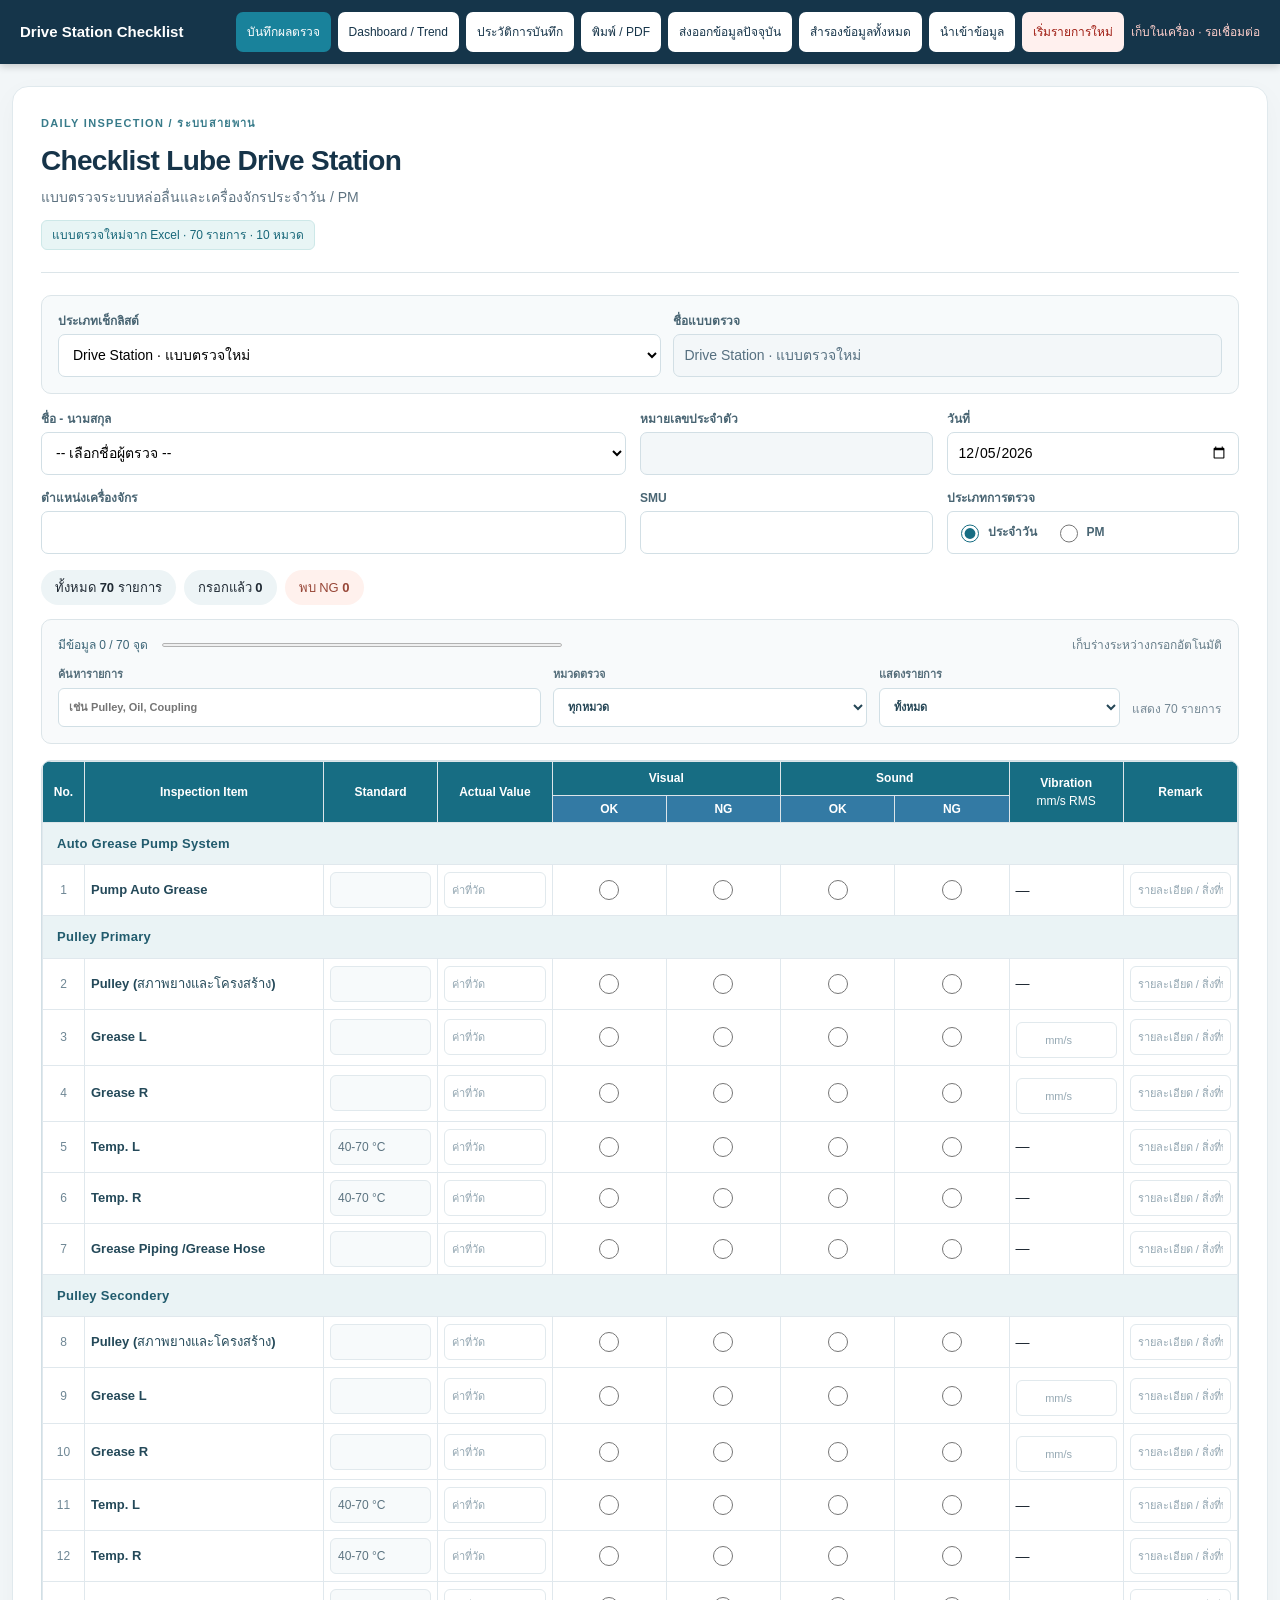
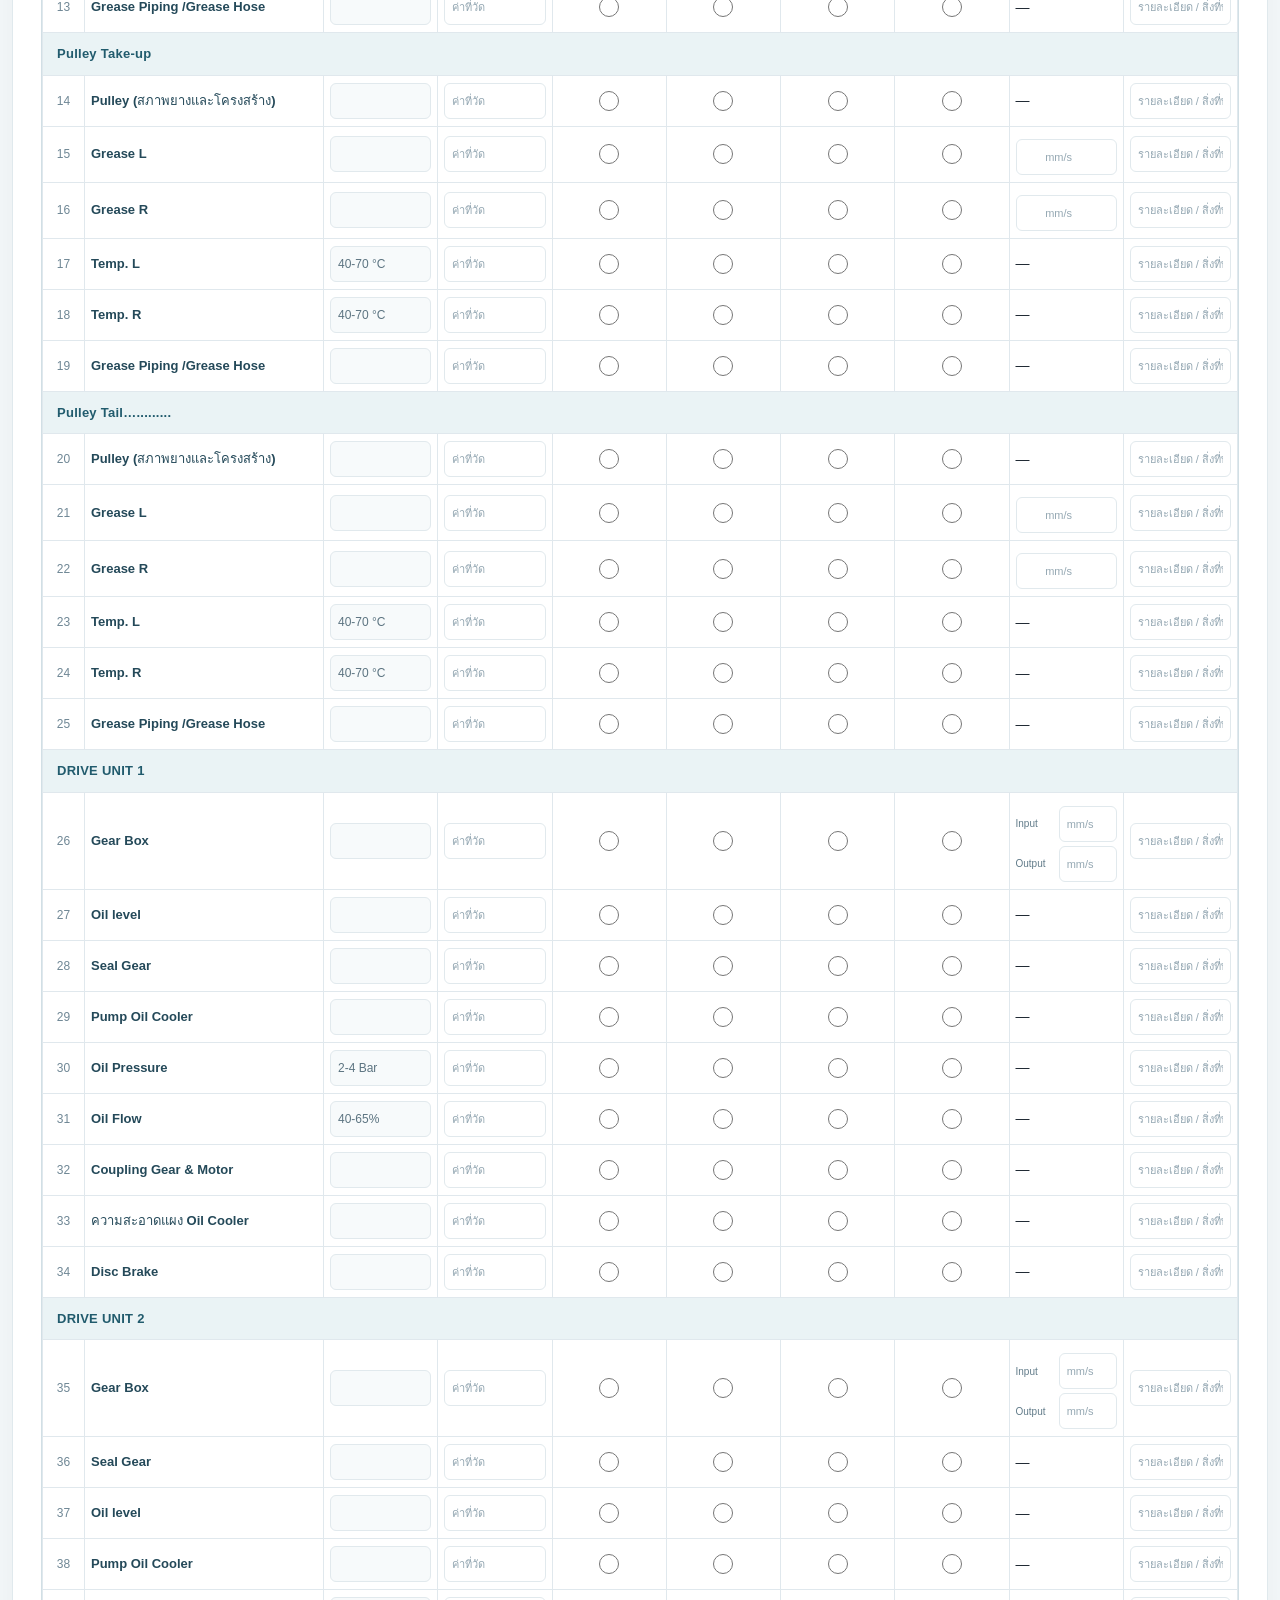
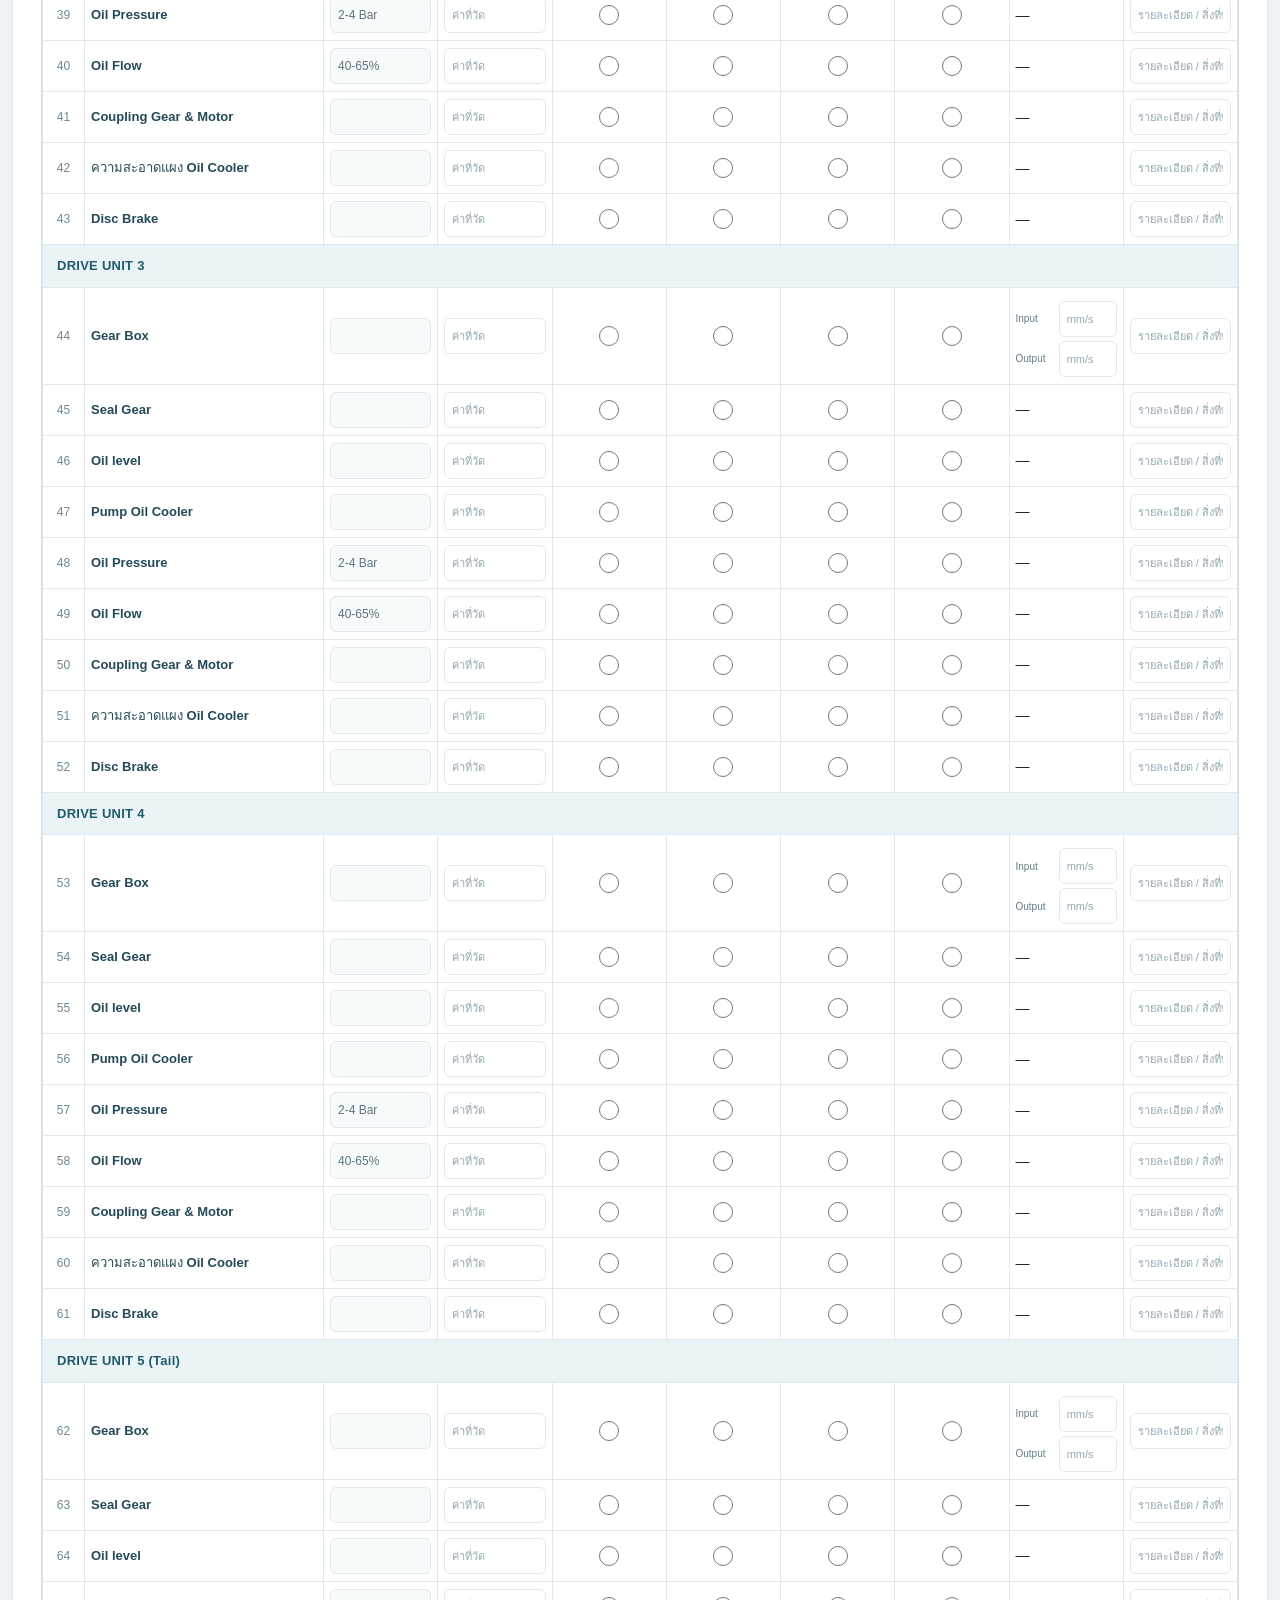
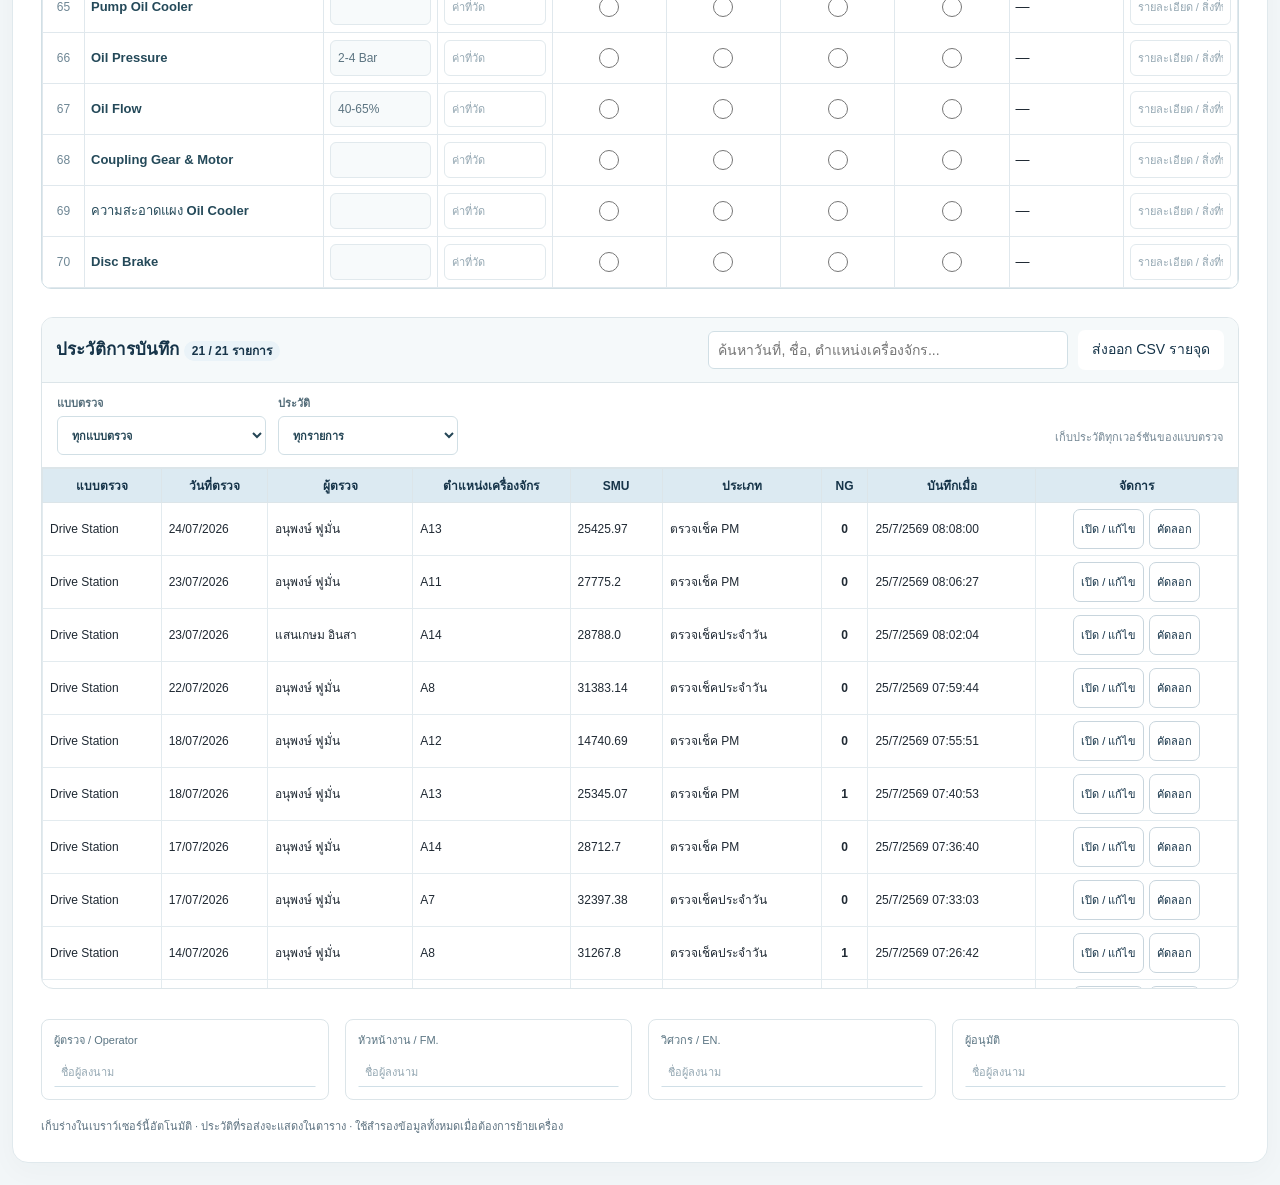
<file: index.html>
<!doctype html>
<html lang="th">
<head><meta charset="utf-8"><meta name="viewport" content="width=device-width,initial-scale=1"><title>Drive Station Daily Checklist</title></head>
<body>
<div id="loading" style="font-family:Segoe UI,Tahoma,sans-serif;padding:30px;text-align:center">กำลังโหลด Checklist...</div>
<script>
(async()=>{
  try{
    const res=await fetch('./index_numeric_base.html?v=20261105',{cache:'no-store'});
    if(!res.ok)throw new Error('โหลดไฟล์หลักไม่สำเร็จ');
    let w=await res.text();
    const marker='    document.open();document.write(h);document.close();';
    if(!w.includes(marker))throw new Error('ไม่พบจุดติดตั้ง Gearbox Vibration patch');
    const hook="    h=h.replace('</body>','<script src=\"./temperature_trend_enhanced.js?v=20260816p\"><\\/script><script src=\"./vibration_trend_enhanced.js?v=20261105\"><\\/script><script>ChecklistUpgrade.mount();<\\/script></body>');\n";
    w=w.replace(marker,hook+marker);
    document.open();document.write(w);document.close();
  }catch(err){
    document.getElementById('loading').innerHTML='<b>เปิดหน้า Checklist ไม่สำเร็จ</b><br>'+String(err.message||err);
  }
})();
</script>
</body>
</html>
</file>
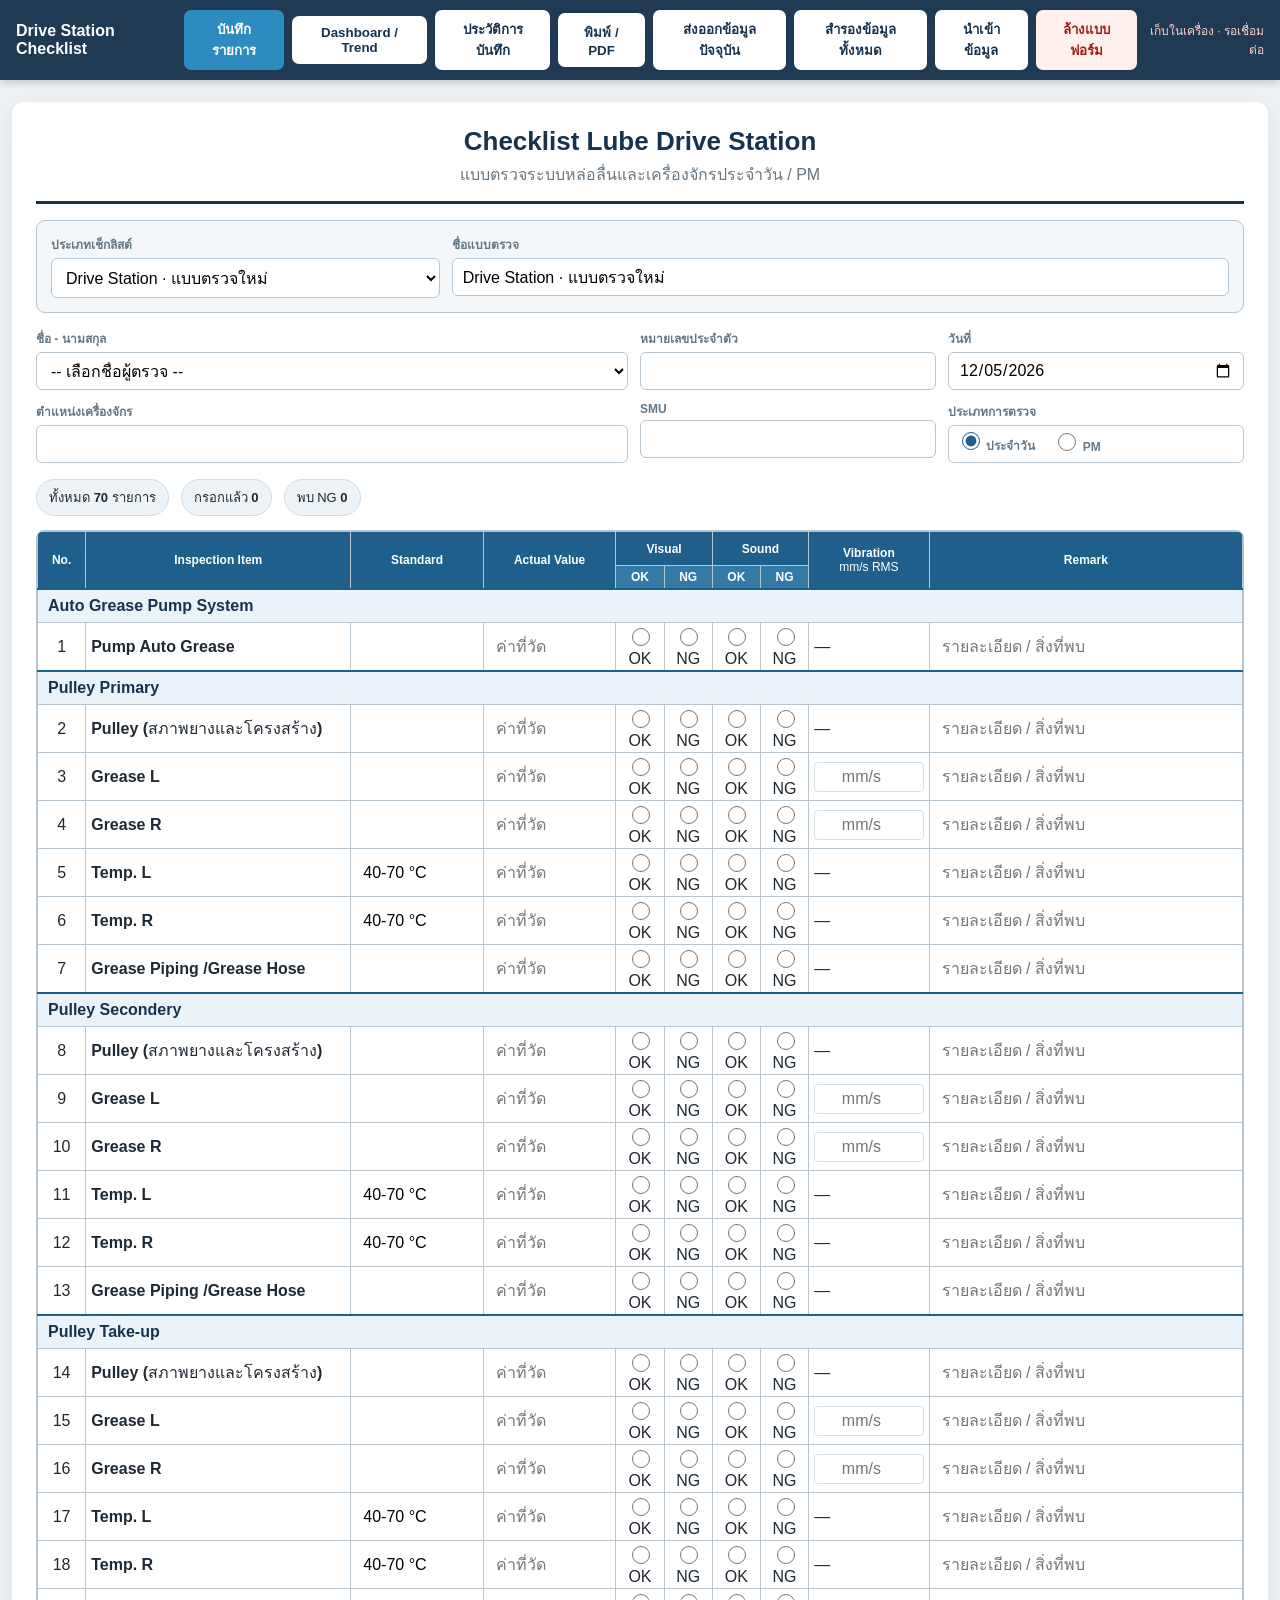
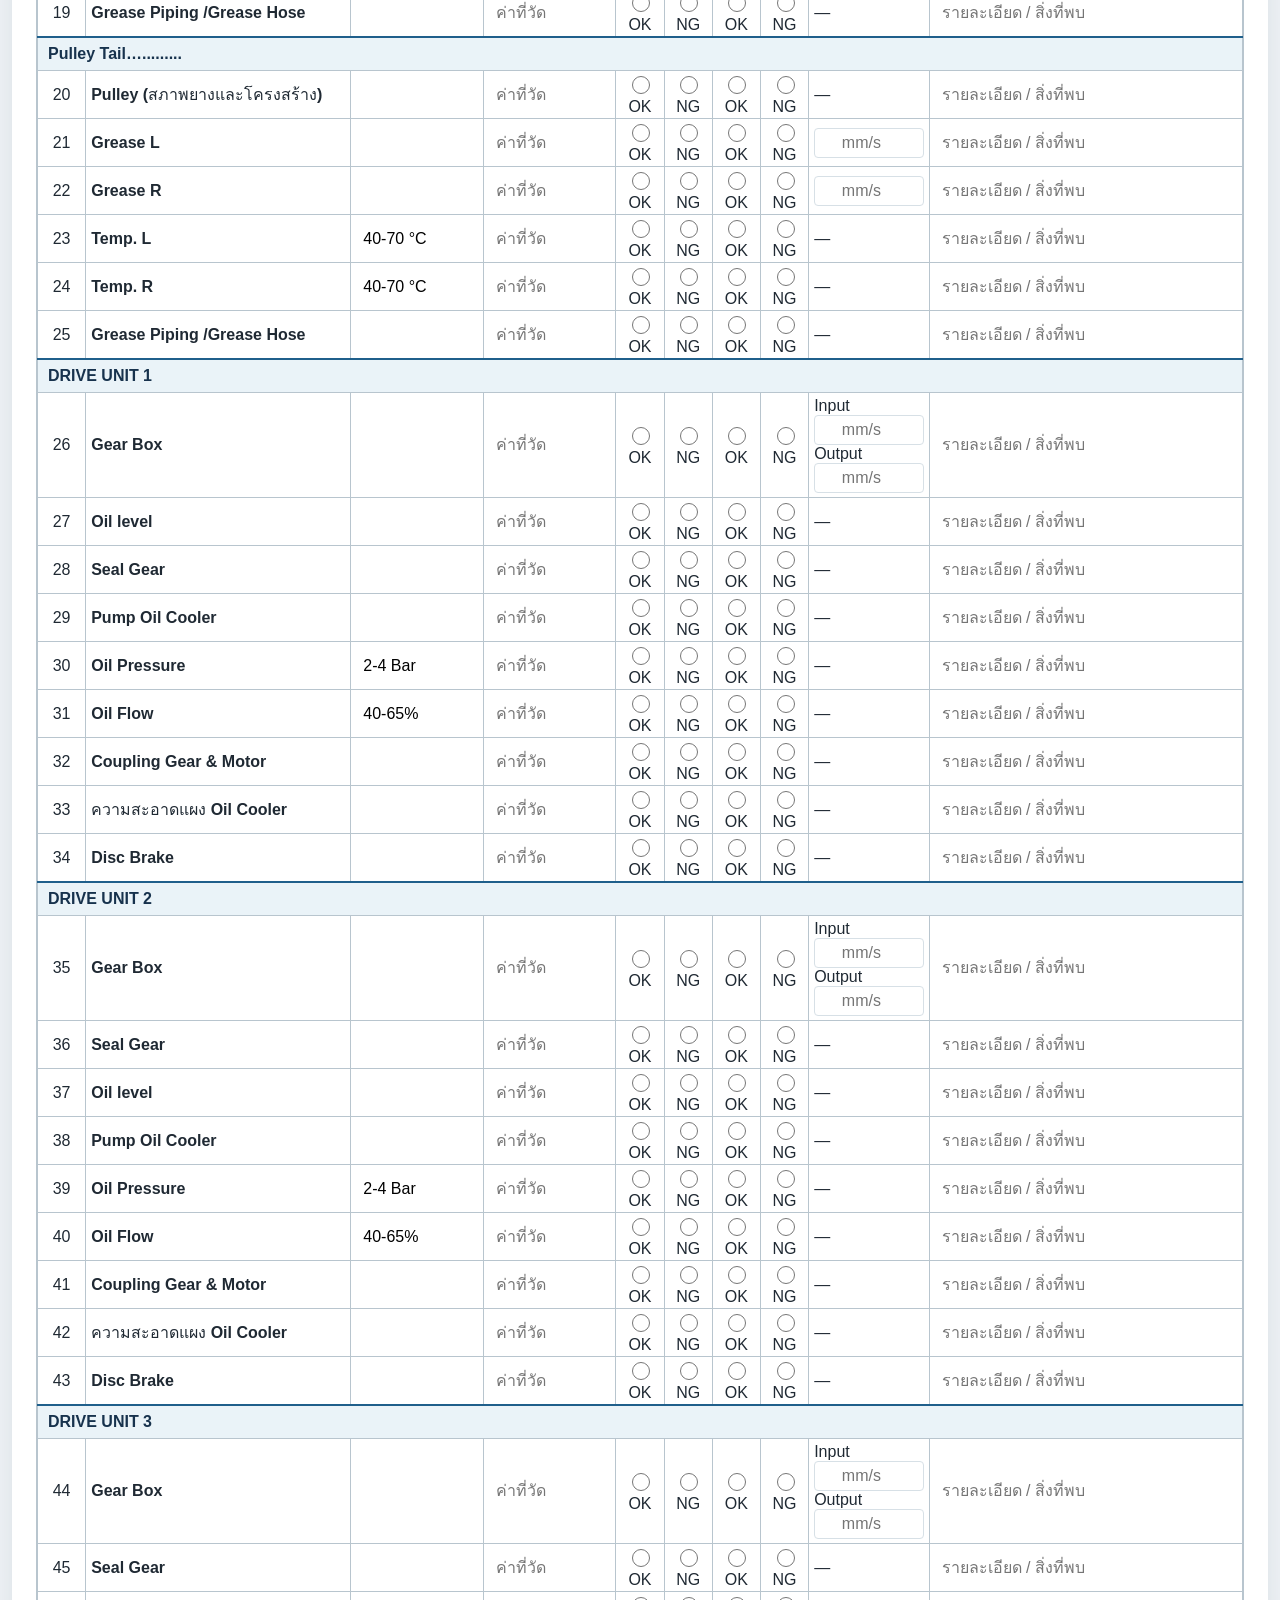
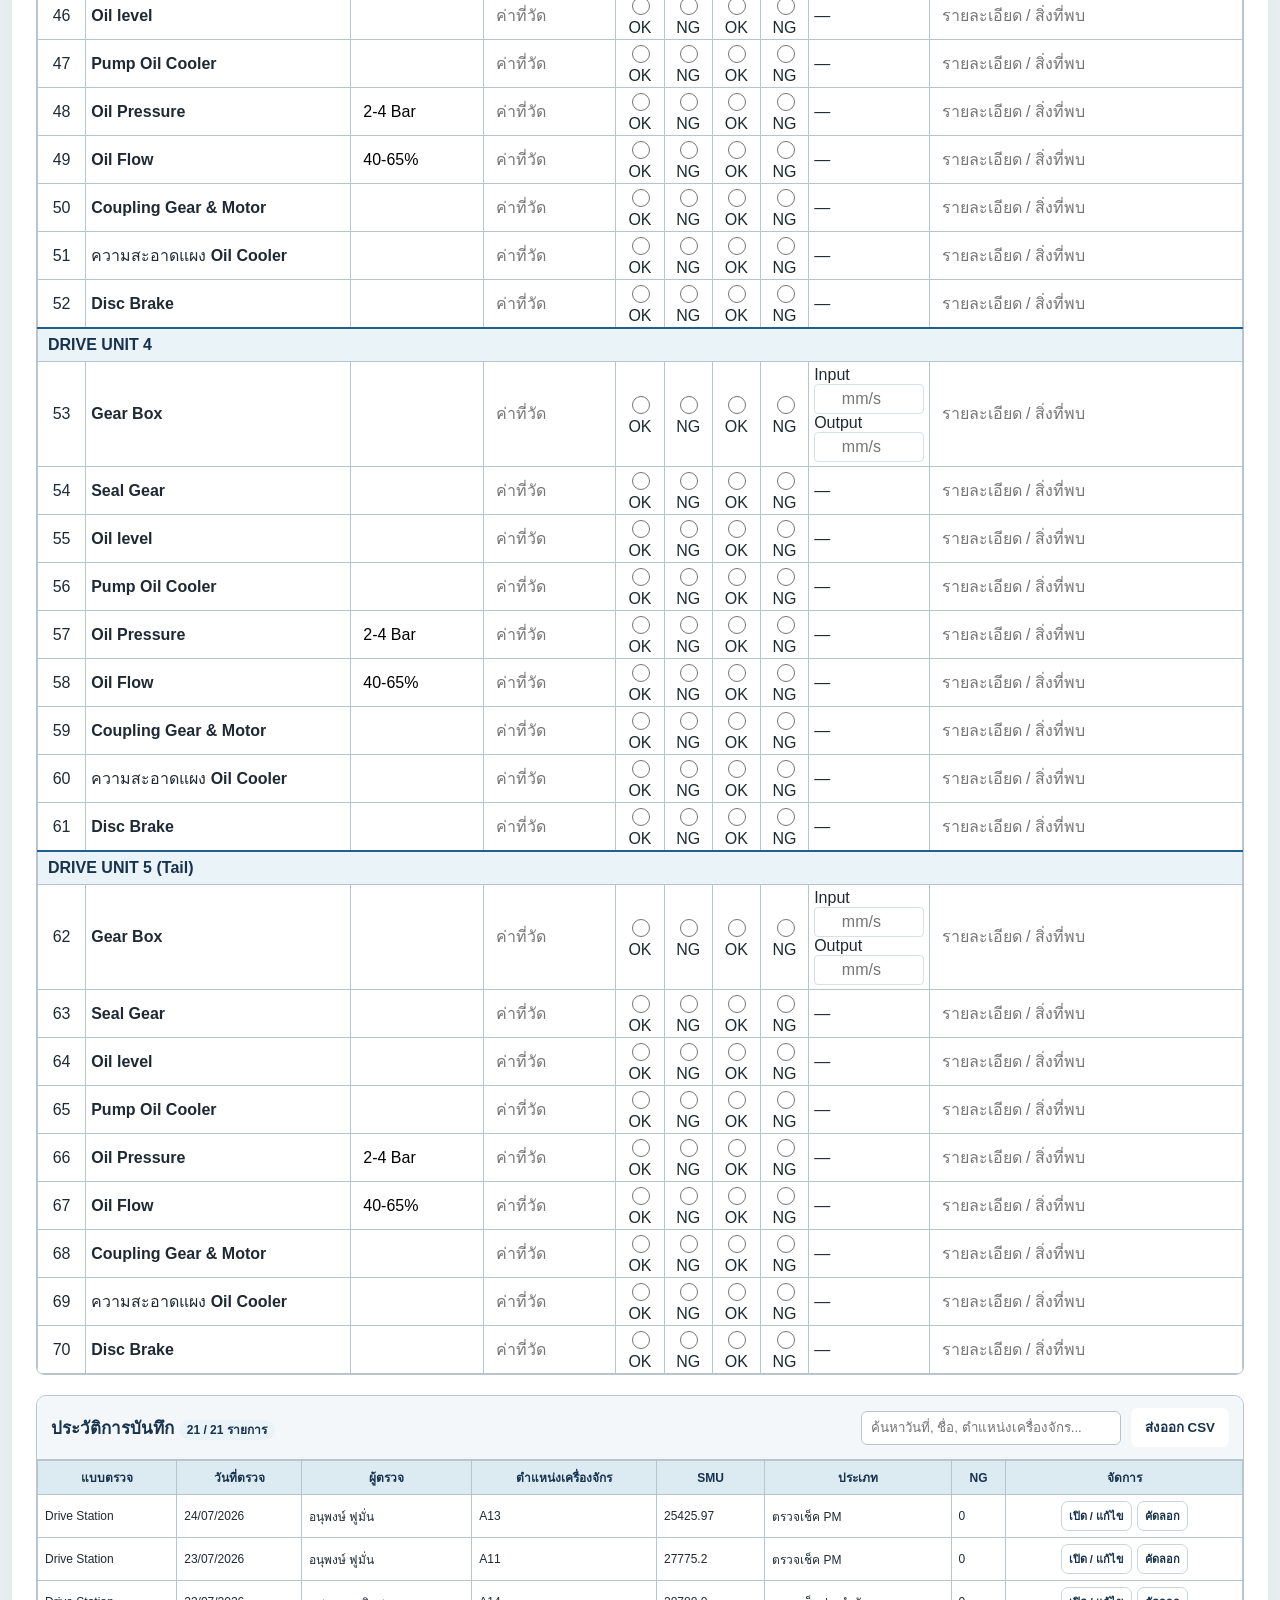
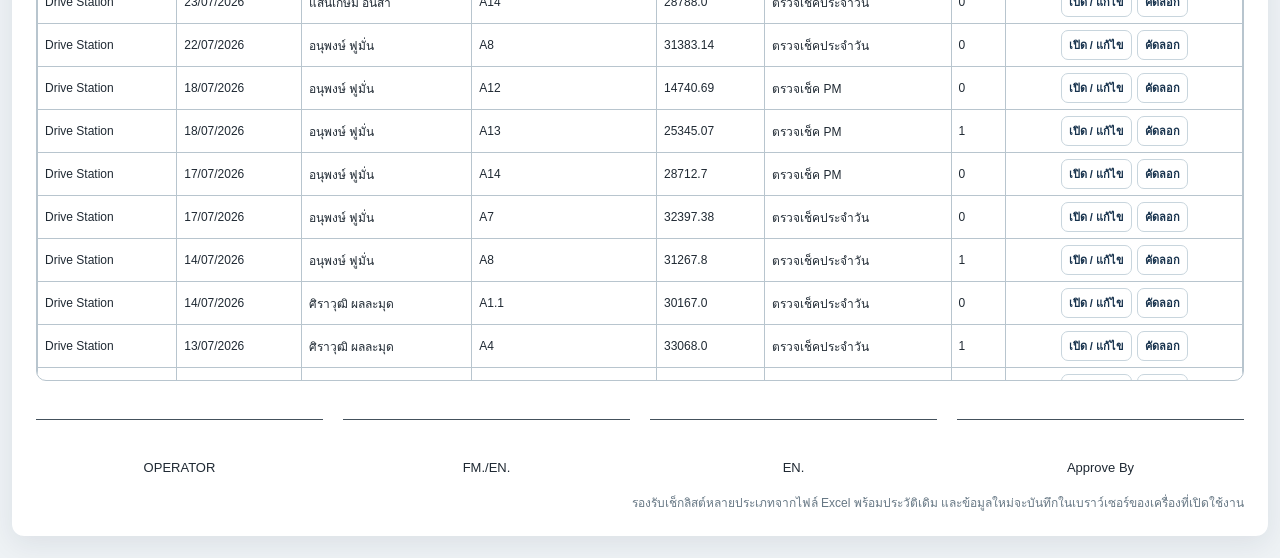
<file: index_numeric_base.html>
<!doctype html>
<html lang="th">
<head><meta charset="utf-8"><meta name="viewport" content="width=device-width,initial-scale=1"><title>Drive Station Daily Checklist</title></head>
<body>
<div id="loading" style="font-family:Segoe UI,Tahoma,sans-serif;padding:30px;text-align:center">กำลังโหลด Checklist...</div>
<script>
(async()=>{
  try{
    const res=await fetch('./index_original.html?v=20261105',{cache:'no-store'});
    if(!res.ok) throw new Error('โหลดไฟล์ต้นฉบับไม่สำเร็จ');
    let h=(await res.text()).replace(/\r\n/g,'\n');

    h=h.replace('</head>','<script src="./checklist-templates.js?v=20261105"><\/script><script src="./checklist-upgrade.js?v=20261105-numeric"><\/script></head>');
    h=h.replace('initChecklistSelector();restoreDraft();renderHistory();','ChecklistUpgrade.install();\ninitChecklistSelector();restoreDraft();renderHistory();');

    const css='.text-input:focus{outline:none;border-color:#559bc4;background:#fff;box-shadow:0 0 0 2px #559bc422}';
    h=h.replace(css,css+'\n.vibration-input{text-align:center;font-variant-numeric:tabular-nums;background:#fff;border-color:#d7e0e6}\n.history-table{min-width:720px!important;table-layout:auto!important}.history-table th,.history-table td{padding:6px 7px!important;font-size:12px!important}.history-table th:nth-child(8),.history-table td:nth-child(8){display:none}.history-table th:nth-child(1),.history-table td:nth-child(1){max-width:135px}.history-table th:nth-child(3),.history-table td:nth-child(3){max-width:155px}.history-table th:nth-child(4),.history-table td:nth-child(4){white-space:nowrap}.history-actions button{padding:5px 7px!important;font-size:11px}.history-panel .table-wrap{max-height:520px;overflow:auto!important}.history-table thead th{position:sticky;top:0;z-index:2}');

    h=h.replace('<div class="kpi-note">Visual + Sound + Vibration</div>','<div class="kpi-note">Visual + Sound</div>');

    h=h.replace(
      '<div class="condition-card"><h3>Trend Vibration</h3><div class="condition-filter"><div class="field"><label>จุดตรวจ Vibration</label><select id="vibrationPoint" onchange="renderConditionTrends()"></select></div><div class="field"><label>การแสดงผล</label><select id="vibrationDisplayMode" onchange="renderConditionTrends()"><option value="selected">จุดที่เลือก</option><option value="all">รวมทุกจุดตรวจ</option></select></div></div><div class="condition-summary"><span>ตรวจทั้งหมด: <b id="vibChecked">0</b></span><span>OK: <b id="vibOK">0</b></span><span>NG: <b id="vibNG">0</b></span><span>NG Rate: <b id="vibRate">0%</b></span></div><div class="condition-note">Vibration ปัจจุบันเป็นสถานะ OK/NG จึงแสดงจำนวน NG ตามวันที่</div><div class="chart-wrap"><canvas id="vibrationTrendChart"></canvas></div></div>',
      '<div class="condition-card"><h3>Trend Vibration (mm/s RMS)</h3><div class="condition-filter"><div class="field"><label>จุดวัด Vibration</label><select id="vibrationPoint" onchange="renderConditionTrends()"></select></div><div class="field"><label>การแสดงผล</label><select id="vibrationDisplayMode" onchange="renderConditionTrends()"><option value="selected">จุดที่เลือก</option><option value="average">ค่าเฉลี่ยทุกจุด</option><option value="maximum">ค่าสูงสุดทุกจุด</option></select></div></div><div class="condition-summary"><span>ล่าสุด: <b id="vibLatest">-</b></span><span>ต่ำสุด: <b id="vibMin">-</b></span><span>สูงสุด: <b id="vibMax">-</b></span><span>จำนวนค่าที่วัด: <b id="vibChecked">0</b></span></div><div class="condition-note">กรอกค่าความเร็วการสั่นสะเทือนเป็นตัวเลข หน่วย mm/s RMS</div><div class="chart-wrap"><canvas id="vibrationTrendChart"></canvas></div></div>'
    );

    h=h.replace(
      '<colgroup><col style="width:4%"><col style="width:22%"><col style="width:11%"><col style="width:11%"><col style="width:4%"><col style="width:4%"><col style="width:4%"><col style="width:4%"><col style="width:4%"><col style="width:4%"><col style="width:28%"></colgroup>',
      '<colgroup><col style="width:4%"><col style="width:22%"><col style="width:11%"><col style="width:11%"><col style="width:4%"><col style="width:4%"><col style="width:4%"><col style="width:4%"><col style="width:10%"><col style="width:26%"></colgroup>'
    );
    h=h.replace(
      '<thead><tr><th rowspan="2">No.</th><th rowspan="2">Inspection Item</th><th rowspan="2">Standard</th><th rowspan="2">Actual Value</th><th colspan="2">Visual</th><th colspan="2">Sound</th><th colspan="2">Vibration</th><th rowspan="2">Remark</th></tr><tr><th>OK</th><th>NG</th><th>OK</th><th>NG</th><th>OK</th><th>NG</th></tr></thead>',
      '<thead><tr><th rowspan="2">No.</th><th rowspan="2">Inspection Item</th><th rowspan="2">Standard</th><th rowspan="2">Actual Value</th><th colspan="2">Visual</th><th colspan="2">Sound</th><th rowspan="2">Vibration<br><span style="font-weight:400">mm/s RMS</span></th><th rowspan="2">Remark</th></tr><tr><th>OK</th><th>NG</th><th>OK</th><th>NG</th></tr></thead>'
    );

    h=h.replace(
      '<td class="choice"><input type="radio" name="vibration_${n}" value="OK"></td>\n<td class="choice"><input type="radio" name="vibration_${n}" value="NG"></td>',
      '<td><input class="text-input vibration-input" type="number" inputmode="decimal" step="0.01" min="0" name="vibration_${n}" placeholder="0.00" aria-label="Vibration item ${n} mm/s RMS"></td>'
    );
    h=h.replace('colspan="11">${escapeHtml(last||\'General\')}','colspan="10">${escapeHtml(last||\'General\')}');

    h=h.replace("function countNG(data){return Object.entries(data).filter(([k,v])=>/^(visual|sound|vibration)_/.test(k)&&v==='NG').length}","function countNG(data){return Object.entries(data).filter(([k,v])=>/^(visual|sound)_/.test(k)&&v==='NG').length}");
    h=h.replace('ng_count:Number.isFinite(ng)?ng:countNG(merged),','ng_count:countNG(merged),');
    h=h.replace("function recordNGCount(r){\n  if(Number.isFinite(Number(r.ng_count)))return Number(r.ng_count);\n  return countNG(r.data||{});\n}","function recordNGCount(r){return countNG(r.data||{})}");
    h=h.replace("const hasNg=['visual','sound','vibration'].some(t=>d[`${t}_${n}`]==='NG');","const hasNg=['visual','sound'].some(t=>d[`${t}_${n}`]==='NG');");

    h=h.replace('let visual=0,sound=0,vibration=0;','let visual=0,sound=0;');
    h=h.replace("    else if(k.startsWith('vibration_'))vibration++;\n",'');
    h=h.replace("drawDonut(ngTypeChart,['Visual','Sound','Vibration'],[visual,sound,vibration]);","drawDonut(ngTypeChart,['Visual','Sound'],[visual,sound]);");

    h=h.replace(
      "const records=getRecords().filter(r=>{const d=r.data||{};return [d.checklist_name,d.inspection_date,d.operator_name,d.machine_location,d.smu,d.inspection_type].join(' ').toLowerCase().includes(q)});",
      "const records=getRecords().filter(r=>{const d=r.data||{};return [d.checklist_name,d.inspection_date,d.operator_name,d.machine_location,d.smu,d.inspection_type].join(' ').toLowerCase().includes(q)}).sort((a,b)=>{const ad=a.data?.inspection_date||'',bd=b.data?.inspection_date||'';if(ad!==bd)return bd.localeCompare(ad);return String(b.updated_at||b.created_at||'').localeCompare(String(a.updated_at||a.created_at||''))});"
    );

    const newTrend=`function renderConditionTrends(){
  const records=filteredDashboardRecords().slice().sort((a,b)=>(a.data?.inspection_date||'').localeCompare(b.data?.inspection_date||''));
  refreshConditionPointFilters(records);
  const mode=tempDisplayMode.value,sel=tempPoint.value,by={};
  records.forEach(r=>{const d=r.data||{},date=d.inspection_date||'';if(!date)return;const t=getTemplateForRecord(r);let vals=[];if(mode==='selected'&&sel){const n=Number(sel.split('|||')[0]),v=parseNumericValue(d[\`actual_\${n}\`]);if(v!=null)vals=[v]}else vals=getTemperatureItems(t).map(i=>parseNumericValue(d[\`actual_\${i.no}\`])).filter(v=>v!=null);if(!vals.length)return;const v=mode==='maximum'?Math.max(...vals):mode==='average'?vals.reduce((a,b)=>a+b,0)/vals.length:vals[0];(by[date]??=[]).push(v)});
  const dates=Object.keys(by).sort(),vals=dates.map(d=>by[d].reduce((a,b)=>a+b,0)/by[d].length);
  drawConditionLineChart(temperatureTrendChart,dates,vals,{min:30,max:80,limits:[{value:40,color:'#d98c10'},{value:70,color:'#b42318'}]});
  tempLatest.textContent=vals.length?\`\${vals.at(-1).toFixed(1)} °C\`:'-';tempMin.textContent=vals.length?\`\${Math.min(...vals).toFixed(1)} °C\`:'-';tempMax.textContent=vals.length?\`\${Math.max(...vals).toFixed(1)} °C\`:'-';tempOver.textContent=vals.filter(v=>v>70).length;
  const vm=vibrationDisplayMode.value,vs=vibrationPoint.value,vby={},all=[];
  records.forEach(r=>{const d=r.data||{},date=d.inspection_date||'';if(!date)return;const t=getTemplateForRecord(r);let nums=[];if(vm==='selected'&&vs){const n=Number(vs.split('|||')[0]),v=parseNumericValue(d[\`vibration_\${n}\`]);if(v!=null)nums=[v]}else nums=t.items.map(i=>parseNumericValue(d[\`vibration_\${i.no}\`])).filter(v=>v!=null);if(!nums.length)return;all.push(...nums);const v=vm==='maximum'?Math.max(...nums):nums.reduce((a,b)=>a+b,0)/nums.length;(vby[date]??=[]).push(v)});
  const vd=Object.keys(vby).sort(),vv=vd.map(d=>vby[d].reduce((a,b)=>a+b,0)/vby[d].length);
  drawConditionLineChart(vibrationTrendChart,vd,vv,{min:0,decimals:2});
  vibLatest.textContent=vv.length?\`\${vv.at(-1).toFixed(2)} mm/s\`:'-';vibMin.textContent=all.length?\`\${Math.min(...all).toFixed(2)} mm/s\`:'-';vibMax.textContent=all.length?\`\${Math.max(...all).toFixed(2)} mm/s\`:'-';vibChecked.textContent=all.length;
}`;
    h=h.replace(/function renderConditionTrends\(\)\{[\s\S]*?\}\n\nfunction renderDashboard\(\)\{/,newTrend+'\n\nfunction renderDashboard(){');

    document.open();document.write(h);document.close();
  }catch(err){
    document.getElementById('loading').innerHTML='<b>เปิดหน้า Checklist ไม่สำเร็จ</b><br>'+String(err.message||err);
  }
})();
</script>
</body>
</html>
</file>
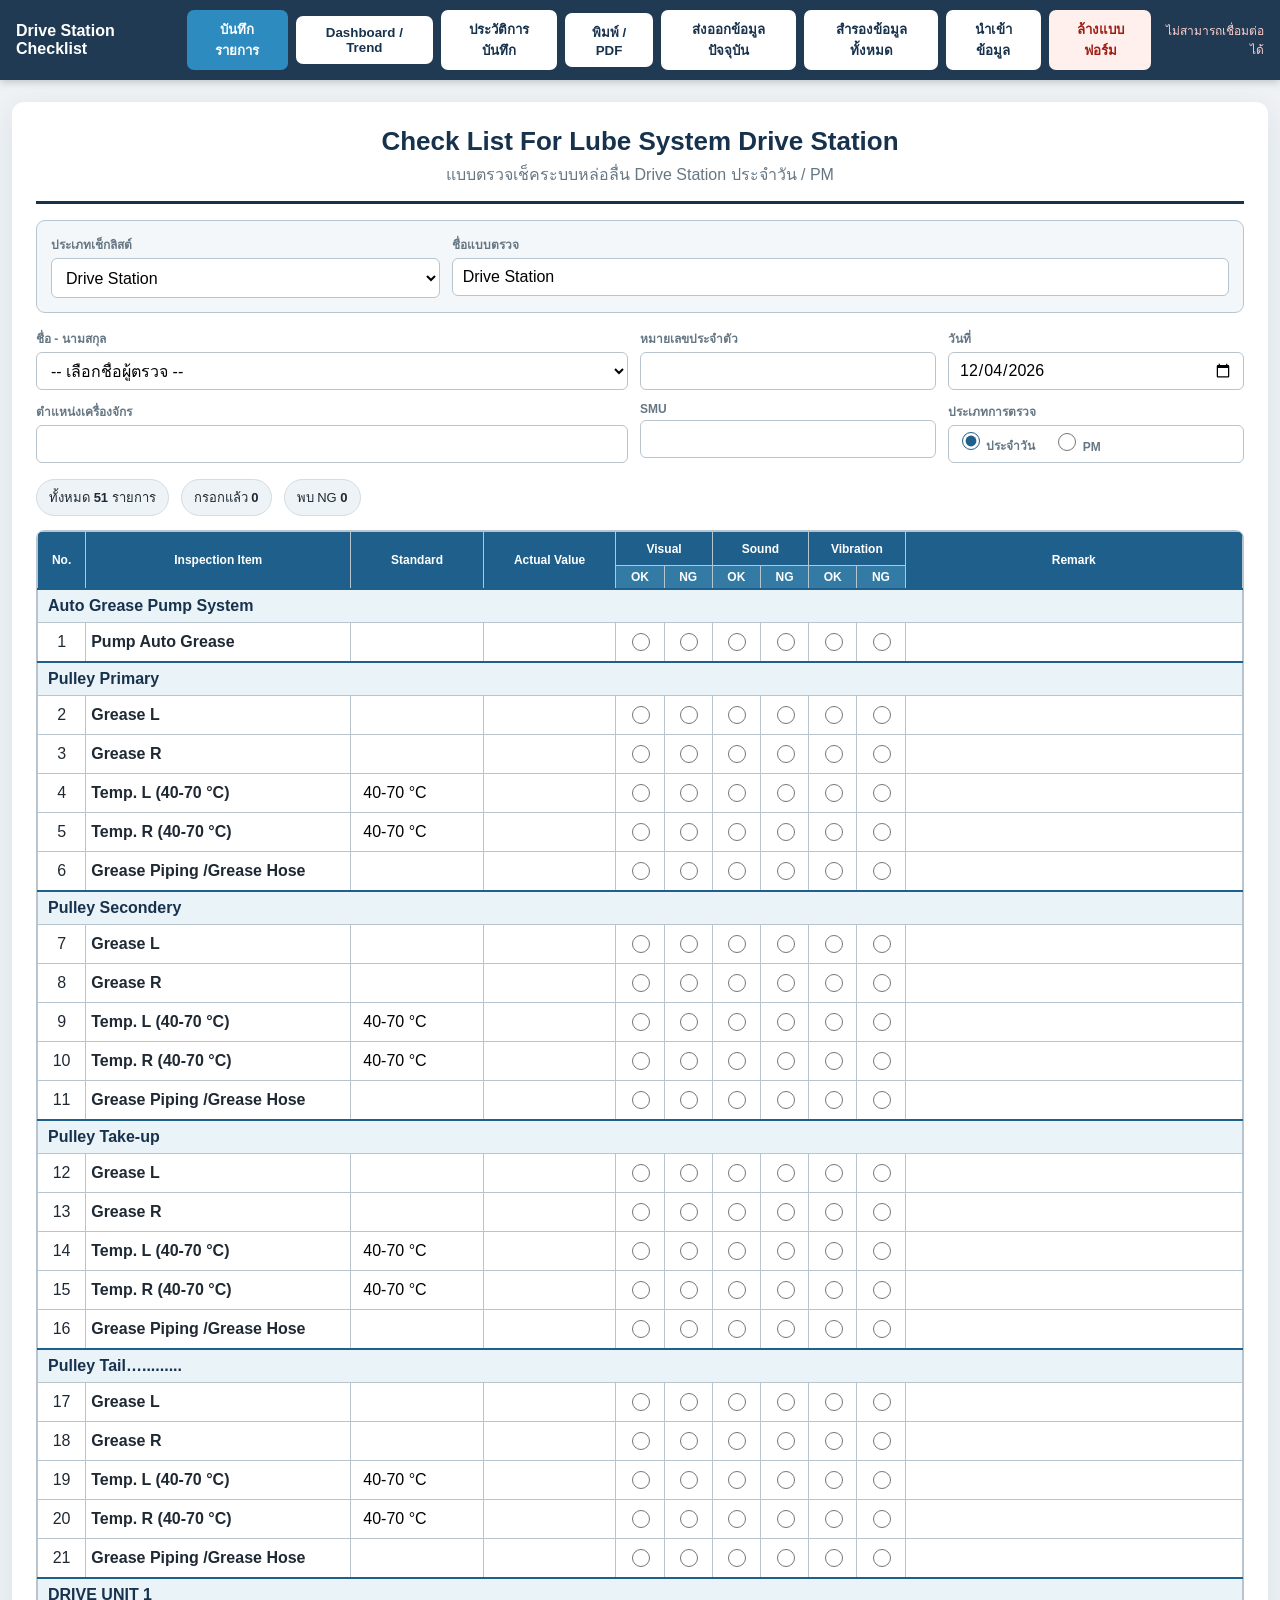
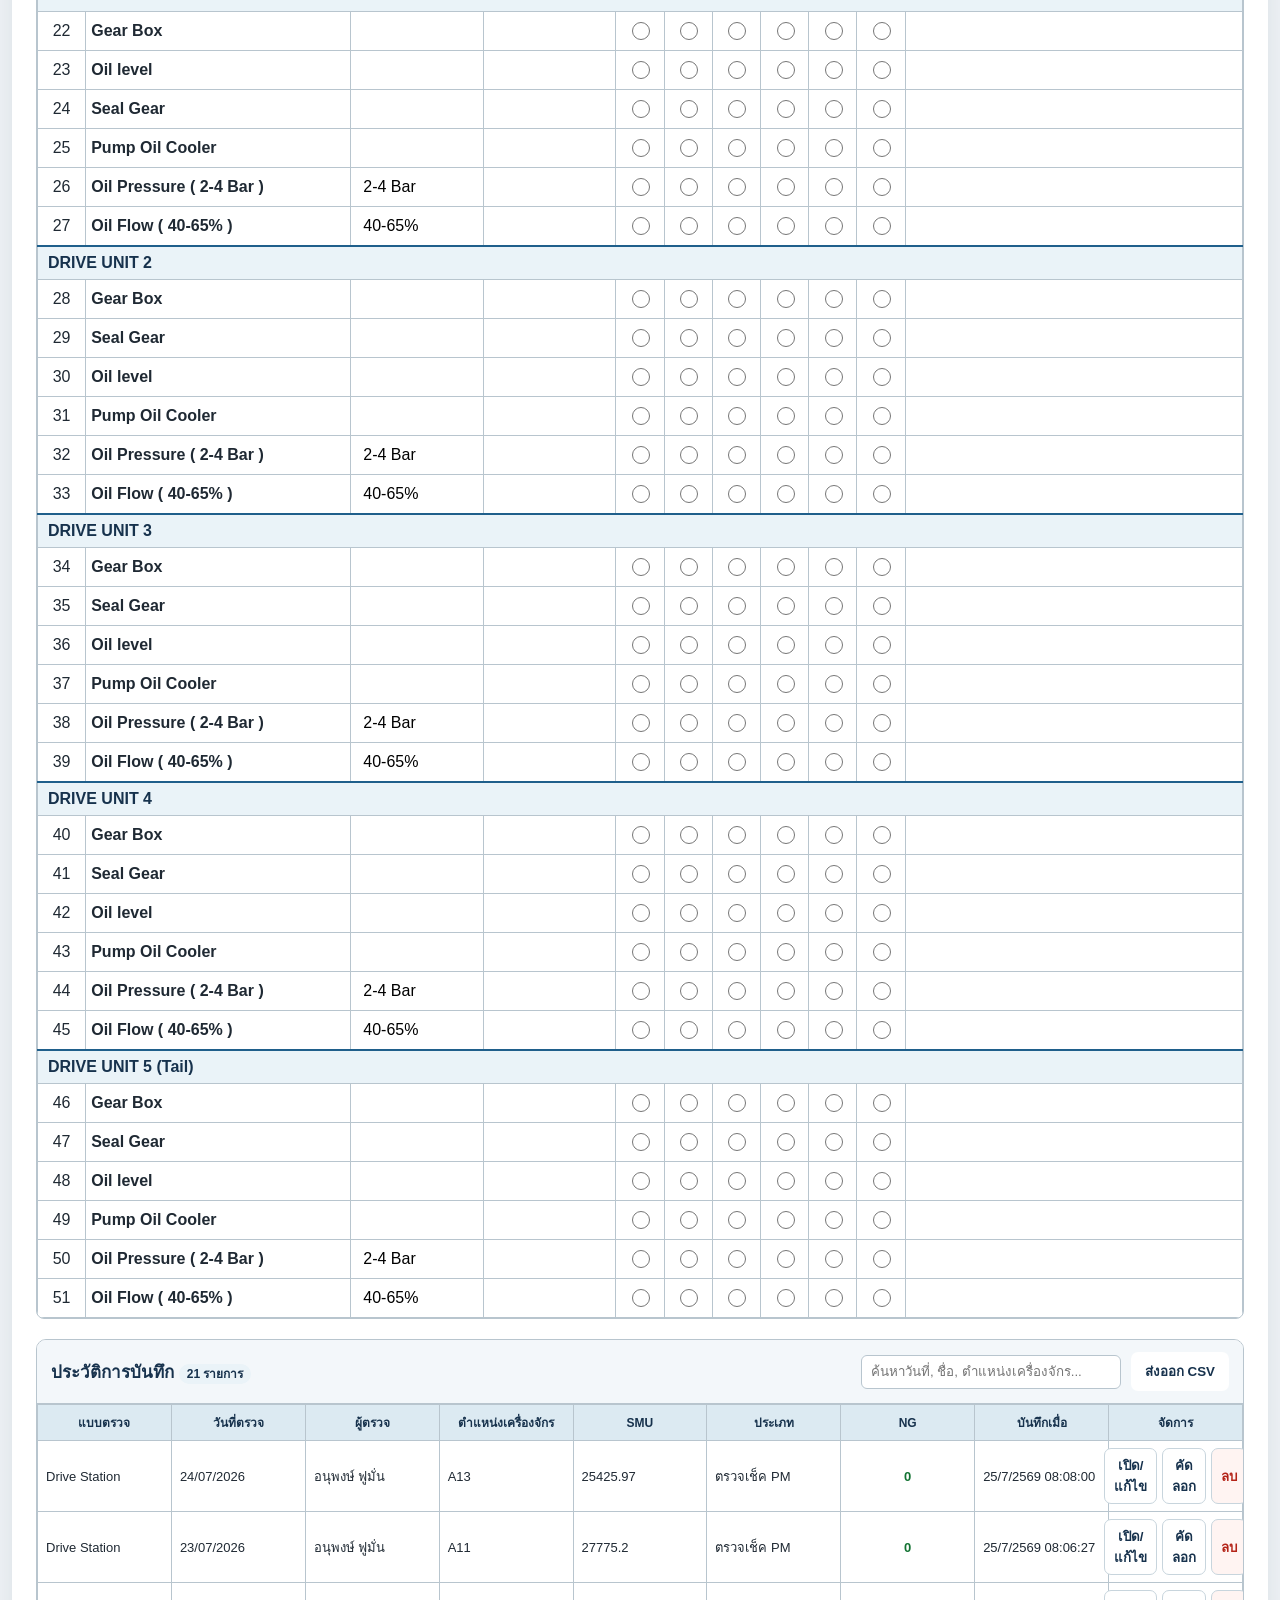
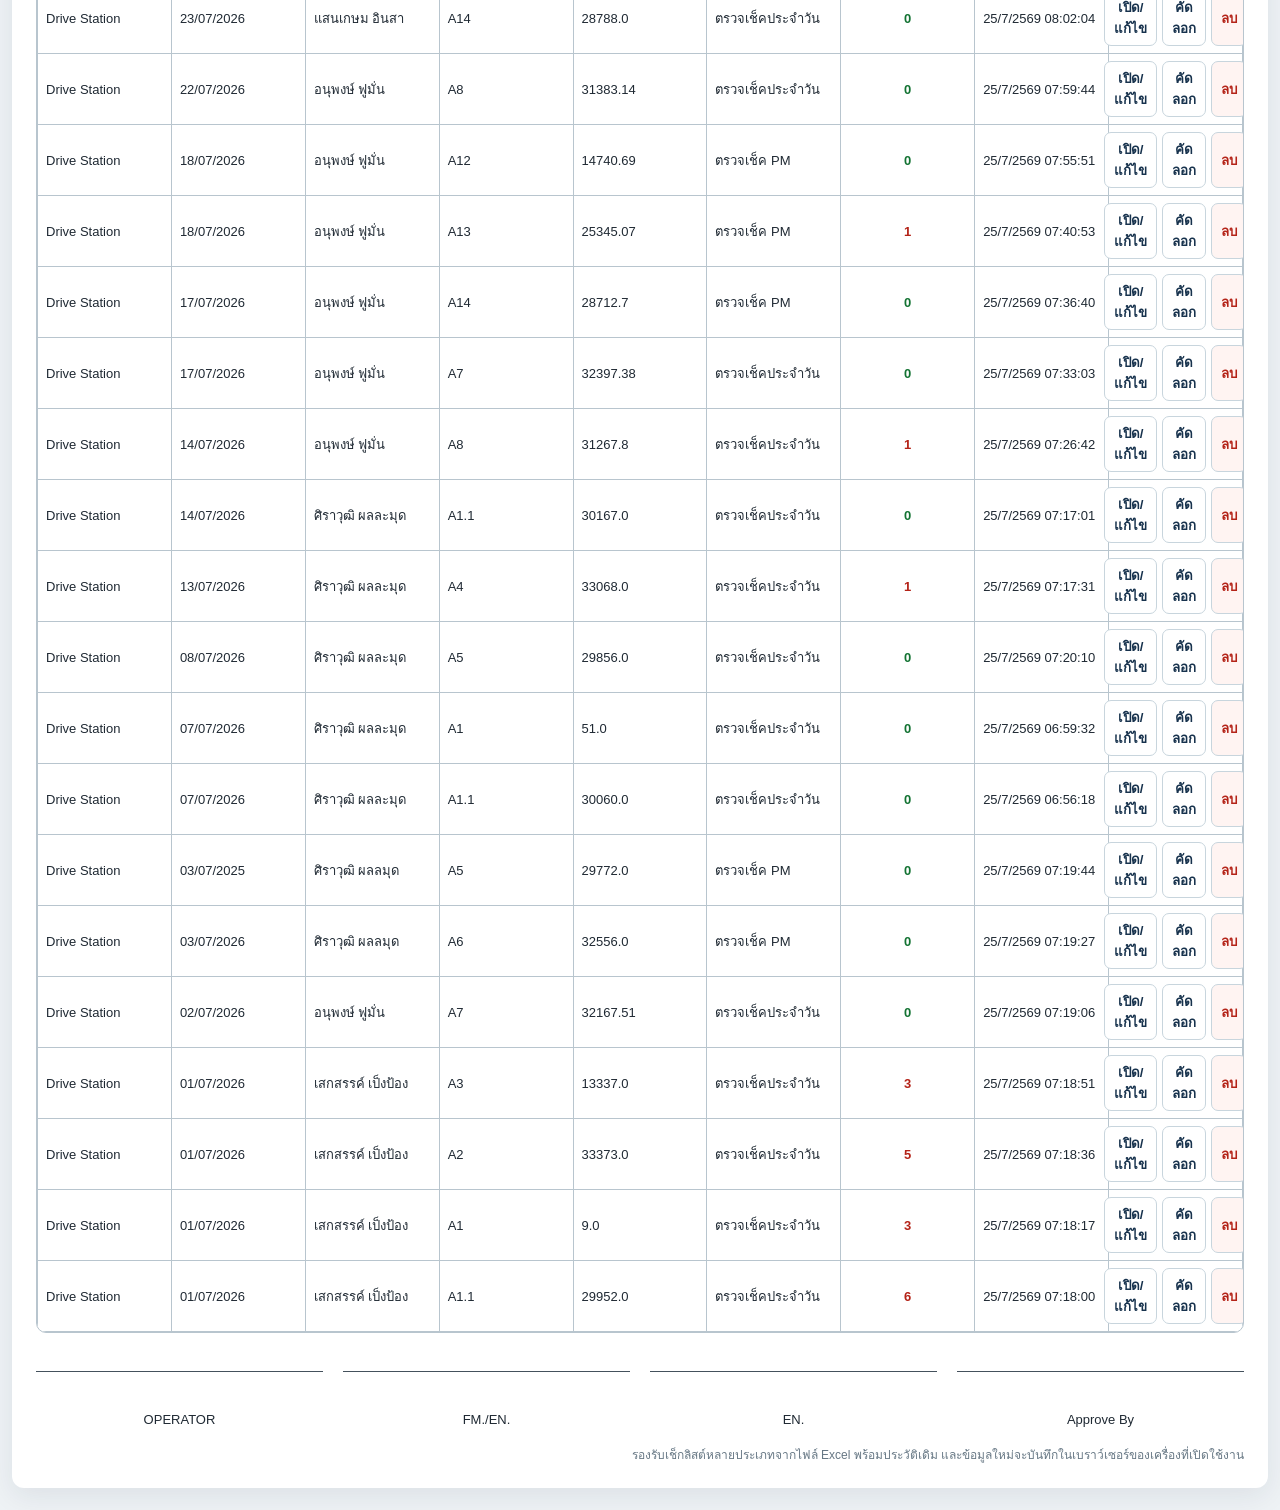
<file: index_original.html>
<!doctype html>
<html lang="th">
<head>
<meta charset="utf-8">
<meta name="viewport" content="width=device-width, initial-scale=1">
<title>Drive Station Daily Checklist</title>
<style>
:root{--navy:#17324d;--blue:#1f5f8b;--blue2:#eaf3f8;--line:#b8c5ce;--bg:#eef2f5;--paper:#fff;--text:#1f2933;--muted:#667784;--ng:#b42318;--ok:#137333;}
*{box-sizing:border-box}
body{margin:0;background:var(--bg);color:var(--text);font-family:"Segoe UI",Tahoma,"Noto Sans Thai",Arial,sans-serif}
.toolbar{position:sticky;top:0;z-index:20;background:rgba(23,50,77,.96);padding:10px 16px;display:flex;gap:8px;align-items:center;box-shadow:0 2px 8px #0003}
.toolbar .title{color:#fff;font-weight:700;margin-right:auto}
button{border:0;border-radius:7px;padding:9px 14px;font-weight:600;cursor:pointer;background:#fff;color:var(--navy)}
button.primary{background:#2d8bc0;color:#fff} button.danger{background:#fff0ee;color:#9f1c12}
button:disabled{opacity:.58;cursor:not-allowed}
.status{font-size:12px;color:#d8e8f2;min-width:85px;text-align:right}
.status.connecting{color:#ffe6a7}.status.online{color:#b8f2ce}.status.saving{color:#cfe8ff}.status.saved{color:#b8f2ce}.status.offline{color:#ffd0cc}
.page{width:min(1500px,calc(100% - 24px));margin:22px auto;background:var(--paper);padding:24px;border-radius:12px;box-shadow:0 8px 28px #1b2a3815}
.header{text-align:center;border-bottom:3px solid var(--navy);padding-bottom:14px;margin-bottom:16px}
h1{margin:0;color:var(--navy);font-size:26px} .subtitle{color:var(--muted);margin-top:5px}
.meta{display:grid;grid-template-columns:2fr 1fr 1fr;gap:12px;margin-bottom:16px}
.field label{display:block;font-size:12px;font-weight:700;color:var(--muted);margin:0 0 4px}
.field input,.field select{width:100%;height:38px;border:1px solid var(--line);border-radius:6px;padding:6px 10px;font:inherit;background:#fff}
.type-box{display:flex;gap:18px;align-items:center;height:38px;padding:0 8px;border:1px solid var(--line);border-radius:6px;background:#fff}
.table-wrap{overflow:auto;border:1px solid var(--line);border-radius:8px}
table{width:100%;border-collapse:collapse;min-width:1180px;table-layout:fixed}
th,td{border:1px solid var(--line);padding:4px 5px;vertical-align:middle}
thead th{background:var(--blue);color:#fff;text-align:center;font-size:12px}
thead tr:first-child th{height:34px} thead tr:nth-child(2) th{background:#337aa4}
.section-row td{background:var(--blue2);color:var(--navy);font-weight:750;padding:7px 10px;border-top:2px solid var(--blue)}
.item-row:hover td{background:#f8fbfd}
.no{text-align:center;width:50px} .inspection{font-weight:550} .choice{text-align:center;padding:2px}
.text-input{width:100%;height:30px;border:1px solid transparent;border-radius:4px;padding:3px 6px;background:transparent;font:inherit}
.text-input:focus{outline:none;border-color:#559bc4;background:#fff;box-shadow:0 0 0 2px #559bc422}
input[type=radio]{width:18px;height:18px;cursor:pointer;accent-color:var(--blue)}
tr.has-ng td{background:#fff2f0!important} tr.complete td:first-child{border-left:4px solid var(--ok)}
.summary{display:flex;gap:12px;flex-wrap:wrap;margin:14px 0}
.chip{background:#edf3f6;border:1px solid #d2dce2;border-radius:20px;padding:7px 12px;font-size:13px}
.signatures{display:grid;grid-template-columns:repeat(4,1fr);gap:20px;margin-top:38px}
.signature{text-align:center;padding-top:40px;border-top:1px solid #44515c;font-size:13px}
.footer-note{font-size:12px;color:var(--muted);margin-top:18px;text-align:right}
@media(max-width:850px){.meta{grid-template-columns:1fr 1fr} .signatures{grid-template-columns:1fr 1fr} .page{padding:14px} .toolbar .title{display:none}}
@media print{@page{size:A4 landscape;margin:7mm} body{background:#fff;font-size:9px} .toolbar{display:none} .page{width:100%;margin:0;padding:0;box-shadow:none;border-radius:0} .header{padding-bottom:6px;margin-bottom:8px} h1{font-size:18px} .meta{gap:5px;margin-bottom:7px} .field input,.field select,.type-box{height:27px;border:0;border-bottom:1px solid #444;border-radius:0} .table-wrap{overflow:visible;border:0} table{min-width:0;font-size:8px} th,td{padding:1px 3px} .text-input{height:18px;padding:0;border:0} input[type=radio]{width:12px;height:12px} .section-row td{padding:2px 5px} .summary,.footer-note{display:none} .signatures{margin-top:20px;gap:14px} .signature{padding-top:25px}}

.history-panel{margin-top:20px;border:1px solid var(--line);border-radius:10px;overflow:hidden;background:#fff}
.history-head{display:flex;gap:10px;align-items:center;padding:12px 14px;background:#f3f7fa;border-bottom:1px solid var(--line)}
.history-head h2{font-size:17px;margin:0;color:var(--navy);margin-right:auto}
.history-search{height:34px;border:1px solid var(--line);border-radius:6px;padding:5px 9px;min-width:260px}
.history-table{width:100%;min-width:850px;border-collapse:collapse}
.history-table th{background:#dceaf2;color:var(--navy);padding:8px;font-size:12px}
.history-table td{padding:7px 8px;font-size:13px}
.history-actions{display:flex;gap:5px;justify-content:center}
.history-actions button{padding:6px 9px;border:1px solid #c8d5dd;background:#fff}
.history-actions .delete{color:var(--ng);background:#fff4f2}
.empty-history{text-align:center;color:var(--muted);padding:22px!important}
.record-badge{font-size:12px;background:#eaf3f8;border-radius:12px;padding:3px 8px}
@media print{.history-panel{display:none!important}}

.checklist-selector{display:grid;grid-template-columns:1fr 2fr;gap:12px;margin-bottom:16px;padding:14px;background:#f3f7fa;border:1px solid var(--line);border-radius:9px}
.checklist-selector select{width:100%;height:40px;border:1px solid var(--line);border-radius:6px;padding:6px 10px;font:inherit;background:#fff}
@media(max-width:850px){.checklist-selector{grid-template-columns:1fr}}


.dashboard-page{display:none;width:min(1500px,calc(100% - 24px));margin:22px auto;background:var(--paper);padding:24px;border-radius:12px;box-shadow:0 8px 28px #1b2a3815}
.dashboard-page.active{display:block}
.page.hidden{display:none}
.dashboard-title{display:flex;align-items:center;gap:12px;margin-bottom:16px}
.dashboard-title h1{margin:0}
.dashboard-title .dashboard-spacer{margin-left:auto}
.dashboard-filters{display:grid;grid-template-columns:repeat(5,1fr);gap:12px;padding:14px;background:#f3f7fa;border:1px solid var(--line);border-radius:10px;margin-bottom:16px}
.dashboard-filters .field input,.dashboard-filters .field select{width:100%;height:38px;border:1px solid var(--line);border-radius:6px;padding:6px 10px;background:#fff}
.kpi-grid{display:grid;grid-template-columns:repeat(4,1fr);gap:14px;margin-bottom:16px}
.kpi-card{border:1px solid var(--line);border-radius:10px;padding:16px;background:#fff}
.kpi-label{font-size:12px;font-weight:700;color:var(--muted)}
.kpi-value{font-size:30px;font-weight:800;color:var(--navy);margin-top:4px}
.kpi-note{font-size:12px;color:var(--muted);margin-top:3px}
.dashboard-grid{display:grid;grid-template-columns:2fr 1fr;gap:16px;margin-bottom:16px}
.dashboard-card{border:1px solid var(--line);border-radius:10px;background:#fff;padding:14px;min-height:320px}
.dashboard-card h3{margin:0 0 10px;color:var(--navy);font-size:16px}
.chart-wrap{height:260px;position:relative}
.chart-wrap canvas{width:100%;height:100%}
.issue-table{width:100%;min-width:0;table-layout:auto}
.issue-table th{background:#dceaf2;color:var(--navy)}
.issue-table td,.issue-table th{padding:8px;font-size:12px}
.issue-table td:nth-child(2){white-space:normal}
.dashboard-empty{display:flex;align-items:center;justify-content:center;height:240px;color:var(--muted)}
@media(max-width:1000px){
  .dashboard-filters{grid-template-columns:1fr 1fr}
  .kpi-grid{grid-template-columns:1fr 1fr}
  .dashboard-grid{grid-template-columns:1fr}
}
@media(max-width:650px){
  .dashboard-filters,.kpi-grid{grid-template-columns:1fr}
}
@media print{.dashboard-page{display:none!important}}


.condition-filter{display:grid;grid-template-columns:1fr 1fr;gap:12px;margin:12px 0}.condition-filter select{width:100%;height:38px;border:1px solid var(--line);border-radius:6px;padding:6px 10px;background:#fff}.condition-note{font-size:12px;color:var(--muted);margin:-4px 0 10px}.condition-grid{display:grid;grid-template-columns:1fr 1fr;gap:16px;margin-bottom:16px}.condition-card{border:1px solid var(--line);border-radius:10px;background:#fff;padding:14px;min-height:350px}.condition-card h3{margin:0;color:var(--navy);font-size:16px}.condition-card .chart-wrap{height:285px}.condition-summary{display:flex;gap:8px;flex-wrap:wrap;margin:8px 0}.condition-summary span{font-size:12px;background:#edf3f6;border:1px solid #d2dce2;border-radius:14px;padding:4px 8px}@media(max-width:900px){.condition-grid,.condition-filter{grid-template-columns:1fr}}

</style>
</head>
<body>
<div class="toolbar">
  <div class="title">Drive Station Checklist</div>
  <button type="button" class="primary" id="saveButton" onclick="saveRecord()">บันทึกรายการ</button>
  <button type="button" onclick="openDashboard()">Dashboard / Trend</button>
  <button type="button" onclick="toggleHistory()">ประวัติการบันทึก</button>
  <button type="button" onclick="window.print()">พิมพ์ / PDF</button>
  <button type="button" onclick="exportJSON()">ส่งออกข้อมูลปัจจุบัน</button>
  <button type="button" onclick="exportDatabase()">สำรองข้อมูลทั้งหมด</button>
  <button type="button" onclick="document.getElementById('importDatabaseFile').click()">นำเข้าข้อมูล</button>
  <input id="importDatabaseFile" type="file" accept="application/json,.json" hidden onchange="importDatabase(event)">
  <button type="button" class="danger" onclick="clearFormData()">ล้างแบบฟอร์ม</button>
  <span class="status" id="saveStatus">พร้อมใช้งาน</span>
</div>

<section class="dashboard-page" id="dashboardPage">
  <div class="dashboard-title">
    <div>
      <h1>Dashboard สรุปผลการตรวจเช็ค</h1>
      <div class="subtitle">วิเคราะห์แนวโน้มจากประวัติการบันทึกในเครื่องนี้</div>
    </div>
    <div class="dashboard-spacer"></div>
    <button type="button" onclick="closeDashboard()">กลับหน้าเช็กลิสต์</button>
  </div>

  <section class="dashboard-filters">
    <div class="field"><label>แบบตรวจ</label><select id="dashChecklist" onchange="renderDashboard()"></select></div>
    <div class="field"><label>ตำแหน่งเครื่องจักร</label><select id="dashMachine" onchange="renderDashboard()"></select></div>
    <div class="field"><label>ผู้ตรวจ</label><select id="dashOperator" onchange="renderDashboard()"></select></div>
    <div class="field"><label>วันที่เริ่มต้น</label><input type="date" id="dashDateFrom" onchange="renderDashboard()"></div>
    <div class="field"><label>วันที่สิ้นสุด</label><input type="date" id="dashDateTo" onchange="renderDashboard()"></div>
  </section>

  <section class="kpi-grid">
    <div class="kpi-card"><div class="kpi-label">จำนวนครั้งที่ตรวจ</div><div class="kpi-value" id="kpiRecords">0</div><div class="kpi-note">รายการบันทึกทั้งหมดตามตัวกรอง</div></div>
    <div class="kpi-card"><div class="kpi-label">จำนวน NG รวม</div><div class="kpi-value" id="kpiNG">0</div><div class="kpi-note">Visual + Sound + Vibration</div></div>
    <div class="kpi-card"><div class="kpi-label">อัตราพบ NG</div><div class="kpi-value" id="kpiRate">0%</div><div class="kpi-note">สัดส่วนรายการตรวจที่พบ NG</div></div>
    <div class="kpi-card"><div class="kpi-label">เครื่องจักรที่พบ NG สูงสุด</div><div class="kpi-value" id="kpiTopMachine" style="font-size:22px">-</div><div class="kpi-note" id="kpiTopMachineNote">0 NG</div></div>
  </section>

  <section class="dashboard-grid">
    <div class="dashboard-card">
      <h3>Trend จำนวน NG ตามวันที่</h3>
      <div class="chart-wrap"><canvas id="trendChart"></canvas></div>
    </div>
    <div class="dashboard-card">
      <h3>NG แยกตามตำแหน่งเครื่องจักร</h3>
      <div class="chart-wrap"><canvas id="machineChart"></canvas></div>
    </div>
  </section>

  <section class="dashboard-grid">
    <div class="dashboard-card">
      <h3>จำนวนการตรวจตามวันที่</h3>
      <div class="chart-wrap"><canvas id="inspectionChart"></canvas></div>
    </div>
    <div class="dashboard-card">
      <h3>ประเภท NG</h3>
      <div class="chart-wrap"><canvas id="ngTypeChart"></canvas></div>
    </div>
  </section>


  <section class="condition-grid">
    <div class="condition-card"><h3>Trend อุณหภูมิ (°C)</h3><div class="condition-filter"><div class="field"><label>จุดวัดอุณหภูมิ</label><select id="tempPoint" onchange="renderConditionTrends()"></select></div><div class="field"><label>การแสดงผล</label><select id="tempDisplayMode" onchange="renderConditionTrends()"><option value="selected">จุดที่เลือก</option><option value="average">ค่าเฉลี่ยทุกจุด</option><option value="maximum">ค่าสูงสุดทุกจุด</option></select></div></div><div class="condition-summary"><span>ล่าสุด: <b id="tempLatest">-</b></span><span>ต่ำสุด: <b id="tempMin">-</b></span><span>สูงสุด: <b id="tempMax">-</b></span><span>เกิน 70°C: <b id="tempOver">0</b></span></div><div class="condition-note">อ่านค่าจาก Actual Value ของรายการ Temp / Temperature</div><div class="chart-wrap"><canvas id="temperatureTrendChart"></canvas></div></div>
    <div class="condition-card"><h3>Trend Vibration</h3><div class="condition-filter"><div class="field"><label>จุดตรวจ Vibration</label><select id="vibrationPoint" onchange="renderConditionTrends()"></select></div><div class="field"><label>การแสดงผล</label><select id="vibrationDisplayMode" onchange="renderConditionTrends()"><option value="selected">จุดที่เลือก</option><option value="all">รวมทุกจุดตรวจ</option></select></div></div><div class="condition-summary"><span>ตรวจทั้งหมด: <b id="vibChecked">0</b></span><span>OK: <b id="vibOK">0</b></span><span>NG: <b id="vibNG">0</b></span><span>NG Rate: <b id="vibRate">0%</b></span></div><div class="condition-note">Vibration ปัจจุบันเป็นสถานะ OK/NG จึงแสดงจำนวน NG ตามวันที่</div><div class="chart-wrap"><canvas id="vibrationTrendChart"></canvas></div></div>
  </section>

  <section class="dashboard-card">
    <h3>รายการปัญหาที่พบบ่อย</h3>
    <div class="table-wrap" style="border:0">
      <table class="issue-table">
        <thead><tr><th style="width:70px">ลำดับ</th><th>Inspection Item / Remark</th><th style="width:100px">จำนวนครั้ง</th></tr></thead>
        <tbody id="issueBody"></tbody>
      </table>
    </div>
  </section>
</section>

<main class="page" id="checklistPage">
  <div class="header"><h1>Check List For Lube System Drive Station</h1><div class="subtitle">แบบตรวจเช็คระบบหล่อลื่น Drive Station ประจำวัน / PM</div></div>
  <form id="checklistForm" autocomplete="off">

    <section class="checklist-selector">
      <div class="field"><label>ประเภทเช็กลิสต์</label>
        <select id="checklistType" name="checklist_type" onchange="changeChecklist(this.value)"></select>
      </div>
      <div class="field"><label>ชื่อแบบตรวจ</label>
        <input id="checklistDisplayName" readonly>
      </div>
    </section>

    <section class="meta">
      <div class="field"><label>ชื่อ - นามสกุล</label><select name="operator_name" id="operatorName" required onchange="syncEmployeeId()"><option value="">-- เลือกชื่อผู้ตรวจ --</option><option value="เสกสรรค์ เป็งป้อง" data-id="3ST-19370">เสกสรรค์ เป็งป้อง</option><option value="ศิวาวุฒิ ผลลมุด" data-id="4WO-29420">ศิวาวุฒิ ผลลมุด</option><option value="นรากร เสดสี" data-id="4WO-30361">นรากร เสดสี</option><option value="ทินกร วงค์ก๋องคำ" data-id="4WO-30984">ทินกร วงค์ก๋องคำ</option><option value="สมพร ใจหล้า" data-id="4WO-19285">สมพร ใจหล้า</option><option value="เจริญ ปินตาเชื้อ" data-id="4WO-18459">เจริญ ปินตาเชื้อ</option><option value="นิพนธ์ แหวนะ" data-id="4WO-29301">นิพนธ์ แหวนะ</option><option value="แสนเกษม อินสา" data-id="4WO-31045">แสนเกษม อินสา</option><option value="อนุพงษ์ ฟูมั่น" data-id="4WO-31060">อนุพงษ์ ฟูมั่น</option><option value="อนุพงษ์ อุ่นผูก" data-id="6WX-06569">อนุพงษ์ อุ่นผูก</option><option value="กิตติพงษ์ เตชะเต่ย" data-id="3ST-19774">กิตติพงษ์ เตชะเต่ย</option><option value="ไกรสร อุบล" data-id="4WO-23539">ไกรสร อุบล</option><option value="พิเชษฐ์ ปนเปี้ย" data-id="4WO-29304">พิเชษฐ์ ปนเปี้ย</option><option value="วิษณุ เที่ยงศรี" data-id="6WX-10642">วิษณุ เที่ยงศรี</option><option value="สิทธิพงศ์ โท๊ะเปี้ย" data-id="6WX-10757">สิทธิพงศ์ โท๊ะเปี้ย</option><option value="ดนุสรณ์ สีทามาตย์" data-id="6WX-10769">ดนุสรณ์ สีทามาตย์</option></select></div>
      <div class="field"><label>หมายเลขประจำตัว</label><input name="employee_id" id="employeeId" readonly></div>
      <div class="field"><label>วันที่</label><input type="date" name="inspection_date" required></div>
      <div class="field"><label>ตำแหน่งเครื่องจักร</label><input name="machine_location"></div>
      <div class="field"><label>SMU</label><input name="smu"></div>
      <div class="field"><label>ประเภทการตรวจ</label><div class="type-box"><label><input type="radio" name="inspection_type" value="ตรวจเช็คประจำวัน" checked> ประจำวัน</label><label><input type="radio" name="inspection_type" value="ตรวจเช็ค PM"> PM</label></div></div>
    </section>
    <div class="summary"><span class="chip">ทั้งหมด <b id="totalCount">0</b> รายการ</span><span class="chip">กรอกแล้ว <b id="doneCount">0</b></span><span class="chip">พบ NG <b id="ngCount">0</b></span></div>
    <div class="table-wrap">
      <table>
        <colgroup><col style="width:4%"><col style="width:22%"><col style="width:11%"><col style="width:11%"><col style="width:4%"><col style="width:4%"><col style="width:4%"><col style="width:4%"><col style="width:4%"><col style="width:4%"><col style="width:28%"></colgroup>
        <thead><tr><th rowspan="2">No.</th><th rowspan="2">Inspection Item</th><th rowspan="2">Standard</th><th rowspan="2">Actual Value</th><th colspan="2">Visual</th><th colspan="2">Sound</th><th colspan="2">Vibration</th><th rowspan="2">Remark</th></tr><tr><th>OK</th><th>NG</th><th>OK</th><th>NG</th><th>OK</th><th>NG</th></tr></thead>
        <tbody id="checklistBody"></tbody>
      </table>
    </div>

    <section class="history-panel" id="historyPanel">
      <div class="history-head">
        <h2>ประวัติการบันทึก <span class="record-badge" id="recordCount">0 รายการ</span></h2>
        <input class="history-search" id="historySearch" placeholder="ค้นหาวันที่, ชื่อ, ตำแหน่งเครื่องจักร..." oninput="renderHistory()">
        <button type="button" onclick="exportAllCSV()">ส่งออก CSV</button>
      </div>
      <div class="table-wrap" style="border:0;border-radius:0">
        <table class="history-table">
          <thead><tr><th>แบบตรวจ</th><th>วันที่ตรวจ</th><th>ผู้ตรวจ</th><th>ตำแหน่งเครื่องจักร</th><th>SMU</th><th>ประเภท</th><th>NG</th><th>บันทึกเมื่อ</th><th>จัดการ</th></tr></thead>
          <tbody id="historyBody"></tbody>
        </table>
      </div>
    </section>
    <section class="signatures"><div class="signature">OPERATOR</div><div class="signature">FM./EN.</div><div class="signature">EN.</div><div class="signature">Approve By</div></section>
    <div class="footer-note">รองรับเช็กลิสต์หลายประเภทจากไฟล์ Excel พร้อมประวัติเดิม และข้อมูลใหม่จะบันทึกในเบราว์เซอร์ของเครื่องที่เปิดใช้งาน</div>
  </form>
</main>
<script>

const API_URL = "https://script.google.com/macros/s/AKfycby0W1k2JNSyeQZmkR45wwV9tI-qIsiqFqy0gyg7HdJBTrwqD70Clnv8QXaH5ulmJtaMjQ/exec";
const API_KEY = "nozwaAgB2MnsrbJJryBQzYDO";

const EMPLOYEES = [{"id": "3ST-19370", "name": "เสกสรรค์ เป็งป้อง"}, {"id": "4WO-29420", "name": "ศิวาวุฒิ ผลลมุด"}, {"id": "4WO-30361", "name": "นรากร เสดสี"}, {"id": "4WO-30984", "name": "ทินกร วงค์ก๋องคำ"}, {"id": "4WO-19285", "name": "สมพร ใจหล้า"}, {"id": "4WO-18459", "name": "เจริญ ปินตาเชื้อ"}, {"id": "4WO-29301", "name": "นิพนธ์ แหวนะ"}, {"id": "4WO-31045", "name": "แสนเกษม อินสา"}, {"id": "4WO-31060", "name": "อนุพงษ์ ฟูมั่น"}, {"id": "6WX-06569", "name": "อนุพงษ์ อุ่นผูก"}, {"id": "3ST-19774", "name": "กิตติพงษ์ เตชะเต่ย"}, {"id": "4WO-23539", "name": "ไกรสร อุบล"}, {"id": "4WO-29304", "name": "พิเชษฐ์ ปนเปี้ย"}, {"id": "6WX-10642", "name": "วิษณุ เที่ยงศรี"}, {"id": "6WX-10757", "name": "สิทธิพงศ์ โท๊ะเปี้ย"}, {"id": "6WX-10769", "name": "ดนุสรณ์ สีทามาตย์"}];

function syncEmployeeId(){
  const sel=document.getElementById('operatorName');
  const idInput=document.getElementById('employeeId');
  const opt=sel.options[sel.selectedIndex];
  idInput.value=opt?.dataset?.id||'';
  saveDraft();
}

function setOperatorSelection(name,id){
  const sel=document.getElementById('operatorName');
  if(!sel)return;
  const normalized=String(name||'').replace(/\s+/g,' ').trim();
  let matched=[...sel.options].find(o=>o.value.replace(/\s+/g,' ').trim()===normalized);
  if(!matched && id) matched=[...sel.options].find(o=>o.dataset.id===id);
  if(matched){
    sel.value=matched.value;
    document.getElementById('employeeId').value=matched.dataset.id||id||'';
  }else{
    sel.value='';
    document.getElementById('employeeId').value=id||'';
  }
}


const CHECKLIST_TEMPLATES={"drive_station":{"name":"Drive Station","title":"Check List For Lube System Drive Station","subtitle":"แบบตรวจเช็คระบบหล่อลื่น Drive Station ประจำวัน / PM","items":[{"no":1,"section":"Auto Grease Pump System","item":"Pump Auto Grease","standard":""},{"no":2,"section":"Pulley Primary","item":"Grease L","standard":""},{"no":3,"section":"Pulley Primary","item":"Grease R","standard":""},{"no":4,"section":"Pulley Primary","item":"Temp. L (40-70 °C)","standard":"40-70 °C"},{"no":5,"section":"Pulley Primary","item":"Temp. R (40-70 °C)","standard":"40-70 °C"},{"no":6,"section":"Pulley Primary","item":"Grease Piping /Grease Hose","standard":""},{"no":7,"section":"Pulley Secondery","item":"Grease L","standard":""},{"no":8,"section":"Pulley Secondery","item":"Grease R","standard":""},{"no":9,"section":"Pulley Secondery","item":"Temp. L (40-70 °C)","standard":"40-70 °C"},{"no":10,"section":"Pulley Secondery","item":"Temp. R (40-70 °C)","standard":"40-70 °C"},{"no":11,"section":"Pulley Secondery","item":"Grease Piping /Grease Hose","standard":""},{"no":12,"section":"Pulley Take-up","item":"Grease L","standard":""},{"no":13,"section":"Pulley Take-up","item":"Grease R","standard":""},{"no":14,"section":"Pulley Take-up","item":"Temp. L (40-70 °C)","standard":"40-70 °C"},{"no":15,"section":"Pulley Take-up","item":"Temp. R (40-70 °C)","standard":"40-70 °C"},{"no":16,"section":"Pulley Take-up","item":"Grease Piping /Grease Hose","standard":""},{"no":17,"section":"Pulley Tail….........","item":"Grease L","standard":""},{"no":18,"section":"Pulley Tail….........","item":"Grease R","standard":""},{"no":19,"section":"Pulley Tail….........","item":"Temp. L (40-70 °C)","standard":"40-70 °C"},{"no":20,"section":"Pulley Tail….........","item":"Temp. R (40-70 °C)","standard":"40-70 °C"},{"no":21,"section":"Pulley Tail….........","item":"Grease Piping /Grease Hose","standard":""},{"no":22,"section":"DRIVE UNIT 1","item":"Gear Box","standard":""},{"no":23,"section":"DRIVE UNIT 1","item":"Oil level","standard":""},{"no":24,"section":"DRIVE UNIT 1","item":"Seal Gear","standard":""},{"no":25,"section":"DRIVE UNIT 1","item":"Pump Oil Cooler","standard":""},{"no":26,"section":"DRIVE UNIT 1","item":"Oil Pressure ( 2-4 Bar )","standard":"2-4 Bar"},{"no":27,"section":"DRIVE UNIT 1","item":"Oil Flow ( 40-65% )","standard":"40-65%"},{"no":28,"section":"DRIVE UNIT 2","item":"Gear Box","standard":""},{"no":29,"section":"DRIVE UNIT 2","item":"Seal Gear","standard":""},{"no":30,"section":"DRIVE UNIT 2","item":"Oil level","standard":""},{"no":31,"section":"DRIVE UNIT 2","item":"Pump Oil Cooler","standard":""},{"no":32,"section":"DRIVE UNIT 2","item":"Oil Pressure ( 2-4 Bar )","standard":"2-4 Bar"},{"no":33,"section":"DRIVE UNIT 2","item":"Oil Flow ( 40-65% )","standard":"40-65%"},{"no":34,"section":"DRIVE UNIT 3","item":"Gear Box","standard":""},{"no":35,"section":"DRIVE UNIT 3","item":"Seal Gear","standard":""},{"no":36,"section":"DRIVE UNIT 3","item":"Oil level","standard":""},{"no":37,"section":"DRIVE UNIT 3","item":"Pump Oil Cooler","standard":""},{"no":38,"section":"DRIVE UNIT 3","item":"Oil Pressure ( 2-4 Bar )","standard":"2-4 Bar"},{"no":39,"section":"DRIVE UNIT 3","item":"Oil Flow ( 40-65% )","standard":"40-65%"},{"no":40,"section":"DRIVE UNIT 4","item":"Gear Box","standard":""},{"no":41,"section":"DRIVE UNIT 4","item":"Seal Gear","standard":""},{"no":42,"section":"DRIVE UNIT 4","item":"Oil level","standard":""},{"no":43,"section":"DRIVE UNIT 4","item":"Pump Oil Cooler","standard":""},{"no":44,"section":"DRIVE UNIT 4","item":"Oil Pressure ( 2-4 Bar )","standard":"2-4 Bar"},{"no":45,"section":"DRIVE UNIT 4","item":"Oil Flow ( 40-65% )","standard":"40-65%"},{"no":46,"section":"DRIVE UNIT 5 (Tail)","item":"Gear Box","standard":""},{"no":47,"section":"DRIVE UNIT 5 (Tail)","item":"Seal Gear","standard":""},{"no":48,"section":"DRIVE UNIT 5 (Tail)","item":"Oil level","standard":""},{"no":49,"section":"DRIVE UNIT 5 (Tail)","item":"Pump Oil Cooler","standard":""},{"no":50,"section":"DRIVE UNIT 5 (Tail)","item":"Oil Pressure ( 2-4 Bar )","standard":"2-4 Bar"},{"no":51,"section":"DRIVE UNIT 5 (Tail)","item":"Oil Flow ( 40-65% )","standard":"40-65%"}]},"excel_1":{"name":"Check List For Lube SPD","title":"Check List For Oiler System Spreader","subtitle":"แบบตรวจเช็คระบบหล่อลื่น Check List For Lube SPD ประจำวัน / PM","items":[{"no":1,"section":"Auto Grease","item":"Pump Auto Grease S1 (Track Crawler)","standard":"100 kg."},{"no":2,"section":"Auto Grease","item":"Pump Auto Grease S2 (Slew, Discharhe)","standard":"100 kg."},{"no":3,"section":"Auto Grease","item":"Pump Auto Grease S3 (Pinions Slew Discharge)","standard":"30 kg."},{"no":4,"section":"Part Crawler Track","item":"DRIVE SPROCKET WITH SHAFT","standard":"0.87 - 1.33 g./ Hr"},{"no":5,"section":"Part Crawler Track","item":"2-Wheel bogie / 4-Wheel bogie / 6-Wheel bogie","standard":"2.36 - 3.33 g./ Hr"},{"no":6,"section":"Part Crawler Track","item":"Main axle","standard":"0.14 - 1 g./ Hr"},{"no":7,"section":"Part Crawler Track","item":"Supporting Wheel / Side axle","standard":"0.96 - 1.67 g./ Hr"},{"no":8,"section":"Part Crawler Track","item":"Tumbler w. tensioning device","standard":"0.39 - 0.67 g./ Hr"},{"no":9,"section":"Part Crawler Track","item":"Middle axle","standard":"0.08 - 0.33 g./ Hr"},{"no":10,"section":"Part Crawler Track","item":"ตลับจาระบี","standard":""},{"no":11,"section":"Part Crawler Track","item":"Grease Piping /Grease Hose","standard":""},{"no":12,"section":"Gear Crawler Drive 1","item":"Oil level","standard":"419 l./ 10,000 Hr"},{"no":13,"section":"Gear Crawler Drive 1","item":"Seal Gear Drive 1","standard":"30 g./ 6 Months."},{"no":14,"section":"Gear Crawler Drive 1","item":"Cardan Shaft Drive 1","standard":"30 g./ 1 Months."},{"no":15,"section":"Gear Crawler Drive 2","item":"Oil level","standard":"419 l./ 10,000 Hr"},{"no":16,"section":"Gear Crawler Drive 2","item":"Seal Gear Drive 2","standard":"30 g./ 6 Months."},{"no":17,"section":"Gear Crawler Drive 2","item":"Cardan Shaft Drive 2","standard":"30 g./ 1 Months."},{"no":18,"section":"Part Discharge Boom","item":"Drive Pulley","standard":"0.12 - 1.5 g./ Hr"},{"no":19,"section":"Part Discharge Boom","item":"Take up Pulley","standard":"0.16 - 2 g./ Hr"},{"no":20,"section":"Part Discharge Boom","item":"Snub Pulley 1","standard":"0.06 - 0.5 g./ Hr"},{"no":21,"section":"Part Discharge Boom","item":"Snub Pulley 2","standard":"0.06 - 0.5 g./ Hr"},{"no":22,"section":"Part Discharge Boom","item":"ตลับจาระบี","standard":""},{"no":23,"section":"Part Discharge Boom","item":"Grease Piping /Grease Hose","standard":""},{"no":24,"section":"Gear Box Discharge D1","item":"Oil level","standard":"230 l./ 10,000 Hr"},{"no":25,"section":"Gear Box Discharge D1","item":"Seal Gear Drive 1","standard":"30 g./ 6 Months."},{"no":26,"section":"Gear Box Discharge D1","item":"Fluid Coupling Deive 1","standard":"l./ 10,000 Hr"},{"no":27,"section":"Gear Box Discharge D2","item":"Oil level","standard":"230 l./ 10,000 Hr"},{"no":28,"section":"Gear Box Discharge D2","item":"Seal Gear Drive 2","standard":"30 g./ 6 Months."},{"no":29,"section":"Gear Box Discharge D2","item":"Fluid Coupling Deive 2","standard":"l./ 10,000 Hr"},{"no":30,"section":"Gear Box Slew Drive 1","item":"Oil level","standard":"26 l./ 10,000 Hr"},{"no":31,"section":"Gear Box Slew Drive 1","item":"Seal Gear","standard":"30 g./ 6 Months."},{"no":32,"section":"Gear Box Slew Drive 2","item":"Oil level","standard":"26 l./ 10,000 Hr"},{"no":33,"section":"Gear Box Slew Drive 2","item":"Seal Gear","standard":"30 g./ 6 Months."},{"no":34,"section":"Part Receiving Boom","item":"Drive Pulley","standard":"0.12 - 2 g./ Hr"},{"no":35,"section":"Part Receiving Boom","item":"Take up Pulley","standard":"0.1 - 1.5 g./ Hr"},{"no":36,"section":"Part Receiving Boom","item":"Snub Pulley 1","standard":"0.06 - 0.5 g./ Hr"},{"no":37,"section":"Part Receiving Boom","item":"Snub Pulley 2","standard":"0.06 - 0.5 g./ Hr"},{"no":38,"section":"Part Receiving Boom","item":"ตลับจาระบี","standard":""},{"no":39,"section":"Part Receiving Boom","item":"Grease Piping /Grease Hose","standard":""},{"no":40,"section":"Gear Box Receiving D1","item":"Oil level","standard":"230 l./ 10,000 Hr"},{"no":41,"section":"Gear Box Receiving D1","item":"Seal Gear Drive 1","standard":"30 g./ 6 Months."},{"no":42,"section":"Gear Box Receiving D1","item":"Fluid Coupling Deive 1","standard":"47 l./ 10,000 Hr"},{"no":43,"section":"Gear Box Receiving D2","item":"Oil level","standard":"230 l./ 10,000 Hr"},{"no":44,"section":"Gear Box Receiving D2","item":"Seal Gear Drive 2","standard":"30 g./ 6 Months."},{"no":45,"section":"Gear Box Receiving D2","item":"Fluid Coupling Deive 2","standard":"47 l./ 10,000 Hr"},{"no":46,"section":"Part Hydraulic System","item":"Pump Hydraulic","standard":""},{"no":47,"section":"Part Hydraulic System","item":"Oil level","standard":"1,100 l./ 10,000 Hr"},{"no":48,"section":"Part Hydraulic System","item":"Hydraulic Hose","standard":""}]},"excel_2":{"name":"Check List For Lube TPC","title":"Check List For Oiler System Tripper Car","subtitle":"แบบตรวจเช็คระบบหล่อลื่น Check List For Lube TPC ประจำวัน / PM","items":[{"no":1,"section":"Auto Grease","item":"Pump Auto Grease S1","standard":""},{"no":2,"section":"NON Driven Wheel Set 1","item":"Roller L","standard":"0.01 - 0.33 g./ Hr"},{"no":3,"section":"NON Driven Wheel Set 1","item":"Roller R","standard":""},{"no":4,"section":"NON Driven Wheel Set 1","item":"ตลับจาระบี","standard":""},{"no":5,"section":"NON Driven Wheel Set 1","item":"Grease Piping /Grease Hose","standard":""},{"no":6,"section":"NON Driven Wheel Set 2","item":"Roller L","standard":""},{"no":7,"section":"NON Driven Wheel Set 2","item":"Roller R","standard":""},{"no":8,"section":"NON Driven Wheel Set 2","item":"ตลับจาระบี","standard":""},{"no":9,"section":"NON Driven Wheel Set 2","item":"Grease Piping /Grease Hose","standard":""},{"no":10,"section":"Driven Wheel Set 1","item":"Roller L","standard":""},{"no":11,"section":"Driven Wheel Set 1","item":"Roller R","standard":""},{"no":12,"section":"Driven Wheel Set 1","item":"ตลับจาระบี","standard":""},{"no":13,"section":"Driven Wheel Set 1","item":"Grease Piping /Grease Hose","standard":""},{"no":14,"section":"Driven Wheel Set 1","item":"Gear long Tavel L","standard":"23 l./ 10,000 Hr"},{"no":15,"section":"Driven Wheel Set 1","item":"Gear long Tavel R","standard":"23 l./ 10,000 Hr"},{"no":16,"section":"Driven Wheel Set 2","item":"Roller L","standard":""},{"no":17,"section":"Driven Wheel Set 2","item":"Roller R","standard":""},{"no":18,"section":"Driven Wheel Set 2","item":"ตลับจาระบี","standard":""},{"no":19,"section":"Driven Wheel Set 2","item":"Grease Piping /Grease Hose","standard":""},{"no":20,"section":"Driven Wheel Set 2","item":"Gear long Tavel L","standard":"23 l./ 10,000 Hr"},{"no":21,"section":"Driven Wheel Set 2","item":"Gear long Tavel R","standard":"23 l./ 10,000 Hr"},{"no":22,"section":"Driven Wheel Set 3","item":"Roller L","standard":""},{"no":23,"section":"Driven Wheel Set 3","item":"Roller R","standard":""},{"no":24,"section":"Driven Wheel Set 3","item":"ตลับจาระบี","standard":""},{"no":25,"section":"Driven Wheel Set 3","item":"Grease Piping /Grease Hose","standard":""},{"no":26,"section":"Driven Wheel Set 3","item":"Gear long Tavel L","standard":"23 l./ 10,000 Hr"},{"no":27,"section":"Driven Wheel Set 3","item":"Gear long Tavel R","standard":"23 l./ 10,000 Hr"},{"no":28,"section":"Support Car","item":"Slew Bearing Cable Duct","standard":""},{"no":29,"section":"Support Car","item":"Slew Bearing Support Car","standard":""},{"no":30,"section":"Support Car","item":"Bogie Bearing Support Car","standard":""},{"no":31,"section":"Support Car","item":"Bogie Wheel Bearing Support Car","standard":""},{"no":32,"section":"Support Car","item":"ตลับจาระบี","standard":""},{"no":33,"section":"Support Car","item":"Grease Piping /Grease Hose","standard":""},{"no":34,"section":"Primary Pulley","item":"Grease L","standard":"0.26 - 0.33 g./ Hr"},{"no":35,"section":"Primary Pulley","item":"Grease R","standard":"0.26 - 0.33 g./ Hr"},{"no":36,"section":"Primary Pulley","item":"ตลับจาระบี","standard":""},{"no":37,"section":"Primary Pulley","item":"Grease Piping /Grease Hose","standard":""},{"no":38,"section":"Bend Pulley","item":"Grease L","standard":"0.87 - 0.33 g./ Hr"},{"no":39,"section":"Bend Pulley","item":"Grease R","standard":"0.87 - 0.33 g./ Hr"},{"no":40,"section":"Bend Pulley","item":"ตลับจาระบี","standard":""},{"no":41,"section":"Bend Pulley","item":"Grease Piping /Grease Hose","standard":""},{"no":42,"section":"Take Up Pulley","item":"Grease L","standard":"0.87 - 0.33 g./ Hr"},{"no":43,"section":"Take Up Pulley","item":"Grease R","standard":"0.87 - 0.33 g./ Hr"},{"no":44,"section":"Take Up Pulley","item":"ตลับจาระบี","standard":""},{"no":45,"section":"Take Up Pulley","item":"Grease Piping /Grease Hose","standard":""},{"no":46,"section":"Hydraulic System","item":"Pump Hydraulic","standard":""},{"no":47,"section":"Hydraulic System","item":"Oil level","standard":""},{"no":48,"section":"Hydraulic System","item":"Hydraulic Hose","standard":""}]},"excel_3":{"name":"Check List For Lube BWE Rev.1","title":"Check List For Lube System Bucket Wheel","subtitle":"แบบตรวจเช็คระบบหล่อลื่น Check List For Lube BWE Rev.1 ประจำวัน / PM","items":[{"no":1,"section":"Auto Grease","item":"Pump Auto Grease S1 (Track Crawler)","standard":"100 kg."},{"no":2,"section":"Auto Grease","item":"Pump Auto Grease S2 (Slew, Wheel Boom)","standard":"100 kg."},{"no":3,"section":"Auto Grease","item":"Pump Auto Grease S3 (Discharhe)","standard":"30 kg."},{"no":4,"section":"Auto Grease","item":"Pump Auto Grease S4 (Pinions Main Slew)","standard":"30 kg."},{"no":5,"section":"Auto Grease","item":"Pump Auto Grease S5 (Pinions Slew Discharge)","standard":"30 kg."},{"no":6,"section":"Part Crawler Track","item":"DRIVE SPROCKET WITH SHAFT","standard":"0.87 - 1.33 g./ Hr"},{"no":7,"section":"Part Crawler Track","item":"2-Wheel bogie / 4-Wheel bogie / 6-Wheel bogie","standard":"2.36 - 3.33 g./ Hr"},{"no":8,"section":"Part Crawler Track","item":"Main axle","standard":"0.14- 1 g./ Hr"},{"no":9,"section":"Part Crawler Track","item":"Supporting Wheel / Side axle","standard":"0.96 - 1.67 g./ Hr"},{"no":10,"section":"Part Crawler Track","item":"Tumbler w. tensioning device","standard":"0.39 - 0.67 g./ Hr"},{"no":11,"section":"Part Crawler Track","item":"Middle axle","standard":"0.08 - 0.33 g./ Hr"},{"no":12,"section":"Part Crawler Track","item":"ตลับจาระบี","standard":""},{"no":13,"section":"Part Crawler Track","item":"Grease Piping /Grease Hose","standard":""},{"no":14,"section":"Gear Crawler Drive 1","item":"Oil level","standard":"419 l./ 10,000 Hr"},{"no":15,"section":"Gear Crawler Drive 1","item":"Seal Gear Drive 1","standard":"30 g./ 6 Months."},{"no":16,"section":"Gear Crawler Drive 1","item":"Cardan Shaft Drive 1","standard":"30 g./ 1 Months."},{"no":17,"section":"Gear Crawler Drive 2","item":"Oil level","standard":"419 l./ 10,000 Hr"},{"no":18,"section":"Gear Crawler Drive 2","item":"Seal Gear Drive 2","standard":"30 g./ 6 Months."},{"no":19,"section":"Gear Crawler Drive 2","item":"Cardan Shaft Drive 2","standard":"30 g./ 1 Months."},{"no":20,"section":"Part Discharge Boom","item":"Drive Pulley","standard":"0.12 - 1.5 g./ Hr"},{"no":21,"section":"Part Discharge Boom","item":"Take up Pulley","standard":"0.16 g./ Hr"},{"no":22,"section":"Part Discharge Boom","item":"Snub Pulley 1","standard":"0.06 - 0.5 g./ Hr"},{"no":23,"section":"Part Discharge Boom","item":"Snub Pulley 2","standard":"0.06 - 0.5 g./ Hr"},{"no":24,"section":"Part Discharge Boom","item":"Main Slew Bearing","standard":"4.42 - 6 g./ Hr"},{"no":25,"section":"Part Discharge Boom","item":"Superstructure Slew Bearing","standard":"0.48 - 1.5 g./ Hr"},{"no":26,"section":"Part Discharge Boom","item":"Lubrication pinion main slew drive","standard":"7 g./ Hr"},{"no":27,"section":"Part Discharge Boom","item":"ตลับจาระบี","standard":""},{"no":28,"section":"Part Discharge Boom","item":"Grease Piping /Grease Hose","standard":""},{"no":29,"section":"Gear Box ท้าย Discharge","item":"Oil level","standard":"125 l./ 10,000 Hr"},{"no":30,"section":"Gear Box ท้าย Discharge","item":"Seal Gear","standard":"30 g./ 6 Months."},{"no":31,"section":"Gear Box ท้าย Discharge","item":"Fluid Coupling","standard":"25.2 l./ 10,000 Hr"},{"no":32,"section":"Gear Box ท้าย Discharge","item":"Temp Gear Box","standard":"40 - 70 °C"},{"no":33,"section":"Gear Box Slew Main Structure Drive 1","item":"Oil level","standard":"32 l./ 10,000 Hr"},{"no":34,"section":"Gear Box Slew Main Structure Drive 1","item":"Seal Gear","standard":"30 g./ 6 Months."},{"no":35,"section":"Gear Box Slew Main Structure Drive 2","item":"Oil level","standard":"32 l./ 10,000 Hr"},{"no":36,"section":"Gear Box Slew Main Structure Drive 2","item":"Seal Gear","standard":"30 g./ 6 Months."},{"no":37,"section":"Gear Box Slew Discharge","item":"Oil level","standard":"106 l./ 10,000 Hr"},{"no":38,"section":"Gear Box Slew Discharge","item":"Seal Gear","standard":"30 g./ 6 Months."},{"no":39,"section":"Part Wheel Boom","item":"Drive Pulley","standard":"0.12 - 1.5 g./ Hr"},{"no":40,"section":"Part Wheel Boom","item":"Take up Pulley","standard":"0.12 - 1.5 g./ Hr"},{"no":41,"section":"Part Wheel Boom","item":"Snub Pulley 1","standard":"0.06 - 0.5 g./ Hr"},{"no":42,"section":"Part Wheel Boom","item":"Snub Pulley 2","standard":"0.06 - 0.5 g./ Hr"},{"no":43,"section":"Part Wheel Boom","item":"Snub Pulley 3","standard":"0.06 - 0.5 g./ Hr"},{"no":44,"section":"Part Wheel Boom","item":"Bearing Shaft Wheel Boom LH","standard":"0.34 - 4.16 g./ Hr"},{"no":45,"section":"Part Wheel Boom","item":"Bearing Shaft Wheel Boom RH","standard":"0.7 - 8.7 g./ Hr"},{"no":46,"section":"Part Wheel Boom","item":"ตลับจาระบี","standard":""},{"no":47,"section":"Part Wheel Boom","item":"Grease Piping /Grease Hose","standard":""},{"no":48,"section":"Gear Box Bucket Wheel Drive","item":"Oil level","standard":"2,000 l./ 10,000 Hr"},{"no":49,"section":"Gear Box Bucket Wheel Drive","item":"Seal Gear","standard":"30 g./ 6 Months."},{"no":50,"section":"Gear Box Bucket Wheel Drive","item":"Cardan Shaft","standard":"30 g./ 1 Months."},{"no":51,"section":"Gear Box Bucket Wheel Drive","item":"Temp Gear Box","standard":"40 - 70 °C"},{"no":52,"section":"Gear Box ท้าย Wheel","item":"Oil level","standard":"125 l./ 10,000 Hr"},{"no":53,"section":"Gear Box ท้าย Wheel","item":"Seal Gear","standard":"30 g./ 6 Months."},{"no":54,"section":"Gear Box ท้าย Wheel","item":"Fluid Coupling","standard":"25.2 l./ 10,000 Hr"},{"no":55,"section":"Gear Box ท้าย Wheel","item":"Temp Gear Box","standard":"40 - 70 °C"},{"no":56,"section":"Part Hydraulic System","item":"Pump Hydraulic","standard":""},{"no":57,"section":"Part Hydraulic System","item":"Oil level","standard":"5,000 l./ 10,000 Hr"},{"no":58,"section":"Part Hydraulic System","item":"Hydraulic Hose","standard":""}]},"excel_4":{"name":"Check List For Lube CR MMD","title":"Check List For Oiler System Cutsher MMD","subtitle":"แบบตรวจเช็คระบบหล่อลื่น Check List For Lube CR MMD ประจำวัน / PM","items":[{"no":1,"section":"Auto Grease","item":"Pump Auto Grease S1","standard":""},{"no":2,"section":"Auto Grease","item":"Pump Auto Grease S2","standard":""},{"no":3,"section":"Part Discharge Boom","item":"Drive Pulley L","standard":""},{"no":4,"section":"Part Discharge Boom","item":"Drive Pulley R","standard":""},{"no":5,"section":"Part Discharge Boom","item":"Pulley Tail L","standard":""},{"no":6,"section":"Part Discharge Boom","item":"Pulley Tail R","standard":""},{"no":7,"section":"Part Discharge Boom","item":"ตลับจาระบี","standard":""},{"no":8,"section":"Part Discharge Boom","item":"Grease Piping /Grease Hose","standard":""},{"no":9,"section":"Gear Discharge","item":"Oil level","standard":""},{"no":10,"section":"Gear Discharge","item":"Seal Gear","standard":""},{"no":11,"section":"Part Sizer","item":"โม่ Sizer D1 L","standard":""},{"no":12,"section":"Part Sizer","item":"โม่ Sizer D1 R","standard":""},{"no":13,"section":"Part Sizer","item":"โม่ Sizer D2 L","standard":""},{"no":14,"section":"Part Sizer","item":"โม่ Sizer D2 R","standard":""},{"no":15,"section":"Part Sizer","item":"Bearing Feed L","standard":""},{"no":16,"section":"Part Sizer","item":"Bearing Feed R","standard":""},{"no":17,"section":"Part Sizer","item":"Bearing Tail Feed L","standard":""},{"no":18,"section":"Part Sizer","item":"Bearing Tail Feed R","standard":""},{"no":19,"section":"Part Sizer","item":"ตลับจาระบี","standard":""},{"no":20,"section":"Part Sizer","item":"Grease Piping /Grease Hose","standard":""},{"no":21,"section":"Gear Box Sizer Drive 1","item":"Seal Gear","standard":""},{"no":22,"section":"Gear Box Sizer Drive 1","item":"Oil level","standard":""},{"no":23,"section":"Gear Box Sizer Drive 1","item":"Pump Oil Cooler","standard":""},{"no":24,"section":"Gear Box Sizer Drive 1","item":"Fluid Coupling Drive 1","standard":""},{"no":25,"section":"Gear Box Sizer Drive 2","item":"Seal Gear","standard":""},{"no":26,"section":"Gear Box Sizer Drive 2","item":"Oil level","standard":""},{"no":27,"section":"Gear Box Sizer Drive 2","item":"Pump Oil Cooler","standard":""},{"no":28,"section":"Gear Box Sizer Drive 2","item":"Fluid Coupling Drive 2","standard":""},{"no":29,"section":"Part Hopper","item":"£   Marathon L / £ Planetary L","standard":""},{"no":30,"section":"Part Hopper","item":"Oil level","standard":""},{"no":31,"section":"Part Hopper","item":"Seal Gear","standard":""},{"no":32,"section":"Part Hopper","item":"£   Marathon R / £ Planetary R","standard":""},{"no":33,"section":"Part Hopper","item":"Oil level","standard":""},{"no":34,"section":"Part Hopper","item":"Seal Gear","standard":""},{"no":35,"section":"Gear Box Fine","item":"Oil level","standard":""},{"no":36,"section":"Gear Box Fine","item":"Seal Gear","standard":""},{"no":37,"section":"Gear Box Fine","item":"Bearing Fine ชุดหน้า L","standard":""},{"no":38,"section":"Gear Box Fine","item":"Bearing Fine ชุดหน้า R","standard":""},{"no":39,"section":"Gear Box Fine","item":"Bearing Fine ชุดหลัง L","standard":""},{"no":40,"section":"Gear Box Fine","item":"Bearing Fine ชุดหลัง R","standard":""},{"no":41,"section":"Gear Box Fine","item":"ตลับจาระบี","standard":""},{"no":42,"section":"Gear Box Fine","item":"Grease Piping /Grease Hose","standard":""},{"no":43,"section":"Part Hydraulic System","item":"Pump Apron","standard":""},{"no":44,"section":"Part Hydraulic System","item":"Oil level","standard":""},{"no":45,"section":"Part Hydraulic System","item":"Hydraulic Hose","standard":""}]},"excel_5":{"name":"CheckList For Lube CR Group","title":"Check List For Oiler System Cutsher Group","subtitle":"แบบตรวจเช็คระบบหล่อลื่น CheckList For Lube CR Group ประจำวัน / PM","items":[{"no":1,"section":"Auto Grease","item":"Pump Auto Grease S1","standard":""},{"no":2,"section":"Part Discharge Boom","item":"Drive Pulley L","standard":""},{"no":3,"section":"Part Discharge Boom","item":"Drive Pulley R","standard":""},{"no":4,"section":"Part Discharge Boom","item":"Pulley Tail L","standard":""},{"no":5,"section":"Part Discharge Boom","item":"Pulley Tail R","standard":""},{"no":6,"section":"Part Discharge Boom","item":"ตลับจาระบี","standard":""},{"no":7,"section":"Part Discharge Boom","item":"Grease Piping /Grease Hose","standard":""},{"no":8,"section":"Gear Discharge","item":"Oil level","standard":""},{"no":9,"section":"Gear Discharge","item":"Seal Gear","standard":""},{"no":10,"section":"Part Sizer","item":"Bearing โม่ Sizer D1 L","standard":""},{"no":11,"section":"Part Sizer","item":"Bearing โม่ Sizer D1 R","standard":""},{"no":12,"section":"Part Sizer","item":"Bearing โม่ Sizer D2 L","standard":""},{"no":13,"section":"Part Sizer","item":"Bearing โม่ Sizer D2 R","standard":""},{"no":14,"section":"Part Sizer","item":"Bearing Wint D1 L","standard":""},{"no":15,"section":"Part Sizer","item":"Bearing Wint D1 R","standard":""},{"no":16,"section":"Part Sizer","item":"Bearing Wint D2 L","standard":""},{"no":17,"section":"Part Sizer","item":"Bearing Wint D2 R","standard":""},{"no":18,"section":"Part Sizer","item":"ตลับจาระบี","standard":""},{"no":19,"section":"Part Sizer","item":"Grease Piping /Grease Hose","standard":""},{"no":21,"section":"Gear Box Sizer Drive 1","item":"Seal Gear","standard":""},{"no":22,"section":"Gear Box Sizer Drive 1","item":"Oil level","standard":""},{"no":23,"section":"Gear Box Sizer Drive 1","item":"Pump Oil Cooler","standard":""},{"no":24,"section":"Gear Box Sizer Drive 2","item":"Seal Gear","standard":""},{"no":25,"section":"Gear Box Sizer Drive 2","item":"Oil level","standard":""},{"no":26,"section":"Gear Box Sizer Drive 2","item":"Pump Oil Cooler","standard":""},{"no":27,"section":"Part Hopper","item":"Bearing Fine ชุดหน้า L","standard":""},{"no":28,"section":"Part Hopper","item":"Bearing Fine ชุดหน้า R","standard":""},{"no":29,"section":"Part Hopper","item":"Bearing Fine ชุดหลัง L","standard":""},{"no":30,"section":"Part Hopper","item":"Bearing Fine ชุดหลัง R","standard":""},{"no":31,"section":"Part Hopper","item":"Bearing Feed L","standard":""},{"no":32,"section":"Part Hopper","item":"Bearing Feed R","standard":""},{"no":33,"section":"Gear Box Planetary R","item":"Oil level","standard":""},{"no":34,"section":"Gear Box Planetary R","item":"Seal Gear","standard":""},{"no":35,"section":"Gear Box Planetary R","item":"Gear Box Fine","standard":""},{"no":36,"section":"Part Hydraulic System","item":"Pump Hydraulic","standard":""},{"no":37,"section":"Part Hydraulic System","item":"Oil level","standard":""},{"no":38,"section":"Part Hydraulic System","item":"Hydraulic Hose","standard":""}]}};
let currentChecklistKey='drive_station';

function escAttr(v=''){return String(v).replace(/&/g,'&amp;').replace(/"/g,'&quot;').replace(/</g,'&lt;').replace(/>/g,'&gt;')}
function initChecklistSelector(){
  const sel=document.getElementById('checklistType');
  sel.innerHTML=Object.entries(CHECKLIST_TEMPLATES).map(([k,t])=>`<option value="${k}">${escapeHtml(t.name)}</option>`).join('');
  const saved=localStorage.getItem('driveStationChecklist_selected_type_v3');
  currentChecklistKey=CHECKLIST_TEMPLATES[saved]?saved:'drive_station';
  sel.value=currentChecklistKey;
  renderChecklist(currentChecklistKey);
}
function rowHtml(item){
  const n=item.no;
  return `<tr class="item-row" data-no="${n}">
<td class="no">${n}</td>
<td class="inspection">${escapeHtml(item.item)}</td>
<td><input class="text-input standard" name="standard_${n}" value="${escAttr(item.standard||'')}" aria-label="Standard item ${n}"></td>
<td><input class="text-input actual" name="actual_${n}" aria-label="Actual value item ${n}"></td>
<td class="choice"><input type="radio" name="visual_${n}" value="OK"></td>
<td class="choice"><input type="radio" name="visual_${n}" value="NG"></td>
<td class="choice"><input type="radio" name="sound_${n}" value="OK"></td>
<td class="choice"><input type="radio" name="sound_${n}" value="NG"></td>
<td class="choice"><input type="radio" name="vibration_${n}" value="OK"></td>
<td class="choice"><input type="radio" name="vibration_${n}" value="NG"></td>
<td><input class="text-input remark" name="remark_${n}" aria-label="Remark item ${n}"></td>
</tr>`;
}
function renderChecklist(key,data=null){
  const t=CHECKLIST_TEMPLATES[key]||CHECKLIST_TEMPLATES.drive_station;
  currentChecklistKey=key;
  localStorage.setItem('driveStationChecklist_selected_type_v3',key);
  document.querySelector('.header h1').textContent=t.title;
  document.querySelector('.header .subtitle').textContent=t.subtitle;
  document.getElementById('checklistDisplayName').value=t.name;
  let last='';
  checklistBody.innerHTML=t.items.map(item=>{
    let s='';
    if(item.section!==last){last=item.section;s=`<tr class="section-row"><td colspan="11">${escapeHtml(last||'General')}</td></tr>`}
    return s+rowHtml(item);
  }).join('');
  totalCount.textContent=t.items.length;
  bindRadioToggle();
  if(data) applyData(data); else updateSummary();
}
function changeChecklist(key){
  if(key===currentChecklistKey)return;
  if(!confirm('เปลี่ยนประเภทเช็กลิสต์หรือไม่? ข้อมูลร่างปัจจุบันควรบันทึกก่อนเปลี่ยน')){
    document.getElementById('checklistType').value=currentChecklistKey;return;
  }
  editingId=null;
  form.reset();
  document.getElementById('employeeId').value='';
  renderChecklist(key);
  dateInput.value=new Date().toISOString().slice(0,10);
}
function bindRadioToggle(){
  document.querySelectorAll('.choice input[type=radio]').forEach(radio=>{
    radio.addEventListener('pointerdown',()=>{lastCheckedRadio=radio.checked?radio:null;});
    radio.addEventListener('click',()=>{if(lastCheckedRadio===radio){radio.checked=false;lastCheckedRadio=null;saveDraft();}});
  });
}

const form=document.getElementById('checklistForm');
const DRAFT_KEY='driveStationChecklist_draft_v2';
const RECORDS_KEY='driveStationChecklist_records_v2';
const OFFLINE_QUEUE_KEY='driveStationChecklist_offline_queue_v1';
const dateInput=form.elements.inspection_date;
let editingId=null;
let recordsCache=[];
let isSavingRecord=false;
if(!dateInput.value) dateInput.value=new Date().toISOString().slice(0,10);

function serialize(){const d={};new FormData(form).forEach((v,k)=>d[k]=v);d.checklist_type=currentChecklistKey;d.checklist_name=CHECKLIST_TEMPLATES[currentChecklistKey]?.name||'';return d}
function applyData(d){
  const targetKey=(d&&CHECKLIST_TEMPLATES[d.checklist_type])?d.checklist_type:'drive_station';
  if(targetKey!==currentChecklistKey){
    document.getElementById('checklistType').value=targetKey;
    renderChecklist(targetKey);
  }
  form.reset();
  document.getElementById('checklistType').value=targetKey;
  document.getElementById('checklistDisplayName').value=CHECKLIST_TEMPLATES[targetKey].name;
  Object.entries(d||{}).forEach(([k,v])=>{
    if(k==='operator_name'||k==='employee_id')return;
    const els=form.elements[k]; if(!els)return;
    if(els instanceof RadioNodeList){[...els].forEach(e=>e.checked=e.value===v)} else els.value=v;
  });
  setOperatorSelection(d?.operator_name,d?.employee_id);
  if(!dateInput.value) dateInput.value=new Date().toISOString().slice(0,10);
  updateSummary(); window.scrollTo({top:0,behavior:'smooth'});
}
const EMBEDDED_RECORDS=[{"id":"csv_1_20260724","created_at":"2026-07-25T08:08:00.872000+00:00","updated_at":"2026-07-25T08:08:00.872000+00:00","ng_count":0,"data":{"inspection_date":"2026-07-24","operator_name":"อนุพงษ์  ฟูมั่น","employee_id":"WO-31060","machine_location":"A13","smu":"25425.97","inspection_type":"ตรวจเช็ค PM","standard_1":"","actual_1":"","visual_1":"OK","sound_1":"","vibration_1":"","remark_1":"","standard_2":"","actual_2":"","visual_2":"OK","sound_2":"","vibration_2":"","remark_2":"","standard_3":"","actual_3":"","visual_3":"OK","sound_3":"","vibration_3":"","remark_3":"","standard_4":"40-70 °C","actual_4":"","visual_4":"","sound_4":"","vibration_4":"","remark_4":"","standard_5":"40-70 °C","actual_5":"","visual_5":"","sound_5":"","vibration_5":"","remark_5":"","standard_6":"","actual_6":"","visual_6":"OK","sound_6":"","vibration_6":"","remark_6":"","standard_7":"","actual_7":"","visual_7":"OK","sound_7":"","vibration_7":"","remark_7":"","standard_8":"","actual_8":"","visual_8":"OK","sound_8":"","vibration_8":"","remark_8":"","standard_9":"40-70 °C","actual_9":"","visual_9":"OK","sound_9":"","vibration_9":"","remark_9":"","standard_10":"40-70 °C","actual_10":"","visual_10":"OK","sound_10":"","vibration_10":"","remark_10":"","standard_11":"","actual_11":"","visual_11":"OK","sound_11":"","vibration_11":"","remark_11":"","standard_12":"","actual_12":"","visual_12":"OK","sound_12":"","vibration_12":"","remark_12":"","standard_13":"","actual_13":"","visual_13":"OK","sound_13":"","vibration_13":"","remark_13":"","standard_14":"40-70 °C","actual_14":"","visual_14":"","sound_14":"","vibration_14":"","remark_14":"","standard_15":"40-70 °C","actual_15":"","visual_15":"","sound_15":"","vibration_15":"","remark_15":"","standard_16":"","actual_16":"","visual_16":"OK","sound_16":"","vibration_16":"","remark_16":"","standard_17":"","actual_17":"","visual_17":"OK","sound_17":"","vibration_17":"","remark_17":"","standard_18":"","actual_18":"","visual_18":"OK","sound_18":"","vibration_18":"","remark_18":"","standard_19":"40-70 °C","actual_19":"","visual_19":"","sound_19":"","vibration_19":"","remark_19":"","standard_20":"40-70 °C","actual_20":"","visual_20":"","sound_20":"","vibration_20":"","remark_20":"","standard_21":"","actual_21":"","visual_21":"OK","sound_21":"","vibration_21":"","remark_21":"","standard_22":"","actual_22":"","visual_22":"","sound_22":"","vibration_22":"","remark_22":"","standard_23":"","actual_23":"","visual_23":"","sound_23":"","vibration_23":"","remark_23":"","standard_24":"","actual_24":"","visual_24":"","sound_24":"","vibration_24":"","remark_24":"","standard_25":"","actual_25":"","visual_25":"","sound_25":"","vibration_25":"","remark_25":"","standard_26":"2-4 Bar","actual_26":"","visual_26":"","sound_26":"","vibration_26":"","remark_26":"","standard_27":"40-65%","actual_27":"","visual_27":"","sound_27":"","vibration_27":"","remark_27":"","standard_28":"","actual_28":"","visual_28":"","sound_28":"","vibration_28":"","remark_28":"","standard_29":"","actual_29":"","visual_29":"","sound_29":"","vibration_29":"","remark_29":"","standard_30":"","actual_30":"","visual_30":"","sound_30":"","vibration_30":"","remark_30":"","standard_31":"","actual_31":"","visual_31":"","sound_31":"","vibration_31":"","remark_31":"","standard_32":"2-4 Bar","actual_32":"","visual_32":"","sound_32":"","vibration_32":"","remark_32":"","standard_33":"40-65%","actual_33":"","visual_33":"","sound_33":"","vibration_33":"","remark_33":"","standard_34":"","actual_34":"","visual_34":"OK","sound_34":"","vibration_34":"","remark_34":"","standard_35":"","actual_35":"","visual_35":"OK","sound_35":"","vibration_35":"","remark_35":"","standard_36":"","actual_36":"","visual_36":"OK","sound_36":"","vibration_36":"","remark_36":"","standard_37":"","actual_37":"","visual_37":"OK","sound_37":"","vibration_37":"","remark_37":"","standard_38":"2-4 Bar","actual_38":"","visual_38":"","sound_38":"","vibration_38":"","remark_38":"","standard_39":"40-65%","actual_39":"","visual_39":"","sound_39":"","vibration_39":"","remark_39":"","standard_40":"","actual_40":"","visual_40":"OK","sound_40":"","vibration_40":"","remark_40":"","standard_41":"","actual_41":"","visual_41":"OK","sound_41":"","vibration_41":"","remark_41":"","standard_42":"","actual_42":"","visual_42":"OK","sound_42":"","vibration_42":"","remark_42":"","standard_43":"","actual_43":"","visual_43":"OK","sound_43":"","vibration_43":"","remark_43":"","standard_44":"2-4 Bar","actual_44":"","visual_44":"","sound_44":"","vibration_44":"","remark_44":"","standard_45":"40-65%","actual_45":"","visual_45":"","sound_45":"","vibration_45":"","remark_45":"","standard_46":"","actual_46":"","visual_46":"","sound_46":"","vibration_46":"","remark_46":"","standard_47":"","actual_47":"","visual_47":"","sound_47":"","vibration_47":"","remark_47":"","standard_48":"","actual_48":"","visual_48":"","sound_48":"","vibration_48":"","remark_48":"","standard_49":"","actual_49":"","visual_49":"","sound_49":"","vibration_49":"","remark_49":"","standard_50":"2-4 Bar","actual_50":"","visual_50":"","sound_50":"","vibration_50":"","remark_50":"","standard_51":"40-65%","actual_51":"","visual_51":"","sound_51":"","vibration_51":"","remark_51":""}},{"id":"csv_2_20260723","created_at":"2026-07-25T08:06:27.040000+00:00","updated_at":"2026-07-25T08:06:27.040000+00:00","ng_count":0,"data":{"inspection_date":"2026-07-23","operator_name":"อนุพงษ์  ฟูมั่น","employee_id":"WO-31060","machine_location":"A11","smu":"27775.2","inspection_type":"ตรวจเช็ค PM","standard_1":"","actual_1":"","visual_1":"OK","sound_1":"","vibration_1":"","remark_1":"","standard_2":"","actual_2":"","visual_2":"OK","sound_2":"","vibration_2":"","remark_2":"","standard_3":"","actual_3":"","visual_3":"OK","sound_3":"","vibration_3":"","remark_3":"","standard_4":"40-70 °C","actual_4":"","visual_4":"OK","sound_4":"","vibration_4":"","remark_4":"","standard_5":"40-70 °C","actual_5":"","visual_5":"OK","sound_5":"","vibration_5":"","remark_5":"","standard_6":"","actual_6":"","visual_6":"OK","sound_6":"","vibration_6":"","remark_6":"","standard_7":"","actual_7":"","visual_7":"OK","sound_7":"","vibration_7":"","remark_7":"","standard_8":"","actual_8":"","visual_8":"OK","sound_8":"","vibration_8":"","remark_8":"","standard_9":"40-70 °C","actual_9":"","visual_9":"OK","sound_9":"","vibration_9":"","remark_9":"","standard_10":"40-70 °C","actual_10":"","visual_10":"OK","sound_10":"","vibration_10":"","remark_10":"","standard_11":"","actual_11":"","visual_11":"OK","sound_11":"","vibration_11":"","remark_11":"","standard_12":"","actual_12":"","visual_12":"OK","sound_12":"","vibration_12":"","remark_12":"","standard_13":"","actual_13":"","visual_13":"OK","sound_13":"","vibration_13":"","remark_13":"","standard_14":"40-70 °C","actual_14":"","visual_14":"OK","sound_14":"","vibration_14":"","remark_14":"","standard_15":"40-70 °C","actual_15":"","visual_15":"OK","sound_15":"","vibration_15":"","remark_15":"","standard_16":"","actual_16":"","visual_16":"OK","sound_16":"","vibration_16":"","remark_16":"","standard_17":"","actual_17":"","visual_17":"OK","sound_17":"","vibration_17":"","remark_17":"","standard_18":"","actual_18":"","visual_18":"OK","sound_18":"","vibration_18":"","remark_18":"","standard_19":"40-70 °C","actual_19":"","visual_19":"OK","sound_19":"","vibration_19":"","remark_19":"","standard_20":"40-70 °C","actual_20":"","visual_20":"OK","sound_20":"","vibration_20":"","remark_20":"","standard_21":"","actual_21":"","visual_21":"OK","sound_21":"","vibration_21":"","remark_21":"","standard_22":"","actual_22":"","visual_22":"OK","sound_22":"","vibration_22":"","remark_22":"","standard_23":"","actual_23":"","visual_23":"OK","sound_23":"","vibration_23":"","remark_23":"","standard_24":"","actual_24":"","visual_24":"OK","sound_24":"","vibration_24":"","remark_24":"","standard_25":"","actual_25":"","visual_25":"OK","sound_25":"","vibration_25":"","remark_25":"","standard_26":"2-4 Bar","actual_26":"","visual_26":"OK","sound_26":"","vibration_26":"","remark_26":"","standard_27":"40-65%","actual_27":"","visual_27":"OK","sound_27":"","vibration_27":"","remark_27":"","standard_28":"","actual_28":"","visual_28":"OK","sound_28":"","vibration_28":"","remark_28":"","standard_29":"","actual_29":"","visual_29":"OK","sound_29":"","vibration_29":"","remark_29":"","standard_30":"","actual_30":"","visual_30":"OK","sound_30":"","vibration_30":"","remark_30":"","standard_31":"","actual_31":"","visual_31":"OK","sound_31":"","vibration_31":"","remark_31":"","standard_32":"2-4 Bar","actual_32":"","visual_32":"OK","sound_32":"","vibration_32":"","remark_32":"","standard_33":"40-65%","actual_33":"","visual_33":"OK","sound_33":"","vibration_33":"","remark_33":"","standard_34":"","actual_34":"","visual_34":"OK","sound_34":"","vibration_34":"","remark_34":"","standard_35":"","actual_35":"","visual_35":"","sound_35":"","vibration_35":"","remark_35":"มี Oil รั่วไหล Seal Out Put ด้านหน้า Flange","standard_36":"","actual_36":"","visual_36":"OK","sound_36":"","vibration_36":"","remark_36":"","standard_37":"","actual_37":"","visual_37":"OK","sound_37":"","vibration_37":"","remark_37":"","standard_38":"2-4 Bar","actual_38":"","visual_38":"OK","sound_38":"","vibration_38":"","remark_38":"","standard_39":"40-65%","actual_39":"","visual_39":"OK","sound_39":"","vibration_39":"","remark_39":"","standard_40":"","actual_40":"","visual_40":"OK","sound_40":"","vibration_40":"","remark_40":"","standard_41":"","actual_41":"","visual_41":"","sound_41":"","vibration_41":"","remark_41":"มี Oil รั่วไหล Seal Out Put ด้านหน้า Flange","standard_42":"","actual_42":"","visual_42":"OK","sound_42":"","vibration_42":"","remark_42":"","standard_43":"","actual_43":"","visual_43":"OK","sound_43":"","vibration_43":"","remark_43":"","standard_44":"2-4 Bar","actual_44":"","visual_44":"OK","sound_44":"","vibration_44":"","remark_44":"","standard_45":"40-65%","actual_45":"","visual_45":"OK","sound_45":"","vibration_45":"","remark_45":"","standard_46":"","actual_46":"","visual_46":"","sound_46":"","vibration_46":"","remark_46":"","standard_47":"","actual_47":"","visual_47":"","sound_47":"","vibration_47":"","remark_47":"","standard_48":"","actual_48":"","visual_48":"","sound_48":"","vibration_48":"","remark_48":"","standard_49":"","actual_49":"","visual_49":"","sound_49":"","vibration_49":"","remark_49":"","standard_50":"2-4 Bar","actual_50":"","visual_50":"","sound_50":"","vibration_50":"","remark_50":"","standard_51":"40-65%","actual_51":"","visual_51":"","sound_51":"","vibration_51":"","remark_51":""}},{"id":"csv_3_20260723","created_at":"2026-07-25T08:02:04.656000+00:00","updated_at":"2026-07-25T08:02:04.656000+00:00","ng_count":0,"data":{"inspection_date":"2026-07-23","operator_name":"แสนเกษม  อินสา","employee_id":"WO-31045","machine_location":"A14","smu":"28788.0","inspection_type":"ตรวจเช็คประจำวัน","standard_1":"","actual_1":"","visual_1":"OK","sound_1":"","vibration_1":"","remark_1":"","standard_2":"","actual_2":"","visual_2":"OK","sound_2":"","vibration_2":"","remark_2":"","standard_3":"","actual_3":"","visual_3":"OK","sound_3":"","vibration_3":"","remark_3":"","standard_4":"40-70 °C","actual_4":"45.0","visual_4":"","sound_4":"","vibration_4":"","remark_4":"","standard_5":"40-70 °C","actual_5":"50.0","visual_5":"","sound_5":"","vibration_5":"","remark_5":"","standard_6":"","actual_6":"","visual_6":"OK","sound_6":"","vibration_6":"","remark_6":"","standard_7":"","actual_7":"","visual_7":"OK","sound_7":"","vibration_7":"","remark_7":"","standard_8":"","actual_8":"","visual_8":"OK","sound_8":"","vibration_8":"","remark_8":"","standard_9":"40-70 °C","actual_9":"48.0","visual_9":"","sound_9":"","vibration_9":"","remark_9":"","standard_10":"40-70 °C","actual_10":"52.0","visual_10":"","sound_10":"","vibration_10":"","remark_10":"","standard_11":"","actual_11":"","visual_11":"OK","sound_11":"","vibration_11":"","remark_11":"","standard_12":"","actual_12":"","visual_12":"OK","sound_12":"","vibration_12":"","remark_12":"","standard_13":"","actual_13":"","visual_13":"OK","sound_13":"","vibration_13":"","remark_13":"","standard_14":"40-70 °C","actual_14":"42.0","visual_14":"","sound_14":"","vibration_14":"","remark_14":"","standard_15":"40-70 °C","actual_15":"43.0","visual_15":"","sound_15":"","vibration_15":"","remark_15":"","standard_16":"","actual_16":"","visual_16":"OK","sound_16":"","vibration_16":"","remark_16":"","standard_17":"","actual_17":"","visual_17":"OK","sound_17":"","vibration_17":"","remark_17":"","standard_18":"","actual_18":"","visual_18":"OK","sound_18":"","vibration_18":"","remark_18":"","standard_19":"40-70 °C","actual_19":"49.0","visual_19":"","sound_19":"","vibration_19":"","remark_19":"","standard_20":"40-70 °C","actual_20":"53.0","visual_20":"","sound_20":"","vibration_20":"","remark_20":"","standard_21":"","actual_21":"","visual_21":"OK","sound_21":"","vibration_21":"","remark_21":"","standard_22":"","actual_22":"","visual_22":"","sound_22":"","vibration_22":"","remark_22":"","standard_23":"","actual_23":"","visual_23":"","sound_23":"","vibration_23":"","remark_23":"","standard_24":"","actual_24":"","visual_24":"","sound_24":"","vibration_24":"","remark_24":"","standard_25":"","actual_25":"","visual_25":"","sound_25":"","vibration_25":"","remark_25":"","standard_26":"2-4 Bar","actual_26":"","visual_26":"","sound_26":"","vibration_26":"","remark_26":"","standard_27":"40-65%","actual_27":"","visual_27":"","sound_27":"","vibration_27":"","remark_27":"","standard_28":"","actual_28":"","visual_28":"OK","sound_28":"","vibration_28":"","remark_28":"","standard_29":"","actual_29":"","visual_29":"OK","sound_29":"","vibration_29":"","remark_29":"","standard_30":"","actual_30":"","visual_30":"OK","sound_30":"","vibration_30":"","remark_30":"","standard_31":"","actual_31":"","visual_31":"OK","sound_31":"","vibration_31":"","remark_31":"","standard_32":"2-4 Bar","actual_32":"","visual_32":"","sound_32":"","vibration_32":"","remark_32":"","standard_33":"40-65%","actual_33":"","visual_33":"","sound_33":"","vibration_33":"","remark_33":"","standard_34":"","actual_34":"","visual_34":"","sound_34":"","vibration_34":"","remark_34":"","standard_35":"","actual_35":"","visual_35":"","sound_35":"","vibration_35":"","remark_35":"","standard_36":"","actual_36":"","visual_36":"","sound_36":"","vibration_36":"","remark_36":"","standard_37":"","actual_37":"","visual_37":"","sound_37":"","vibration_37":"","remark_37":"","standard_38":"2-4 Bar","actual_38":"","visual_38":"","sound_38":"","vibration_38":"","remark_38":"","standard_39":"40-65%","actual_39":"","visual_39":"","sound_39":"","vibration_39":"","remark_39":"","standard_40":"","actual_40":"","visual_40":"","sound_40":"","vibration_40":"","remark_40":"","standard_41":"","actual_41":"","visual_41":"","sound_41":"","vibration_41":"","remark_41":"","standard_42":"","actual_42":"","visual_42":"","sound_42":"","vibration_42":"","remark_42":"","standard_43":"","actual_43":"","visual_43":"","sound_43":"","vibration_43":"","remark_43":"","standard_44":"2-4 Bar","actual_44":"","visual_44":"","sound_44":"","vibration_44":"","remark_44":"","standard_45":"40-65%","actual_45":"","visual_45":"","sound_45":"","vibration_45":"","remark_45":"","standard_46":"","actual_46":"","visual_46":"","sound_46":"","vibration_46":"","remark_46":"","standard_47":"","actual_47":"","visual_47":"","sound_47":"","vibration_47":"","remark_47":"","standard_48":"","actual_48":"","visual_48":"","sound_48":"","vibration_48":"","remark_48":"","standard_49":"","actual_49":"","visual_49":"","sound_49":"","vibration_49":"","remark_49":"","standard_50":"2-4 Bar","actual_50":"","visual_50":"","sound_50":"","vibration_50":"","remark_50":"","standard_51":"40-65%","actual_51":"","visual_51":"","sound_51":"","vibration_51":"","remark_51":""}},{"id":"csv_4_20260722","created_at":"2026-07-25T07:59:44.672000+00:00","updated_at":"2026-07-25T07:59:44.672000+00:00","ng_count":0,"data":{"inspection_date":"2026-07-22","operator_name":"อนุพงษ์  ฟูมั่น","employee_id":"WO-31060","machine_location":"A8","smu":"31383.14","inspection_type":"ตรวจเช็คประจำวัน","standard_1":"","actual_1":"","visual_1":"OK","sound_1":"","vibration_1":"","remark_1":"","standard_2":"","actual_2":"","visual_2":"OK","sound_2":"OK","vibration_2":"OK","remark_2":"","standard_3":"","actual_3":"","visual_3":"OK","sound_3":"OK","vibration_3":"OK","remark_3":"","standard_4":"40-70 °C","actual_4":"48.5","visual_4":"OK","sound_4":"OK","vibration_4":"OK","remark_4":"","standard_5":"40-70 °C","actual_5":"42.2","visual_5":"OK","sound_5":"OK","vibration_5":"OK","remark_5":"","standard_6":"","actual_6":"","visual_6":"OK","sound_6":"","vibration_6":"","remark_6":"","standard_7":"","actual_7":"","visual_7":"OK","sound_7":"OK","vibration_7":"OK","remark_7":"","standard_8":"","actual_8":"","visual_8":"OK","sound_8":"OK","vibration_8":"OK","remark_8":"","standard_9":"40-70 °C","actual_9":"46.5","visual_9":"OK","sound_9":"","vibration_9":"","remark_9":"","standard_10":"40-70 °C","actual_10":"41.2","visual_10":"OK","sound_10":"","vibration_10":"","remark_10":"","standard_11":"","actual_11":"","visual_11":"OK","sound_11":"","vibration_11":"","remark_11":"","standard_12":"","actual_12":"","visual_12":"OK","sound_12":"OK","vibration_12":"OK","remark_12":"","standard_13":"","actual_13":"","visual_13":"OK","sound_13":"OK","vibration_13":"OK","remark_13":"","standard_14":"40-70 °C","actual_14":"46.5","visual_14":"OK","sound_14":"","vibration_14":"","remark_14":"","standard_15":"40-70 °C","actual_15":"44.0","visual_15":"OK","sound_15":"","vibration_15":"","remark_15":"","standard_16":"","actual_16":"","visual_16":"OK","sound_16":"","vibration_16":"","remark_16":"","standard_17":"","actual_17":"","visual_17":"","sound_17":"","vibration_17":"","remark_17":"","standard_18":"","actual_18":"","visual_18":"","sound_18":"","vibration_18":"","remark_18":"","standard_19":"40-70 °C","actual_19":"45.6","visual_19":"OK","sound_19":"","vibration_19":"","remark_19":"","standard_20":"40-70 °C","actual_20":"39.9","visual_20":"OK","sound_20":"","vibration_20":"","remark_20":"","standard_21":"","actual_21":"","visual_21":"OK","sound_21":"","vibration_21":"","remark_21":"","standard_22":"","actual_22":"47.0","visual_22":"OK","sound_22":"OK","vibration_22":"OK","remark_22":"","standard_23":"","actual_23":"","visual_23":"OK","sound_23":"","vibration_23":"","remark_23":"","standard_24":"","actual_24":"","visual_24":"OK","sound_24":"","vibration_24":"","remark_24":"","standard_25":"","actual_25":"","visual_25":"OK","sound_25":"OK","vibration_25":"OK","remark_25":"","standard_26":"2-4 Bar","actual_26":"2.2","visual_26":"OK","sound_26":"","vibration_26":"","remark_26":"","standard_27":"40-65%","actual_27":"30.0","visual_27":"OK","sound_27":"","vibration_27":"","remark_27":"","standard_28":"","actual_28":"52.0","visual_28":"OK","sound_28":"OK","vibration_28":"OK","remark_28":"","standard_29":"","actual_29":"","visual_29":"OK","sound_29":"","vibration_29":"","remark_29":"","standard_30":"","actual_30":"","visual_30":"OK","sound_30":"","vibration_30":"","remark_30":"","standard_31":"","actual_31":"","visual_31":"OK","sound_31":"","vibration_31":"","remark_31":"","standard_32":"2-4 Bar","actual_32":"2.6","visual_32":"OK","sound_32":"","vibration_32":"","remark_32":"","standard_33":"40-65%","actual_33":"30.0","visual_33":"OK","sound_33":"","vibration_33":"","remark_33":"","standard_34":"","actual_34":"50.0","visual_34":"OK","sound_34":"OK","vibration_34":"OK","remark_34":"","standard_35":"","actual_35":"","visual_35":"OK","sound_35":"","vibration_35":"","remark_35":"","standard_36":"","actual_36":"","visual_36":"OK","sound_36":"","vibration_36":"","remark_36":"","standard_37":"","actual_37":"","visual_37":"OK","sound_37":"","vibration_37":"","remark_37":"","standard_38":"2-4 Bar","actual_38":"3.6","visual_38":"OK","sound_38":"","vibration_38":"","remark_38":"","standard_39":"40-65%","actual_39":"35.0","visual_39":"OK","sound_39":"","vibration_39":"","remark_39":"","standard_40":"","actual_40":"54.5","visual_40":"OK","sound_40":"OK","vibration_40":"OK","remark_40":"","standard_41":"","actual_41":"","visual_41":"OK","sound_41":"","vibration_41":"","remark_41":"","standard_42":"","actual_42":"","visual_42":"OK","sound_42":"","vibration_42":"","remark_42":"","standard_43":"","actual_43":"","visual_43":"OK","sound_43":"","vibration_43":"","remark_43":"","standard_44":"2-4 Bar","actual_44":"2.0","visual_44":"OK","sound_44":"","vibration_44":"","remark_44":"","standard_45":"40-65%","actual_45":"56.0","visual_45":"OK","sound_45":"","vibration_45":"","remark_45":"","standard_46":"","actual_46":"","visual_46":"","sound_46":"","vibration_46":"","remark_46":"","standard_47":"","actual_47":"","visual_47":"","sound_47":"","vibration_47":"","remark_47":"","standard_48":"","actual_48":"","visual_48":"","sound_48":"","vibration_48":"","remark_48":"","standard_49":"","actual_49":"","visual_49":"","sound_49":"","vibration_49":"","remark_49":"","standard_50":"2-4 Bar","actual_50":"","visual_50":"","sound_50":"","vibration_50":"","remark_50":"","standard_51":"40-65%","actual_51":"","visual_51":"","sound_51":"","vibration_51":"","remark_51":""}},{"id":"csv_5_20260718","created_at":"2026-07-25T07:55:51.816000+00:00","updated_at":"2026-07-25T07:55:51.816000+00:00","ng_count":0,"data":{"inspection_date":"2026-07-18","operator_name":"อนุพงษ์  ฟูมั่น","employee_id":"WO-31060","machine_location":"A12","smu":"14740.69","inspection_type":"ตรวจเช็ค PM","standard_1":"","actual_1":"","visual_1":"OK","sound_1":"","vibration_1":"","remark_1":"","standard_2":"","actual_2":"","visual_2":"OK","sound_2":"","vibration_2":"","remark_2":"","standard_3":"","actual_3":"","visual_3":"OK","sound_3":"","vibration_3":"","remark_3":"","standard_4":"40-70 °C","actual_4":"44.6","visual_4":"OK","sound_4":"","vibration_4":"","remark_4":"","standard_5":"40-70 °C","actual_5":"45.8","visual_5":"OK","sound_5":"","vibration_5":"","remark_5":"","standard_6":"","actual_6":"","visual_6":"OK","sound_6":"","vibration_6":"","remark_6":"","standard_7":"","actual_7":"","visual_7":"","sound_7":"","vibration_7":"","remark_7":"","standard_8":"","actual_8":"","visual_8":"","sound_8":"","vibration_8":"","remark_8":"","standard_9":"40-70 °C","actual_9":"47.2","visual_9":"OK","sound_9":"","vibration_9":"","remark_9":"","standard_10":"40-70 °C","actual_10":"47.1","visual_10":"OK","sound_10":"","vibration_10":"","remark_10":"","standard_11":"","actual_11":"","visual_11":"OK","sound_11":"","vibration_11":"","remark_11":"","standard_12":"","actual_12":"","visual_12":"OK","sound_12":"","vibration_12":"","remark_12":"","standard_13":"","actual_13":"","visual_13":"OK","sound_13":"","vibration_13":"","remark_13":"Take Up ด้านซ้ายลาบาลีนไหลออก","standard_14":"40-70 °C","actual_14":"40.1","visual_14":"OK","sound_14":"","vibration_14":"","remark_14":"","standard_15":"40-70 °C","actual_15":"36.0","visual_15":"OK","sound_15":"","vibration_15":"","remark_15":"","standard_16":"","actual_16":"","visual_16":"OK","sound_16":"","vibration_16":"","remark_16":"","standard_17":"","actual_17":"","visual_17":"","sound_17":"","vibration_17":"","remark_17":"","standard_18":"","actual_18":"","visual_18":"OK","sound_18":"","vibration_18":"","remark_18":"","standard_19":"40-70 °C","actual_19":"44.6","visual_19":"","sound_19":"","vibration_19":"","remark_19":"","standard_20":"40-70 °C","actual_20":"44.3","visual_20":"OK","sound_20":"","vibration_20":"","remark_20":"","standard_21":"","actual_21":"","visual_21":"OK","sound_21":"","vibration_21":"","remark_21":"","standard_22":"","actual_22":"44.0","visual_22":"OK","sound_22":"","vibration_22":"","remark_22":"","standard_23":"","actual_23":"","visual_23":"OK","sound_23":"","vibration_23":"","remark_23":"","standard_24":"","actual_24":"","visual_24":"OK","sound_24":"","vibration_24":"","remark_24":"","standard_25":"","actual_25":"","visual_25":"OK","sound_25":"","vibration_25":"","remark_25":"","standard_26":"2-4 Bar","actual_26":"","visual_26":"","sound_26":"","vibration_26":"","remark_26":"","standard_27":"40-65%","actual_27":"","visual_27":"","sound_27":"","vibration_27":"","remark_27":"","standard_28":"","actual_28":"40.0","visual_28":"OK","sound_28":"","vibration_28":"","remark_28":"","standard_29":"","actual_29":"","visual_29":"OK","sound_29":"","vibration_29":"","remark_29":"","standard_30":"","actual_30":"","visual_30":"OK","sound_30":"","vibration_30":"","remark_30":"","standard_31":"","actual_31":"","visual_31":"OK","sound_31":"","vibration_31":"","remark_31":"","standard_32":"2-4 Bar","actual_32":"","visual_32":"","sound_32":"","vibration_32":"","remark_32":"","standard_33":"40-65%","actual_33":"","visual_33":"","sound_33":"","vibration_33":"","remark_33":"","standard_34":"","actual_34":"","visual_34":"","sound_34":"","vibration_34":"","remark_34":"","standard_35":"","actual_35":"","visual_35":"","sound_35":"","vibration_35":"","remark_35":"","standard_36":"","actual_36":"","visual_36":"","sound_36":"","vibration_36":"","remark_36":"","standard_37":"","actual_37":"","visual_37":"","sound_37":"","vibration_37":"","remark_37":"","standard_38":"2-4 Bar","actual_38":"","visual_38":"","sound_38":"","vibration_38":"","remark_38":"","standard_39":"40-65%","actual_39":"","visual_39":"","sound_39":"","vibration_39":"","remark_39":"","standard_40":"","actual_40":"","visual_40":"","sound_40":"","vibration_40":"","remark_40":"","standard_41":"","actual_41":"","visual_41":"","sound_41":"","vibration_41":"","remark_41":"","standard_42":"","actual_42":"","visual_42":"","sound_42":"","vibration_42":"","remark_42":"","standard_43":"","actual_43":"","visual_43":"","sound_43":"","vibration_43":"","remark_43":"","standard_44":"2-4 Bar","actual_44":"","visual_44":"","sound_44":"","vibration_44":"","remark_44":"","standard_45":"40-65%","actual_45":"","visual_45":"","sound_45":"","vibration_45":"","remark_45":"","standard_46":"","actual_46":"","visual_46":"","sound_46":"","vibration_46":"","remark_46":"","standard_47":"","actual_47":"","visual_47":"","sound_47":"","vibration_47":"","remark_47":"","standard_48":"","actual_48":"","visual_48":"","sound_48":"","vibration_48":"","remark_48":"","standard_49":"","actual_49":"","visual_49":"","sound_49":"","vibration_49":"","remark_49":"","standard_50":"2-4 Bar","actual_50":"","visual_50":"","sound_50":"","vibration_50":"","remark_50":"","standard_51":"40-65%","actual_51":"","visual_51":"","sound_51":"","vibration_51":"","remark_51":""}},{"id":"csv_6_20260718","created_at":"2026-07-25T07:40:53.479000+00:00","updated_at":"2026-07-25T07:40:53.479000+00:00","ng_count":1,"data":{"inspection_date":"2026-07-18","operator_name":"อนุพงษ์  ฟูมั่น","employee_id":"WO-31060","machine_location":"A13","smu":"25345.07","inspection_type":"ตรวจเช็ค PM","standard_1":"","actual_1":"","visual_1":"OK","sound_1":"","vibration_1":"","remark_1":"","standard_2":"","actual_2":"","visual_2":"","sound_2":"","vibration_2":"","remark_2":"","standard_3":"","actual_3":"","visual_3":"","sound_3":"","vibration_3":"","remark_3":"","standard_4":"40-70 °C","actual_4":"44.7","visual_4":"OK","sound_4":"","vibration_4":"","remark_4":"","standard_5":"40-70 °C","actual_5":"42.3","visual_5":"","sound_5":"","vibration_5":"","remark_5":"","standard_6":"","actual_6":"","visual_6":"OK","sound_6":"","vibration_6":"","remark_6":"","standard_7":"","actual_7":"","visual_7":"OK","sound_7":"","vibration_7":"","remark_7":"","standard_8":"","actual_8":"","visual_8":"OK","sound_8":"","vibration_8":"","remark_8":"","standard_9":"40-70 °C","actual_9":"43.0","visual_9":"OK","sound_9":"","vibration_9":"","remark_9":"","standard_10":"40-70 °C","actual_10":"42.0","visual_10":"OK","sound_10":"","vibration_10":"","remark_10":"","standard_11":"","actual_11":"","visual_11":"OK","sound_11":"","vibration_11":"","remark_11":"","standard_12":"","actual_12":"","visual_12":"OK","sound_12":"","vibration_12":"","remark_12":"","standard_13":"","actual_13":"","visual_13":"OK","sound_13":"","vibration_13":"","remark_13":"","standard_14":"40-70 °C","actual_14":"41.0","visual_14":"OK","sound_14":"","vibration_14":"","remark_14":"","standard_15":"40-70 °C","actual_15":"39.0","visual_15":"OK","sound_15":"","vibration_15":"","remark_15":"","standard_16":"","actual_16":"","visual_16":"OK","sound_16":"","vibration_16":"","remark_16":"","standard_17":"","actual_17":"","visual_17":"","sound_17":"","vibration_17":"","remark_17":"","standard_18":"","actual_18":"","visual_18":"","sound_18":"","vibration_18":"","remark_18":"","standard_19":"40-70 °C","actual_19":"42.8","visual_19":"OK","sound_19":"","vibration_19":"","remark_19":"อัดเสริมท้าย A12","standard_20":"40-70 °C","actual_20":"42.3","visual_20":"OK","sound_20":"","vibration_20":"","remark_20":"เช็คท่อจาระบีออกตามปกติ","standard_21":"","actual_21":"","visual_21":"OK","sound_21":"","vibration_21":"","remark_21":"","standard_22":"","actual_22":"","visual_22":"","sound_22":"","vibration_22":"","remark_22":"","standard_23":"","actual_23":"","visual_23":"","sound_23":"","vibration_23":"","remark_23":"","standard_24":"","actual_24":"","visual_24":"","sound_24":"","vibration_24":"","remark_24":"","standard_25":"","actual_25":"","visual_25":"","sound_25":"","vibration_25":"","remark_25":"","standard_26":"2-4 Bar","actual_26":"","visual_26":"","sound_26":"","vibration_26":"","remark_26":"","standard_27":"40-65%","actual_27":"","visual_27":"","sound_27":"","vibration_27":"","remark_27":"","standard_28":"","actual_28":"","visual_28":"","sound_28":"","vibration_28":"","remark_28":"","standard_29":"","actual_29":"","visual_29":"","sound_29":"","vibration_29":"","remark_29":"","standard_30":"","actual_30":"","visual_30":"","sound_30":"","vibration_30":"","remark_30":"","standard_31":"","actual_31":"","visual_31":"","sound_31":"","vibration_31":"","remark_31":"","standard_32":"2-4 Bar","actual_32":"","visual_32":"","sound_32":"","vibration_32":"","remark_32":"","standard_33":"40-65%","actual_33":"","visual_33":"","sound_33":"","vibration_33":"","remark_33":"","standard_34":"","actual_34":"42.7","visual_34":"OK","sound_34":"","vibration_34":"","remark_34":"","standard_35":"","actual_35":"","visual_35":"OK","sound_35":"","vibration_35":"","remark_35":"","standard_36":"","actual_36":"","visual_36":"OK","sound_36":"","vibration_36":"","remark_36":"","standard_37":"","actual_37":"","visual_37":"NG","sound_37":"","vibration_37":"","remark_37":"รั่วตรงบนเสื้อกรอง Oil Cooler","standard_38":"2-4 Bar","actual_38":"","visual_38":"OK","sound_38":"","vibration_38":"","remark_38":"","standard_39":"40-65%","actual_39":"","visual_39":"OK","sound_39":"","vibration_39":"","remark_39":"","standard_40":"","actual_40":"46.0","visual_40":"OK","sound_40":"","vibration_40":"","remark_40":"","standard_41":"","actual_41":"","visual_41":"OK","sound_41":"","vibration_41":"","remark_41":"","standard_42":"","actual_42":"","visual_42":"OK","sound_42":"","vibration_42":"","remark_42":"","standard_43":"","actual_43":"","visual_43":"OK","sound_43":"","vibration_43":"","remark_43":"","standard_44":"2-4 Bar","actual_44":"","visual_44":"OK","sound_44":"","vibration_44":"","remark_44":"","standard_45":"40-65%","actual_45":"","visual_45":"OK","sound_45":"","vibration_45":"","remark_45":"","standard_46":"","actual_46":"","visual_46":"","sound_46":"","vibration_46":"","remark_46":"","standard_47":"","actual_47":"","visual_47":"","sound_47":"","vibration_47":"","remark_47":"","standard_48":"","actual_48":"","visual_48":"","sound_48":"","vibration_48":"","remark_48":"","standard_49":"","actual_49":"","visual_49":"","sound_49":"","vibration_49":"","remark_49":"","standard_50":"2-4 Bar","actual_50":"","visual_50":"","sound_50":"","vibration_50":"","remark_50":"","standard_51":"40-65%","actual_51":"","visual_51":"","sound_51":"","vibration_51":"","remark_51":""}},{"id":"csv_7_20260717","created_at":"2026-07-25T07:36:40.254000+00:00","updated_at":"2026-07-25T07:36:40.254000+00:00","ng_count":0,"data":{"inspection_date":"2026-07-17","operator_name":"อนุพงษ์  ฟูมั่น","employee_id":"WO-31060","machine_location":"A14","smu":"28712.7","inspection_type":"ตรวจเช็ค PM","standard_1":"","actual_1":"","visual_1":"OK","sound_1":"","vibration_1":"","remark_1":"","standard_2":"","actual_2":"","visual_2":"OK","sound_2":"OK","vibration_2":"OK","remark_2":"","standard_3":"","actual_3":"","visual_3":"OK","sound_3":"OK","vibration_3":"OK","remark_3":"","standard_4":"40-70 °C","actual_4":"47.0","visual_4":"","sound_4":"","vibration_4":"","remark_4":"","standard_5":"40-70 °C","actual_5":"44.1","visual_5":"OK","sound_5":"OK","vibration_5":"OK","remark_5":"","standard_6":"","actual_6":"","visual_6":"OK","sound_6":"","vibration_6":"","remark_6":"","standard_7":"","actual_7":"","visual_7":"OK","sound_7":"OK","vibration_7":"OK","remark_7":"","standard_8":"","actual_8":"","visual_8":"","sound_8":"","vibration_8":"","remark_8":"","standard_9":"40-70 °C","actual_9":"43.0","visual_9":"OK","sound_9":"","vibration_9":"","remark_9":"","standard_10":"40-70 °C","actual_10":"41.0","visual_10":"OK","sound_10":"","vibration_10":"","remark_10":"","standard_11":"","actual_11":"","visual_11":"OK","sound_11":"","vibration_11":"","remark_11":"","standard_12":"","actual_12":"","visual_12":"OK","sound_12":"","vibration_12":"","remark_12":"","standard_13":"","actual_13":"","visual_13":"","sound_13":"","vibration_13":"","remark_13":"","standard_14":"40-70 °C","actual_14":"38.0","visual_14":"OK","sound_14":"","vibration_14":"","remark_14":"","standard_15":"40-70 °C","actual_15":"37.8","visual_15":"OK","sound_15":"","vibration_15":"","remark_15":"","standard_16":"","actual_16":"","visual_16":"OK","sound_16":"","vibration_16":"","remark_16":"","standard_17":"","actual_17":"","visual_17":"OK","sound_17":"OK","vibration_17":"OK","remark_17":"","standard_18":"","actual_18":"","visual_18":"","sound_18":"","vibration_18":"","remark_18":"","standard_19":"40-70 °C","actual_19":"42.0","visual_19":"OK","sound_19":"","vibration_19":"","remark_19":"","standard_20":"40-70 °C","actual_20":"42.5","visual_20":"OK","sound_20":"","vibration_20":"","remark_20":"","standard_21":"","actual_21":"","visual_21":"OK","sound_21":"","vibration_21":"","remark_21":"","standard_22":"","actual_22":"","visual_22":"","sound_22":"","vibration_22":"","remark_22":"","standard_23":"","actual_23":"","visual_23":"","sound_23":"","vibration_23":"","remark_23":"","standard_24":"","actual_24":"","visual_24":"","sound_24":"","vibration_24":"","remark_24":"","standard_25":"","actual_25":"","visual_25":"","sound_25":"","vibration_25":"","remark_25":"","standard_26":"2-4 Bar","actual_26":"","visual_26":"","sound_26":"","vibration_26":"","remark_26":"","standard_27":"40-65%","actual_27":"","visual_27":"","sound_27":"","vibration_27":"","remark_27":"","standard_28":"","actual_28":"","visual_28":"","sound_28":"","vibration_28":"","remark_28":"","standard_29":"","actual_29":"","visual_29":"","sound_29":"","vibration_29":"","remark_29":"","standard_30":"","actual_30":"","visual_30":"","sound_30":"","vibration_30":"","remark_30":"","standard_31":"","actual_31":"","visual_31":"","sound_31":"","vibration_31":"","remark_31":"","standard_32":"2-4 Bar","actual_32":"","visual_32":"","sound_32":"","vibration_32":"","remark_32":"","standard_33":"40-65%","actual_33":"","visual_33":"","sound_33":"","vibration_33":"","remark_33":"","standard_34":"","actual_34":"49.0","visual_34":"OK","sound_34":"OK","vibration_34":"OK","remark_34":"","standard_35":"","actual_35":"","visual_35":"OK","sound_35":"","vibration_35":"","remark_35":"","standard_36":"","actual_36":"","visual_36":"OK","sound_36":"","vibration_36":"","remark_36":"","standard_37":"","actual_37":"","visual_37":"OK","sound_37":"OK","vibration_37":"OK","remark_37":"","standard_38":"2-4 Bar","actual_38":"4.0","visual_38":"OK","sound_38":"","vibration_38":"","remark_38":"","standard_39":"40-65%","actual_39":"","visual_39":"","sound_39":"","vibration_39":"","remark_39":"ไม่มี Flow เกจ์","standard_40":"","actual_40":"","visual_40":"","sound_40":"","vibration_40":"","remark_40":"","standard_41":"","actual_41":"","visual_41":"","sound_41":"","vibration_41":"","remark_41":"","standard_42":"","actual_42":"","visual_42":"","sound_42":"","vibration_42":"","remark_42":"","standard_43":"","actual_43":"","visual_43":"","sound_43":"","vibration_43":"","remark_43":"","standard_44":"2-4 Bar","actual_44":"","visual_44":"","sound_44":"","vibration_44":"","remark_44":"","standard_45":"40-65%","actual_45":"","visual_45":"","sound_45":"","vibration_45":"","remark_45":"","standard_46":"","actual_46":"","visual_46":"","sound_46":"","vibration_46":"","remark_46":"","standard_47":"","actual_47":"","visual_47":"","sound_47":"","vibration_47":"","remark_47":"","standard_48":"","actual_48":"","visual_48":"","sound_48":"","vibration_48":"","remark_48":"","standard_49":"","actual_49":"","visual_49":"","sound_49":"","vibration_49":"","remark_49":"","standard_50":"2-4 Bar","actual_50":"","visual_50":"","sound_50":"","vibration_50":"","remark_50":"","standard_51":"40-65%","actual_51":"","visual_51":"","sound_51":"","vibration_51":"","remark_51":""}},{"id":"csv_8_20260717","created_at":"2026-07-25T07:33:03.022000+00:00","updated_at":"2026-07-25T07:33:03.022000+00:00","ng_count":0,"data":{"inspection_date":"2026-07-17","operator_name":"อนุพงษ์  ฟูมั่น","employee_id":"WO-31060","machine_location":"A7","smu":"32397.38","inspection_type":"ตรวจเช็คประจำวัน","standard_1":"","actual_1":"","visual_1":"OK","sound_1":"","vibration_1":"","remark_1":"","standard_2":"","actual_2":"","visual_2":"OK","sound_2":"","vibration_2":"","remark_2":"","standard_3":"","actual_3":"","visual_3":"OK","sound_3":"","vibration_3":"","remark_3":"","standard_4":"40-70 °C","actual_4":"54.0","visual_4":"OK","sound_4":"","vibration_4":"","remark_4":"","standard_5":"40-70 °C","actual_5":"53.5","visual_5":"OK","sound_5":"","vibration_5":"","remark_5":"","standard_6":"","actual_6":"","visual_6":"OK","sound_6":"","vibration_6":"","remark_6":"","standard_7":"","actual_7":"","visual_7":"OK","sound_7":"","vibration_7":"","remark_7":"","standard_8":"","actual_8":"","visual_8":"","sound_8":"","vibration_8":"","remark_8":"","standard_9":"40-70 °C","actual_9":"56.0","visual_9":"OK","sound_9":"","vibration_9":"","remark_9":"","standard_10":"40-70 °C","actual_10":"48.0","visual_10":"OK","sound_10":"","vibration_10":"","remark_10":"","standard_11":"","actual_11":"","visual_11":"OK","sound_11":"","vibration_11":"","remark_11":"","standard_12":"","actual_12":"","visual_12":"OK","sound_12":"OK","vibration_12":"OK","remark_12":"","standard_13":"","actual_13":"","visual_13":"OK","sound_13":"OK","vibration_13":"OK","remark_13":"","standard_14":"40-70 °C","actual_14":"59.0","visual_14":"OK","sound_14":"","vibration_14":"","remark_14":"","standard_15":"40-70 °C","actual_15":"46.9","visual_15":"OK","sound_15":"","vibration_15":"","remark_15":"","standard_16":"","actual_16":"","visual_16":"OK","sound_16":"","vibration_16":"","remark_16":"","standard_17":"","actual_17":"","visual_17":"OK","sound_17":"OK","vibration_17":"OK","remark_17":"","standard_18":"","actual_18":"","visual_18":"","sound_18":"","vibration_18":"","remark_18":"","standard_19":"40-70 °C","actual_19":"49.9","visual_19":"OK","sound_19":"","vibration_19":"","remark_19":"","standard_20":"40-70 °C","actual_20":"41.2","visual_20":"OK","sound_20":"","vibration_20":"","remark_20":"","standard_21":"","actual_21":"","visual_21":"OK","sound_21":"","vibration_21":"","remark_21":"","standard_22":"","actual_22":"58.0","visual_22":"OK","sound_22":"OK","vibration_22":"OK","remark_22":"","standard_23":"","actual_23":"","visual_23":"OK","sound_23":"","vibration_23":"","remark_23":"","standard_24":"","actual_24":"","visual_24":"OK","sound_24":"","vibration_24":"","remark_24":"","standard_25":"","actual_25":"","visual_25":"OK","sound_25":"OK","vibration_25":"OK","remark_25":"","standard_26":"2-4 Bar","actual_26":"2.2","visual_26":"OK","sound_26":"","vibration_26":"","remark_26":"","standard_27":"40-65%","actual_27":"44.0","visual_27":"OK","sound_27":"","vibration_27":"","remark_27":"","standard_28":"","actual_28":"62.0","visual_28":"OK","sound_28":"OK","vibration_28":"OK","remark_28":"","standard_29":"","actual_29":"","visual_29":"OK","sound_29":"","vibration_29":"","remark_29":"","standard_30":"","actual_30":"","visual_30":"OK","sound_30":"","vibration_30":"","remark_30":"","standard_31":"","actual_31":"","visual_31":"OK","sound_31":"OK","vibration_31":"OK","remark_31":"","standard_32":"2-4 Bar","actual_32":"2","visual_32":"OK","sound_32":"","vibration_32":"","remark_32":"","standard_33":"40-65%","actual_33":"56.0","visual_33":"OK","sound_33":"","vibration_33":"","remark_33":"","standard_34":"","actual_34":"59.9","visual_34":"OK","sound_34":"OK","vibration_34":"OK","remark_34":"","standard_35":"","actual_35":"","visual_35":"","sound_35":"","vibration_35":"","remark_35":"","standard_36":"","actual_36":"","visual_36":"","sound_36":"","vibration_36":"","remark_36":"","standard_37":"","actual_37":"","visual_37":"","sound_37":"OK","vibration_37":"OK","remark_37":"","standard_38":"2-4 Bar","actual_38":"2.0","visual_38":"OK","sound_38":"","vibration_38":"","remark_38":"","standard_39":"40-65%","actual_39":"54.0","visual_39":"OK","sound_39":"","vibration_39":"","remark_39":"","standard_40":"","actual_40":"60.0","visual_40":"OK","sound_40":"OK","vibration_40":"OK","remark_40":"","standard_41":"","actual_41":"","visual_41":"OK","sound_41":"","vibration_41":"","remark_41":"","standard_42":"","actual_42":"","visual_42":"OK","sound_42":"","vibration_42":"","remark_42":"","standard_43":"","actual_43":"","visual_43":"OK","sound_43":"OK","vibration_43":"OK","remark_43":"","standard_44":"2-4 Bar","actual_44":"2.3","visual_44":"OK","sound_44":"","vibration_44":"","remark_44":"","standard_45":"40-65%","actual_45":"50.0","visual_45":"OK","sound_45":"","vibration_45":"","remark_45":"","standard_46":"","actual_46":"","visual_46":"","sound_46":"","vibration_46":"","remark_46":"","standard_47":"","actual_47":"","visual_47":"","sound_47":"","vibration_47":"","remark_47":"","standard_48":"","actual_48":"","visual_48":"","sound_48":"","vibration_48":"","remark_48":"","standard_49":"","actual_49":"","visual_49":"","sound_49":"","vibration_49":"","remark_49":"","standard_50":"2-4 Bar","actual_50":"","visual_50":"","sound_50":"","vibration_50":"","remark_50":"","standard_51":"40-65%","actual_51":"","visual_51":"","sound_51":"","vibration_51":"","remark_51":""}},{"id":"csv_9_20260714","created_at":"2026-07-25T07:26:42.278000+00:00","updated_at":"2026-07-25T07:26:42.278000+00:00","ng_count":1,"data":{"inspection_date":"2026-07-14","operator_name":"อนุพงษ์  ฟูมั่น","employee_id":"WO-31060","machine_location":"A8","smu":"31267.8","inspection_type":"ตรวจเช็คประจำวัน","standard_1":"","actual_1":"","visual_1":"OK","sound_1":"","vibration_1":"","remark_1":"","standard_2":"","actual_2":"","visual_2":"OK","sound_2":"OK","vibration_2":"OK","remark_2":"","standard_3":"","actual_3":"","visual_3":"OK","sound_3":"OK","vibration_3":"OK","remark_3":"","standard_4":"40-70 °C","actual_4":"44.0","visual_4":"OK","sound_4":"OK","vibration_4":"","remark_4":"","standard_5":"40-70 °C","actual_5":"32.0","visual_5":"OK","sound_5":"OK","vibration_5":"","remark_5":"","standard_6":"","actual_6":"","visual_6":"OK","sound_6":"","vibration_6":"","remark_6":"","standard_7":"","actual_7":"","visual_7":"OK","sound_7":"OK","vibration_7":"OK","remark_7":"","standard_8":"","actual_8":"","visual_8":"OK","sound_8":"OK","vibration_8":"OK","remark_8":"","standard_9":"40-70 °C","actual_9":"54.0","visual_9":"OK","sound_9":"","vibration_9":"","remark_9":"","standard_10":"40-70 °C","actual_10":"57.0","visual_10":"OK","sound_10":"","vibration_10":"","remark_10":"","standard_11":"","actual_11":"","visual_11":"OK","sound_11":"","vibration_11":"","remark_11":"","standard_12":"","actual_12":"","visual_12":"OK","sound_12":"OK","vibration_12":"OK","remark_12":"","standard_13":"","actual_13":"","visual_13":"OK","sound_13":"OK","vibration_13":"OK","remark_13":"","standard_14":"40-70 °C","actual_14":"51.0","visual_14":"OK","sound_14":"","vibration_14":"","remark_14":"","standard_15":"40-70 °C","actual_15":"57.0","visual_15":"OK","sound_15":"","vibration_15":"","remark_15":"","standard_16":"","actual_16":"","visual_16":"OK","sound_16":"","vibration_16":"","remark_16":"","standard_17":"","actual_17":"48.0","visual_17":"OK","sound_17":"OK","vibration_17":"OK","remark_17":"","standard_18":"","actual_18":"45.0","visual_18":"OK","sound_18":"OK","vibration_18":"OK","remark_18":"","standard_19":"40-70 °C","actual_19":"48.0","visual_19":"OK","sound_19":"","vibration_19":"","remark_19":"","standard_20":"40-70 °C","actual_20":"45.0","visual_20":"OK","sound_20":"","vibration_20":"","remark_20":"","standard_21":"","actual_21":"","visual_21":"OK","sound_21":"","vibration_21":"","remark_21":"","standard_22":"","actual_22":"","visual_22":"OK","sound_22":"OK","vibration_22":"OK","remark_22":"","standard_23":"","actual_23":"","visual_23":"OK","sound_23":"","vibration_23":"","remark_23":"","standard_24":"","actual_24":"","visual_24":"OK","sound_24":"","vibration_24":"","remark_24":"","standard_25":"","actual_25":"","visual_25":"OK","sound_25":"OK","vibration_25":"OK","remark_25":"","standard_26":"2-4 Bar","actual_26":"2","visual_26":"","sound_26":"","vibration_26":"","remark_26":"","standard_27":"40-65%","actual_27":"54.0","visual_27":"","sound_27":"","vibration_27":"","remark_27":"","standard_28":"","actual_28":"","visual_28":"OK","sound_28":"OK","vibration_28":"OK","remark_28":"","standard_29":"","actual_29":"","visual_29":"OK","sound_29":"","vibration_29":"","remark_29":"","standard_30":"","actual_30":"","visual_30":"OK","sound_30":"","vibration_30":"","remark_30":"","standard_31":"","actual_31":"","visual_31":"OK","sound_31":"OK","vibration_31":"OK","remark_31":"","standard_32":"2-4 Bar","actual_32":"2","visual_32":"OK","sound_32":"","vibration_32":"","remark_32":"","standard_33":"40-65%","actual_33":"54.0","visual_33":"OK","sound_33":"","vibration_33":"","remark_33":"","standard_34":"","actual_34":"","visual_34":"OK","sound_34":"OK","vibration_34":"OK","remark_34":"","standard_35":"","actual_35":"","visual_35":"NG","sound_35":"","vibration_35":"","remark_35":"มีรอยรั่วบริเวณฝาครอบ","standard_36":"","actual_36":"","visual_36":"OK","sound_36":"","vibration_36":"","remark_36":"","standard_37":"","actual_37":"","visual_37":"OK","sound_37":"","vibration_37":"","remark_37":"","standard_38":"2-4 Bar","actual_38":"3.0","visual_38":"OK","sound_38":"","vibration_38":"","remark_38":"","standard_39":"40-65%","actual_39":"50.0","visual_39":"OK","sound_39":"","vibration_39":"","remark_39":"","standard_40":"","actual_40":"","visual_40":"OK","sound_40":"OK","vibration_40":"OK","remark_40":"","standard_41":"","actual_41":"","visual_41":"OK","sound_41":"","vibration_41":"","remark_41":"","standard_42":"","actual_42":"","visual_42":"OK","sound_42":"","vibration_42":"","remark_42":"","standard_43":"","actual_43":"","visual_43":"OK","sound_43":"OK","vibration_43":"OK","remark_43":"","standard_44":"2-4 Bar","actual_44":"2.0","visual_44":"OK","sound_44":"","vibration_44":"","remark_44":"","standard_45":"40-65%","actual_45":"58.0","visual_45":"OK","sound_45":"","vibration_45":"","remark_45":"","standard_46":"","actual_46":"","visual_46":"","sound_46":"","vibration_46":"","remark_46":"","standard_47":"","actual_47":"","visual_47":"","sound_47":"","vibration_47":"","remark_47":"","standard_48":"","actual_48":"","visual_48":"","sound_48":"","vibration_48":"","remark_48":"","standard_49":"","actual_49":"","visual_49":"","sound_49":"","vibration_49":"","remark_49":"","standard_50":"2-4 Bar","actual_50":"","visual_50":"","sound_50":"","vibration_50":"","remark_50":"","standard_51":"40-65%","actual_51":"","visual_51":"","sound_51":"","vibration_51":"","remark_51":""}},{"id":"csv_10_20260714","created_at":"2026-07-25T07:17:01.509000+00:00","updated_at":"2026-07-25T07:17:01.509000+00:00","ng_count":0,"data":{"inspection_date":"2026-07-14","operator_name":"ศิราวุฒิ  ผลละมุด","employee_id":"WO-29420","machine_location":"A1.1","smu":"30167.0","inspection_type":"ตรวจเช็คประจำวัน","standard_1":"","actual_1":"","visual_1":"OK","sound_1":"OK","vibration_1":"OK","remark_1":"","standard_2":"","actual_2":"","visual_2":"OK","sound_2":"OK","vibration_2":"OK","remark_2":"","standard_3":"","actual_3":"","visual_3":"OK","sound_3":"OK","vibration_3":"OK","remark_3":"","standard_4":"40-70 °C","actual_4":"","visual_4":"OK","sound_4":"OK","vibration_4":"OK","remark_4":"","standard_5":"40-70 °C","actual_5":"","visual_5":"OK","sound_5":"OK","vibration_5":"OK","remark_5":"","standard_6":"","actual_6":"","visual_6":"OK","sound_6":"","vibration_6":"","remark_6":"","standard_7":"","actual_7":"","visual_7":"","sound_7":"","vibration_7":"","remark_7":"","standard_8":"","actual_8":"","visual_8":"","sound_8":"","vibration_8":"","remark_8":"","standard_9":"40-70 °C","actual_9":"","visual_9":"","sound_9":"","vibration_9":"","remark_9":"","standard_10":"40-70 °C","actual_10":"","visual_10":"","sound_10":"","vibration_10":"","remark_10":"","standard_11":"","actual_11":"","visual_11":"","sound_11":"","vibration_11":"","remark_11":"","standard_12":"","actual_12":"","visual_12":"","sound_12":"","vibration_12":"","remark_12":"","standard_13":"","actual_13":"","visual_13":"","sound_13":"","vibration_13":"","remark_13":"","standard_14":"40-70 °C","actual_14":"","visual_14":"","sound_14":"","vibration_14":"","remark_14":"","standard_15":"40-70 °C","actual_15":"","visual_15":"","sound_15":"","vibration_15":"","remark_15":"","standard_16":"","actual_16":"","visual_16":"","sound_16":"","vibration_16":"","remark_16":"","standard_17":"","actual_17":"","visual_17":"","sound_17":"","vibration_17":"","remark_17":"","standard_18":"","actual_18":"","visual_18":"","sound_18":"","vibration_18":"","remark_18":"","standard_19":"40-70 °C","actual_19":"","visual_19":"","sound_19":"","vibration_19":"","remark_19":"","standard_20":"40-70 °C","actual_20":"","visual_20":"","sound_20":"","vibration_20":"","remark_20":"","standard_21":"","actual_21":"","visual_21":"","sound_21":"","vibration_21":"","remark_21":"","standard_22":"","actual_22":"","visual_22":"OK","sound_22":"OK","vibration_22":"OK","remark_22":"","standard_23":"","actual_23":"","visual_23":"","sound_23":"","vibration_23":"","remark_23":"","standard_24":"","actual_24":"","visual_24":"OK","sound_24":"","vibration_24":"","remark_24":"","standard_25":"","actual_25":"","visual_25":"OK","sound_25":"OK","vibration_25":"OK","remark_25":"","standard_26":"2-4 Bar","actual_26":"","visual_26":"OK","sound_26":"","vibration_26":"","remark_26":"","standard_27":"40-65%","actual_27":"","visual_27":"OK","sound_27":"","vibration_27":"","remark_27":"","standard_28":"","actual_28":"","visual_28":"","sound_28":"","vibration_28":"","remark_28":"","standard_29":"","actual_29":"","visual_29":"","sound_29":"","vibration_29":"","remark_29":"","standard_30":"","actual_30":"","visual_30":"","sound_30":"","vibration_30":"","remark_30":"","standard_31":"","actual_31":"","visual_31":"","sound_31":"","vibration_31":"","remark_31":"","standard_32":"2-4 Bar","actual_32":"","visual_32":"","sound_32":"","vibration_32":"","remark_32":"","standard_33":"40-65%","actual_33":"","visual_33":"","sound_33":"","vibration_33":"","remark_33":"","standard_34":"","actual_34":"","visual_34":"OK","sound_34":"OK","vibration_34":"OK","remark_34":"","standard_35":"","actual_35":"","visual_35":"OK","sound_35":"","vibration_35":"","remark_35":"","standard_36":"","actual_36":"","visual_36":"","sound_36":"","vibration_36":"","remark_36":"","standard_37":"","actual_37":"","visual_37":"OK","sound_37":"OK","vibration_37":"OK","remark_37":"","standard_38":"2-4 Bar","actual_38":"","visual_38":"OK","sound_38":"","vibration_38":"","remark_38":"","standard_39":"40-65%","actual_39":"","visual_39":"OK","sound_39":"","vibration_39":"","remark_39":"","standard_40":"","actual_40":"","visual_40":"","sound_40":"","vibration_40":"","remark_40":"","standard_41":"","actual_41":"","visual_41":"","sound_41":"","vibration_41":"","remark_41":"","standard_42":"","actual_42":"","visual_42":"","sound_42":"","vibration_42":"","remark_42":"","standard_43":"","actual_43":"","visual_43":"","sound_43":"","vibration_43":"","remark_43":"","standard_44":"2-4 Bar","actual_44":"","visual_44":"","sound_44":"","vibration_44":"","remark_44":"","standard_45":"40-65%","actual_45":"","visual_45":"","sound_45":"","vibration_45":"","remark_45":"","standard_46":"","actual_46":"","visual_46":"","sound_46":"","vibration_46":"","remark_46":"","standard_47":"","actual_47":"","visual_47":"","sound_47":"","vibration_47":"","remark_47":"","standard_48":"","actual_48":"","visual_48":"","sound_48":"","vibration_48":"","remark_48":"","standard_49":"","actual_49":"","visual_49":"","sound_49":"","vibration_49":"","remark_49":"","standard_50":"2-4 Bar","actual_50":"","visual_50":"","sound_50":"","vibration_50":"","remark_50":"","standard_51":"40-65%","actual_51":"","visual_51":"","sound_51":"","vibration_51":"","remark_51":""}},{"id":"csv_11_20260713","created_at":"2026-07-25T07:17:31.117000+00:00","updated_at":"2026-07-25T07:17:31.117000+00:00","ng_count":1,"data":{"inspection_date":"2026-07-13","operator_name":"ศิราวุฒิ  ผลละมุด","employee_id":"WO-29420","machine_location":"A4","smu":"33068.0","inspection_type":"ตรวจเช็คประจำวัน","standard_1":"","actual_1":"","visual_1":"OK","sound_1":"OK","vibration_1":"OK","remark_1":"","standard_2":"","actual_2":"","visual_2":"OK","sound_2":"","vibration_2":"","remark_2":"","standard_3":"","actual_3":"","visual_3":"OK","sound_3":"","vibration_3":"","remark_3":"","standard_4":"40-70 °C","actual_4":"","visual_4":"OK","sound_4":"","vibration_4":"","remark_4":"","standard_5":"40-70 °C","actual_5":"","visual_5":"OK","sound_5":"","vibration_5":"","remark_5":"","standard_6":"","actual_6":"","visual_6":"OK","sound_6":"","vibration_6":"","remark_6":"","standard_7":"","actual_7":"","visual_7":"OK","sound_7":"","vibration_7":"","remark_7":"","standard_8":"","actual_8":"","visual_8":"OK","sound_8":"","vibration_8":"","remark_8":"","standard_9":"40-70 °C","actual_9":"","visual_9":"OK","sound_9":"","vibration_9":"","remark_9":"","standard_10":"40-70 °C","actual_10":"","visual_10":"OK","sound_10":"","vibration_10":"","remark_10":"","standard_11":"","actual_11":"","visual_11":"OK","sound_11":"","vibration_11":"","remark_11":"","standard_12":"","actual_12":"","visual_12":"OK","sound_12":"","vibration_12":"","remark_12":"","standard_13":"","actual_13":"","visual_13":"OK","sound_13":"","vibration_13":"","remark_13":"","standard_14":"40-70 °C","actual_14":"","visual_14":"OK","sound_14":"","vibration_14":"","remark_14":"","standard_15":"40-70 °C","actual_15":"","visual_15":"OK","sound_15":"","vibration_15":"","remark_15":"","standard_16":"","actual_16":"","visual_16":"OK","sound_16":"","vibration_16":"","remark_16":"","standard_17":"","actual_17":"","visual_17":"OK","sound_17":"","vibration_17":"","remark_17":"","standard_18":"","actual_18":"","visual_18":"OK","sound_18":"","vibration_18":"","remark_18":"","standard_19":"40-70 °C","actual_19":"","visual_19":"OK","sound_19":"","vibration_19":"","remark_19":"","standard_20":"40-70 °C","actual_20":"","visual_20":"OK","sound_20":"","vibration_20":"","remark_20":"","standard_21":"","actual_21":"","visual_21":"OK","sound_21":"","vibration_21":"","remark_21":"","standard_22":"","actual_22":"","visual_22":"OK","sound_22":"OK","vibration_22":"OK","remark_22":"","standard_23":"","actual_23":"","visual_23":"","sound_23":"","vibration_23":"","remark_23":"รั่วซึมวาล์วสลับกรอง Oil Pump Gear Box","standard_24":"","actual_24":"","visual_24":"OK","sound_24":"","vibration_24":"","remark_24":"","standard_25":"","actual_25":"","visual_25":"OK","sound_25":"OK","vibration_25":"OK","remark_25":"","standard_26":"2-4 Bar","actual_26":"","visual_26":"OK","sound_26":"","vibration_26":"","remark_26":"","standard_27":"40-65%","actual_27":"","visual_27":"OK","sound_27":"","vibration_27":"","remark_27":"","standard_28":"","actual_28":"","visual_28":"","sound_28":"","vibration_28":"","remark_28":"","standard_29":"","actual_29":"","visual_29":"","sound_29":"","vibration_29":"","remark_29":"","standard_30":"","actual_30":"","visual_30":"","sound_30":"","vibration_30":"","remark_30":"","standard_31":"","actual_31":"","visual_31":"","sound_31":"","vibration_31":"","remark_31":"","standard_32":"2-4 Bar","actual_32":"","visual_32":"","sound_32":"","vibration_32":"","remark_32":"","standard_33":"40-65%","actual_33":"","visual_33":"","sound_33":"","vibration_33":"","remark_33":"","standard_34":"","actual_34":"","visual_34":"OK","sound_34":"OK","vibration_34":"OK","remark_34":"","standard_35":"","actual_35":"","visual_35":"OK","sound_35":"","vibration_35":"","remark_35":"รั่วซึมวาล์วสลับกรอง Oil Pump Gear Box","standard_36":"","actual_36":"","visual_36":"","sound_36":"","vibration_36":"","remark_36":"","standard_37":"","actual_37":"","visual_37":"OK","sound_37":"OK","vibration_37":"OK","remark_37":"","standard_38":"2-4 Bar","actual_38":"","visual_38":"OK","sound_38":"","vibration_38":"","remark_38":"","standard_39":"40-65%","actual_39":"","visual_39":"OK","sound_39":"","vibration_39":"","remark_39":"","standard_40":"","actual_40":"","visual_40":"OK","sound_40":"OK","vibration_40":"OK","remark_40":"","standard_41":"","actual_41":"","visual_41":"NG","sound_41":"","vibration_41":"","remark_41":"Seal Gear Box Drive 4 รั่วซึมด้าน Out Put","standard_42":"","actual_42":"","visual_42":"","sound_42":"","vibration_42":"","remark_42":"","standard_43":"","actual_43":"","visual_43":"OK","sound_43":"OK","vibration_43":"OK","remark_43":"","standard_44":"2-4 Bar","actual_44":"","visual_44":"OK","sound_44":"","vibration_44":"","remark_44":"","standard_45":"40-65%","actual_45":"","visual_45":"OK","sound_45":"","vibration_45":"","remark_45":"","standard_46":"","actual_46":"","visual_46":"","sound_46":"","vibration_46":"","remark_46":"","standard_47":"","actual_47":"","visual_47":"","sound_47":"","vibration_47":"","remark_47":"","standard_48":"","actual_48":"","visual_48":"","sound_48":"","vibration_48":"","remark_48":"","standard_49":"","actual_49":"","visual_49":"","sound_49":"","vibration_49":"","remark_49":"","standard_50":"2-4 Bar","actual_50":"","visual_50":"","sound_50":"","vibration_50":"","remark_50":"","standard_51":"40-65%","actual_51":"","visual_51":"","sound_51":"","vibration_51":"","remark_51":""}},{"id":"csv_12_20260708","created_at":"2026-07-25T07:20:10.061000+00:00","updated_at":"2026-07-25T07:20:10.061000+00:00","ng_count":0,"data":{"inspection_date":"2026-07-08","operator_name":"ศิราวุฒิ  ผลละมุด","employee_id":"WO-29420","machine_location":"A5","smu":"29856.0","inspection_type":"ตรวจเช็คประจำวัน","standard_1":"","actual_1":"","visual_1":"OK","sound_1":"OK","vibration_1":"OK","remark_1":"เติมจาระบีปั๊ม Auto","standard_2":"","actual_2":"","visual_2":"OK","sound_2":"OK","vibration_2":"OK","remark_2":"","standard_3":"","actual_3":"","visual_3":"OK","sound_3":"OK","vibration_3":"OK","remark_3":"","standard_4":"40-70 °C","actual_4":"","visual_4":"OK","sound_4":"OK","vibration_4":"OK","remark_4":"","standard_5":"40-70 °C","actual_5":"","visual_5":"OK","sound_5":"OK","vibration_5":"OK","remark_5":"","standard_6":"","actual_6":"","visual_6":"OK","sound_6":"","vibration_6":"","remark_6":"","standard_7":"","actual_7":"","visual_7":"OK","sound_7":"OK","vibration_7":"OK","remark_7":"","standard_8":"","actual_8":"","visual_8":"OK","sound_8":"OK","vibration_8":"OK","remark_8":"","standard_9":"40-70 °C","actual_9":"","visual_9":"OK","sound_9":"","vibration_9":"","remark_9":"","standard_10":"40-70 °C","actual_10":"","visual_10":"OK","sound_10":"","vibration_10":"","remark_10":"","standard_11":"","actual_11":"","visual_11":"OK","sound_11":"","vibration_11":"","remark_11":"","standard_12":"","actual_12":"","visual_12":"OK","sound_12":"OK","vibration_12":"OK","remark_12":"","standard_13":"","actual_13":"","visual_13":"OK","sound_13":"OK","vibration_13":"OK","remark_13":"","standard_14":"40-70 °C","actual_14":"","visual_14":"OK","sound_14":"","vibration_14":"","remark_14":"","standard_15":"40-70 °C","actual_15":"","visual_15":"OK","sound_15":"","vibration_15":"","remark_15":"","standard_16":"","actual_16":"","visual_16":"OK","sound_16":"","vibration_16":"","remark_16":"","standard_17":"","actual_17":"","visual_17":"OK","sound_17":"OK","vibration_17":"OK","remark_17":"","standard_18":"","actual_18":"","visual_18":"OK","sound_18":"OK","vibration_18":"OK","remark_18":"","standard_19":"40-70 °C","actual_19":"","visual_19":"OK","sound_19":"","vibration_19":"","remark_19":"","standard_20":"40-70 °C","actual_20":"","visual_20":"OK","sound_20":"","vibration_20":"","remark_20":"","standard_21":"","actual_21":"","visual_21":"OK","sound_21":"","vibration_21":"","remark_21":"","standard_22":"","actual_22":"","visual_22":"OK","sound_22":"OK","vibration_22":"OK","remark_22":"","standard_23":"","actual_23":"","visual_23":"","sound_23":"","vibration_23":"","remark_23":"","standard_24":"","actual_24":"","visual_24":"OK","sound_24":"","vibration_24":"","remark_24":"","standard_25":"","actual_25":"","visual_25":"OK","sound_25":"OK","vibration_25":"OK","remark_25":"","standard_26":"2-4 Bar","actual_26":"","visual_26":"OK","sound_26":"","vibration_26":"","remark_26":"","standard_27":"40-65%","actual_27":"","visual_27":"OK","sound_27":"","vibration_27":"","remark_27":"","standard_28":"","actual_28":"","visual_28":"OK","sound_28":"OK","vibration_28":"OK","remark_28":"","standard_29":"","actual_29":"","visual_29":"OK","sound_29":"","vibration_29":"","remark_29":"","standard_30":"","actual_30":"","visual_30":"","sound_30":"","vibration_30":"","remark_30":"","standard_31":"","actual_31":"","visual_31":"OK","sound_31":"OK","vibration_31":"OK","remark_31":"","standard_32":"2-4 Bar","actual_32":"","visual_32":"OK","sound_32":"","vibration_32":"","remark_32":"","standard_33":"40-65%","actual_33":"","visual_33":"OK","sound_33":"","vibration_33":"","remark_33":"","standard_34":"","actual_34":"","visual_34":"OK","sound_34":"OK","vibration_34":"OK","remark_34":"","standard_35":"","actual_35":"","visual_35":"OK","sound_35":"","vibration_35":"","remark_35":"","standard_36":"","actual_36":"","visual_36":"","sound_36":"","vibration_36":"","remark_36":"","standard_37":"","actual_37":"","visual_37":"OK","sound_37":"OK","vibration_37":"OK","remark_37":"","standard_38":"2-4 Bar","actual_38":"","visual_38":"OK","sound_38":"","vibration_38":"","remark_38":"","standard_39":"40-65%","actual_39":"","visual_39":"OK","sound_39":"","vibration_39":"","remark_39":"","standard_40":"","actual_40":"","visual_40":"OK","sound_40":"OK","vibration_40":"OK","remark_40":"","standard_41":"","actual_41":"","visual_41":"OK","sound_41":"","vibration_41":"","remark_41":"","standard_42":"","actual_42":"","visual_42":"","sound_42":"","vibration_42":"","remark_42":"","standard_43":"","actual_43":"","visual_43":"OK","sound_43":"OK","vibration_43":"OK","remark_43":"","standard_44":"2-4 Bar","actual_44":"","visual_44":"OK","sound_44":"","vibration_44":"","remark_44":"","standard_45":"40-65%","actual_45":"","visual_45":"OK","sound_45":"","vibration_45":"","remark_45":"","standard_46":"","actual_46":"","visual_46":"OK","sound_46":"OK","vibration_46":"OK","remark_46":"","standard_47":"","actual_47":"","visual_47":"OK","sound_47":"","vibration_47":"","remark_47":"","standard_48":"","actual_48":"","visual_48":"","sound_48":"","vibration_48":"","remark_48":"","standard_49":"","actual_49":"","visual_49":"OK","sound_49":"OK","vibration_49":"OK","remark_49":"","standard_50":"2-4 Bar","actual_50":"","visual_50":"OK","sound_50":"","vibration_50":"","remark_50":"","standard_51":"40-65%","actual_51":"","visual_51":"OK","sound_51":"","vibration_51":"","remark_51":""}},{"id":"csv_13_20260707","created_at":"2026-07-25T06:59:32.811000+00:00","updated_at":"2026-07-25T06:59:32.811000+00:00","ng_count":0,"data":{"inspection_date":"2026-07-07","operator_name":"ศิราวุฒิ  ผลละมุด","employee_id":"WO-29420","machine_location":"A1","smu":"51.0","inspection_type":"ตรวจเช็คประจำวัน","standard_1":"","actual_1":"","visual_1":"OK","sound_1":"OK","vibration_1":"OK","remark_1":"","standard_2":"","actual_2":"","visual_2":"OK","sound_2":"OK","vibration_2":"OK","remark_2":"","standard_3":"","actual_3":"","visual_3":"OK","sound_3":"OK","vibration_3":"OK","remark_3":"","standard_4":"40-70 °C","actual_4":"","visual_4":"OK","sound_4":"OK","vibration_4":"OK","remark_4":"","standard_5":"40-70 °C","actual_5":"","visual_5":"OK","sound_5":"OK","vibration_5":"OK","remark_5":"","standard_6":"","actual_6":"","visual_6":"OK","sound_6":"","vibration_6":"","remark_6":"","standard_7":"","actual_7":"","visual_7":"OK","sound_7":"OK","vibration_7":"OK","remark_7":"","standard_8":"","actual_8":"","visual_8":"OK","sound_8":"OK","vibration_8":"OK","remark_8":"","standard_9":"40-70 °C","actual_9":"","visual_9":"OK","sound_9":"","vibration_9":"","remark_9":"","standard_10":"40-70 °C","actual_10":"","visual_10":"OK","sound_10":"","vibration_10":"","remark_10":"","standard_11":"","actual_11":"","visual_11":"OK","sound_11":"","vibration_11":"","remark_11":"","standard_12":"","actual_12":"","visual_12":"OK","sound_12":"OK","vibration_12":"OK","remark_12":"","standard_13":"","actual_13":"","visual_13":"OK","sound_13":"OK","vibration_13":"OK","remark_13":"","standard_14":"40-70 °C","actual_14":"","visual_14":"OK","sound_14":"","vibration_14":"","remark_14":"","standard_15":"40-70 °C","actual_15":"","visual_15":"OK","sound_15":"","vibration_15":"","remark_15":"","standard_16":"","actual_16":"","visual_16":"OK","sound_16":"","vibration_16":"","remark_16":"","standard_17":"","actual_17":"","visual_17":"OK","sound_17":"OK","vibration_17":"OK","remark_17":"","standard_18":"","actual_18":"","visual_18":"OK","sound_18":"OK","vibration_18":"OK","remark_18":"","standard_19":"40-70 °C","actual_19":"","visual_19":"OK","sound_19":"","vibration_19":"","remark_19":"","standard_20":"40-70 °C","actual_20":"","visual_20":"OK","sound_20":"","vibration_20":"","remark_20":"","standard_21":"","actual_21":"","visual_21":"OK","sound_21":"","vibration_21":"","remark_21":"","standard_22":"","actual_22":"","visual_22":"OK","sound_22":"OK","vibration_22":"OK","remark_22":"","standard_23":"","actual_23":"","visual_23":"","sound_23":"","vibration_23":"","remark_23":"","standard_24":"","actual_24":"","visual_24":"OK","sound_24":"","vibration_24":"","remark_24":"","standard_25":"","actual_25":"","visual_25":"OK","sound_25":"OK","vibration_25":"OK","remark_25":"","standard_26":"2-4 Bar","actual_26":"","visual_26":"OK","sound_26":"","vibration_26":"","remark_26":"","standard_27":"40-65%","actual_27":"","visual_27":"OK","sound_27":"","vibration_27":"","remark_27":"","standard_28":"","actual_28":"","visual_28":"OK","sound_28":"OK","vibration_28":"OK","remark_28":"","standard_29":"","actual_29":"","visual_29":"OK","sound_29":"","vibration_29":"","remark_29":"","standard_30":"","actual_30":"","visual_30":"","sound_30":"","vibration_30":"","remark_30":"","standard_31":"","actual_31":"","visual_31":"OK","sound_31":"OK","vibration_31":"OK","remark_31":"","standard_32":"2-4 Bar","actual_32":"","visual_32":"OK","sound_32":"","vibration_32":"","remark_32":"","standard_33":"40-65%","actual_33":"","visual_33":"","sound_33":"","vibration_33":"","remark_33":"","standard_34":"","actual_34":"","visual_34":"OK","sound_34":"OK","vibration_34":"OK","remark_34":"","standard_35":"","actual_35":"","visual_35":"OK","sound_35":"","vibration_35":"","remark_35":"","standard_36":"","actual_36":"","visual_36":"","sound_36":"","vibration_36":"","remark_36":"","standard_37":"","actual_37":"","visual_37":"OK","sound_37":"OK","vibration_37":"OK","remark_37":"","standard_38":"2-4 Bar","actual_38":"","visual_38":"OK","sound_38":"","vibration_38":"","remark_38":"","standard_39":"40-65%","actual_39":"","visual_39":"OK","sound_39":"","vibration_39":"","remark_39":"","standard_40":"","actual_40":"","visual_40":"","sound_40":"","vibration_40":"","remark_40":"","standard_41":"","actual_41":"","visual_41":"","sound_41":"","vibration_41":"","remark_41":"","standard_42":"","actual_42":"","visual_42":"","sound_42":"","vibration_42":"","remark_42":"","standard_43":"","actual_43":"","visual_43":"","sound_43":"","vibration_43":"","remark_43":"","standard_44":"2-4 Bar","actual_44":"","visual_44":"","sound_44":"","vibration_44":"","remark_44":"","standard_45":"40-65%","actual_45":"","visual_45":"","sound_45":"","vibration_45":"","remark_45":"","standard_46":"","actual_46":"","visual_46":"","sound_46":"","vibration_46":"","remark_46":"","standard_47":"","actual_47":"","visual_47":"","sound_47":"","vibration_47":"","remark_47":"","standard_48":"","actual_48":"","visual_48":"","sound_48":"","vibration_48":"","remark_48":"","standard_49":"","actual_49":"","visual_49":"","sound_49":"","vibration_49":"","remark_49":"","standard_50":"2-4 Bar","actual_50":"","visual_50":"","sound_50":"","vibration_50":"","remark_50":"","standard_51":"40-65%","actual_51":"","visual_51":"","sound_51":"","vibration_51":"","remark_51":""}},{"id":"csv_14_20260707","created_at":"2026-07-25T06:56:18.244000+00:00","updated_at":"2026-07-25T06:56:18.244000+00:00","ng_count":0,"data":{"inspection_date":"2026-07-07","operator_name":"ศิราวุฒิ  ผลละมุด","employee_id":"WO-29420","machine_location":"A1.1","smu":"30060.0","inspection_type":"ตรวจเช็คประจำวัน","standard_1":"","actual_1":"","visual_1":"OK","sound_1":"OK","vibration_1":"OK","remark_1":"","standard_2":"","actual_2":"","visual_2":"OK","sound_2":"OK","vibration_2":"OK","remark_2":"","standard_3":"","actual_3":"","visual_3":"OK","sound_3":"OK","vibration_3":"OK","remark_3":"","standard_4":"40-70 °C","actual_4":"","visual_4":"OK","sound_4":"OK","vibration_4":"OK","remark_4":"","standard_5":"40-70 °C","actual_5":"","visual_5":"OK","sound_5":"OK","vibration_5":"OK","remark_5":"","standard_6":"","actual_6":"","visual_6":"OK","sound_6":"","vibration_6":"","remark_6":"","standard_7":"","actual_7":"","visual_7":"","sound_7":"","vibration_7":"","remark_7":"","standard_8":"","actual_8":"","visual_8":"","sound_8":"","vibration_8":"","remark_8":"","standard_9":"40-70 °C","actual_9":"","visual_9":"","sound_9":"","vibration_9":"","remark_9":"","standard_10":"40-70 °C","actual_10":"","visual_10":"","sound_10":"","vibration_10":"","remark_10":"","standard_11":"","actual_11":"","visual_11":"","sound_11":"","vibration_11":"","remark_11":"","standard_12":"","actual_12":"","visual_12":"","sound_12":"","vibration_12":"","remark_12":"","standard_13":"","actual_13":"","visual_13":"","sound_13":"","vibration_13":"","remark_13":"","standard_14":"40-70 °C","actual_14":"","visual_14":"","sound_14":"","vibration_14":"","remark_14":"","standard_15":"40-70 °C","actual_15":"","visual_15":"","sound_15":"","vibration_15":"","remark_15":"","standard_16":"","actual_16":"","visual_16":"","sound_16":"","vibration_16":"","remark_16":"","standard_17":"","actual_17":"","visual_17":"","sound_17":"","vibration_17":"","remark_17":"","standard_18":"","actual_18":"","visual_18":"","sound_18":"","vibration_18":"","remark_18":"","standard_19":"40-70 °C","actual_19":"","visual_19":"","sound_19":"","vibration_19":"","remark_19":"","standard_20":"40-70 °C","actual_20":"","visual_20":"","sound_20":"","vibration_20":"","remark_20":"","standard_21":"","actual_21":"","visual_21":"","sound_21":"","vibration_21":"","remark_21":"","standard_22":"","actual_22":"","visual_22":"OK","sound_22":"OK","vibration_22":"OK","remark_22":"","standard_23":"","actual_23":"","visual_23":"","sound_23":"","vibration_23":"","remark_23":"","standard_24":"","actual_24":"","visual_24":"OK","sound_24":"","vibration_24":"","remark_24":"","standard_25":"","actual_25":"","visual_25":"OK","sound_25":"OK","vibration_25":"OK","remark_25":"","standard_26":"2-4 Bar","actual_26":"","visual_26":"OK","sound_26":"","vibration_26":"","remark_26":"","standard_27":"40-65%","actual_27":"","visual_27":"OK","sound_27":"","vibration_27":"","remark_27":"","standard_28":"","actual_28":"","visual_28":"","sound_28":"","vibration_28":"","remark_28":"","standard_29":"","actual_29":"","visual_29":"","sound_29":"","vibration_29":"","remark_29":"","standard_30":"","actual_30":"","visual_30":"","sound_30":"","vibration_30":"","remark_30":"","standard_31":"","actual_31":"","visual_31":"","sound_31":"","vibration_31":"","remark_31":"","standard_32":"2-4 Bar","actual_32":"","visual_32":"","sound_32":"","vibration_32":"","remark_32":"","standard_33":"40-65%","actual_33":"","visual_33":"","sound_33":"","vibration_33":"","remark_33":"","standard_34":"","actual_34":"","visual_34":"OK","sound_34":"OK","vibration_34":"OK","remark_34":"","standard_35":"","actual_35":"","visual_35":"OK","sound_35":"","vibration_35":"","remark_35":"","standard_36":"","actual_36":"","visual_36":"","sound_36":"","vibration_36":"","remark_36":"","standard_37":"","actual_37":"","visual_37":"OK","sound_37":"OK","vibration_37":"OK","remark_37":"","standard_38":"2-4 Bar","actual_38":"","visual_38":"OK","sound_38":"","vibration_38":"","remark_38":"","standard_39":"40-65%","actual_39":"","visual_39":"OK","sound_39":"","vibration_39":"","remark_39":"","standard_40":"","actual_40":"","visual_40":"","sound_40":"","vibration_40":"","remark_40":"","standard_41":"","actual_41":"","visual_41":"","sound_41":"","vibration_41":"","remark_41":"","standard_42":"","actual_42":"","visual_42":"","sound_42":"","vibration_42":"","remark_42":"","standard_43":"","actual_43":"","visual_43":"","sound_43":"","vibration_43":"","remark_43":"","standard_44":"2-4 Bar","actual_44":"","visual_44":"","sound_44":"","vibration_44":"","remark_44":"","standard_45":"40-65%","actual_45":"","visual_45":"","sound_45":"","vibration_45":"","remark_45":"","standard_46":"","actual_46":"","visual_46":"","sound_46":"","vibration_46":"","remark_46":"","standard_47":"","actual_47":"","visual_47":"","sound_47":"","vibration_47":"","remark_47":"","standard_48":"","actual_48":"","visual_48":"","sound_48":"","vibration_48":"","remark_48":"","standard_49":"","actual_49":"","visual_49":"","sound_49":"","vibration_49":"","remark_49":"","standard_50":"2-4 Bar","actual_50":"","visual_50":"","sound_50":"","vibration_50":"","remark_50":"","standard_51":"40-65%","actual_51":"","visual_51":"","sound_51":"","vibration_51":"","remark_51":""}},{"id":"csv_15_20250703","created_at":"2026-07-25T07:19:44.165000+00:00","updated_at":"2026-07-25T07:19:44.165000+00:00","ng_count":0,"data":{"inspection_date":"2025-07-03","operator_name":"ศิราวุฒิ  ผลลมุด","employee_id":"WO-29420","machine_location":"A5","smu":"29772.0","inspection_type":"ตรวจเช็ค PM","standard_1":"","actual_1":"","visual_1":"OK","sound_1":"OK","vibration_1":"","remark_1":"","standard_2":"","actual_2":"","visual_2":"OK","sound_2":"","vibration_2":"","remark_2":"","standard_3":"","actual_3":"","visual_3":"OK","sound_3":"","vibration_3":"","remark_3":"","standard_4":"40-70 °C","actual_4":"","visual_4":"","sound_4":"","vibration_4":"","remark_4":"","standard_5":"40-70 °C","actual_5":"","visual_5":"","sound_5":"","vibration_5":"","remark_5":"","standard_6":"","actual_6":"","visual_6":"OK","sound_6":"","vibration_6":"","remark_6":"","standard_7":"","actual_7":"","visual_7":"OK","sound_7":"","vibration_7":"","remark_7":"","standard_8":"","actual_8":"","visual_8":"OK","sound_8":"","vibration_8":"","remark_8":"","standard_9":"40-70 °C","actual_9":"","visual_9":"","sound_9":"","vibration_9":"","remark_9":"","standard_10":"40-70 °C","actual_10":"","visual_10":"","sound_10":"","vibration_10":"","remark_10":"","standard_11":"","actual_11":"","visual_11":"OK","sound_11":"","vibration_11":"","remark_11":"","standard_12":"","actual_12":"","visual_12":"OK","sound_12":"","vibration_12":"","remark_12":"","standard_13":"","actual_13":"","visual_13":"OK","sound_13":"","vibration_13":"","remark_13":"","standard_14":"40-70 °C","actual_14":"","visual_14":"","sound_14":"","vibration_14":"","remark_14":"","standard_15":"40-70 °C","actual_15":"","visual_15":"","sound_15":"","vibration_15":"","remark_15":"","standard_16":"","actual_16":"","visual_16":"OK","sound_16":"","vibration_16":"","remark_16":"","standard_17":"","actual_17":"","visual_17":"OK","sound_17":"","vibration_17":"","remark_17":"","standard_18":"","actual_18":"","visual_18":"OK","sound_18":"","vibration_18":"","remark_18":"","standard_19":"40-70 °C","actual_19":"","visual_19":"","sound_19":"","vibration_19":"","remark_19":"","standard_20":"40-70 °C","actual_20":"","visual_20":"","sound_20":"","vibration_20":"","remark_20":"","standard_21":"","actual_21":"","visual_21":"OK","sound_21":"","vibration_21":"","remark_21":"","standard_22":"","actual_22":"","visual_22":"OK","sound_22":"","vibration_22":"","remark_22":"","standard_23":"","actual_23":"","visual_23":"OK","sound_23":"","vibration_23":"","remark_23":"","standard_24":"","actual_24":"","visual_24":"OK","sound_24":"","vibration_24":"","remark_24":"","standard_25":"","actual_25":"","visual_25":"OK","sound_25":"","vibration_25":"","remark_25":"","standard_26":"2-4 Bar","actual_26":"","visual_26":"","sound_26":"","vibration_26":"","remark_26":"","standard_27":"40-65%","actual_27":"","visual_27":"","sound_27":"","vibration_27":"","remark_27":"","standard_28":"","actual_28":"","visual_28":"OK","sound_28":"","vibration_28":"","remark_28":"","standard_29":"","actual_29":"","visual_29":"OK","sound_29":"","vibration_29":"","remark_29":"","standard_30":"","actual_30":"","visual_30":"OK","sound_30":"","vibration_30":"","remark_30":"","standard_31":"","actual_31":"","visual_31":"OK","sound_31":"","vibration_31":"","remark_31":"","standard_32":"2-4 Bar","actual_32":"","visual_32":"","sound_32":"","vibration_32":"","remark_32":"","standard_33":"40-65%","actual_33":"","visual_33":"","sound_33":"","vibration_33":"","remark_33":"","standard_34":"","actual_34":"","visual_34":"OK","sound_34":"","vibration_34":"","remark_34":"","standard_35":"","actual_35":"","visual_35":"OK","sound_35":"","vibration_35":"","remark_35":"","standard_36":"","actual_36":"","visual_36":"OK","sound_36":"","vibration_36":"","remark_36":"","standard_37":"","actual_37":"","visual_37":"OK","sound_37":"","vibration_37":"","remark_37":"","standard_38":"2-4 Bar","actual_38":"","visual_38":"","sound_38":"","vibration_38":"","remark_38":"","standard_39":"40-65%","actual_39":"","visual_39":"","sound_39":"","vibration_39":"","remark_39":"","standard_40":"","actual_40":"","visual_40":"OK","sound_40":"","vibration_40":"","remark_40":"","standard_41":"","actual_41":"","visual_41":"OK","sound_41":"","vibration_41":"","remark_41":"","standard_42":"","actual_42":"","visual_42":"OK","sound_42":"","vibration_42":"","remark_42":"","standard_43":"","actual_43":"","visual_43":"OK","sound_43":"","vibration_43":"","remark_43":"","standard_44":"2-4 Bar","actual_44":"","visual_44":"","sound_44":"","vibration_44":"","remark_44":"","standard_45":"40-65%","actual_45":"","visual_45":"","sound_45":"","vibration_45":"","remark_45":"","standard_46":"","actual_46":"","visual_46":"OK","sound_46":"","vibration_46":"","remark_46":"","standard_47":"","actual_47":"","visual_47":"OK","sound_47":"","vibration_47":"","remark_47":"","standard_48":"","actual_48":"","visual_48":"OK","sound_48":"","vibration_48":"","remark_48":"","standard_49":"","actual_49":"","visual_49":"OK","sound_49":"","vibration_49":"","remark_49":"","standard_50":"2-4 Bar","actual_50":"","visual_50":"","sound_50":"","vibration_50":"","remark_50":"","standard_51":"40-65%","actual_51":"","visual_51":"","sound_51":"","vibration_51":"","remark_51":""}},{"id":"csv_16_20260703","created_at":"2026-07-25T07:19:27.061000+00:00","updated_at":"2026-07-25T07:19:27.061000+00:00","ng_count":0,"data":{"inspection_date":"2026-07-03","operator_name":"ศิราวุฒิ  ผลลมุด","employee_id":"WO-29420","machine_location":"A6","smu":"32556.0","inspection_type":"ตรวจเช็ค PM","standard_1":"","actual_1":"","visual_1":"OK","sound_1":"OK","vibration_1":"","remark_1":"","standard_2":"","actual_2":"","visual_2":"OK","sound_2":"","vibration_2":"","remark_2":"","standard_3":"","actual_3":"","visual_3":"OK","sound_3":"","vibration_3":"","remark_3":"","standard_4":"40-70 °C","actual_4":"","visual_4":"","sound_4":"","vibration_4":"","remark_4":"","standard_5":"40-70 °C","actual_5":"","visual_5":"","sound_5":"","vibration_5":"","remark_5":"","standard_6":"","actual_6":"","visual_6":"OK","sound_6":"","vibration_6":"","remark_6":"","standard_7":"","actual_7":"","visual_7":"OK","sound_7":"","vibration_7":"","remark_7":"","standard_8":"","actual_8":"","visual_8":"OK","sound_8":"","vibration_8":"","remark_8":"","standard_9":"40-70 °C","actual_9":"","visual_9":"","sound_9":"","vibration_9":"","remark_9":"","standard_10":"40-70 °C","actual_10":"","visual_10":"","sound_10":"","vibration_10":"","remark_10":"","standard_11":"","actual_11":"","visual_11":"OK","sound_11":"","vibration_11":"","remark_11":"","standard_12":"","actual_12":"","visual_12":"OK","sound_12":"","vibration_12":"","remark_12":"","standard_13":"","actual_13":"","visual_13":"OK","sound_13":"","vibration_13":"","remark_13":"","standard_14":"40-70 °C","actual_14":"","visual_14":"","sound_14":"","vibration_14":"","remark_14":"","standard_15":"40-70 °C","actual_15":"","visual_15":"","sound_15":"","vibration_15":"","remark_15":"","standard_16":"","actual_16":"","visual_16":"OK","sound_16":"","vibration_16":"","remark_16":"","standard_17":"","actual_17":"","visual_17":"","sound_17":"","vibration_17":"","remark_17":"","standard_18":"","actual_18":"","visual_18":"","sound_18":"","vibration_18":"","remark_18":"","standard_19":"40-70 °C","actual_19":"","visual_19":"","sound_19":"","vibration_19":"","remark_19":"","standard_20":"40-70 °C","actual_20":"","visual_20":"","sound_20":"","vibration_20":"","remark_20":"","standard_21":"","actual_21":"","visual_21":"","sound_21":"","vibration_21":"","remark_21":"","standard_22":"","actual_22":"","visual_22":"OK","sound_22":"","vibration_22":"","remark_22":"","standard_23":"","actual_23":"","visual_23":"OK","sound_23":"","vibration_23":"","remark_23":"","standard_24":"","actual_24":"","visual_24":"OK","sound_24":"","vibration_24":"","remark_24":"","standard_25":"","actual_25":"","visual_25":"OK","sound_25":"","vibration_25":"","remark_25":"","standard_26":"2-4 Bar","actual_26":"","visual_26":"","sound_26":"","vibration_26":"","remark_26":"","standard_27":"40-65%","actual_27":"","visual_27":"","sound_27":"","vibration_27":"","remark_27":"","standard_28":"","actual_28":"","visual_28":"OK","sound_28":"","vibration_28":"","remark_28":"","standard_29":"","actual_29":"","visual_29":"OK","sound_29":"","vibration_29":"","remark_29":"","standard_30":"","actual_30":"","visual_30":"OK","sound_30":"","vibration_30":"","remark_30":"","standard_31":"","actual_31":"","visual_31":"OK","sound_31":"","vibration_31":"","remark_31":"","standard_32":"2-4 Bar","actual_32":"","visual_32":"","sound_32":"","vibration_32":"","remark_32":"","standard_33":"40-65%","actual_33":"","visual_33":"","sound_33":"","vibration_33":"","remark_33":"","standard_34":"","actual_34":"","visual_34":"OK","sound_34":"","vibration_34":"","remark_34":"","standard_35":"","actual_35":"","visual_35":"OK","sound_35":"","vibration_35":"","remark_35":"","standard_36":"","actual_36":"","visual_36":"OK","sound_36":"","vibration_36":"","remark_36":"","standard_37":"","actual_37":"","visual_37":"OK","sound_37":"","vibration_37":"","remark_37":"","standard_38":"2-4 Bar","actual_38":"","visual_38":"","sound_38":"","vibration_38":"","remark_38":"","standard_39":"40-65%","actual_39":"","visual_39":"","sound_39":"","vibration_39":"","remark_39":"","standard_40":"","actual_40":"","visual_40":"OK","sound_40":"","vibration_40":"","remark_40":"","standard_41":"","actual_41":"","visual_41":"OK","sound_41":"","vibration_41":"","remark_41":"","standard_42":"","actual_42":"","visual_42":"OK","sound_42":"","vibration_42":"","remark_42":"","standard_43":"","actual_43":"","visual_43":"OK","sound_43":"","vibration_43":"","remark_43":"","standard_44":"2-4 Bar","actual_44":"","visual_44":"","sound_44":"","vibration_44":"","remark_44":"","standard_45":"40-65%","actual_45":"","visual_45":"","sound_45":"","vibration_45":"","remark_45":"","standard_46":"","actual_46":"","visual_46":"","sound_46":"","vibration_46":"","remark_46":"","standard_47":"","actual_47":"","visual_47":"","sound_47":"","vibration_47":"","remark_47":"","standard_48":"","actual_48":"","visual_48":"","sound_48":"","vibration_48":"","remark_48":"","standard_49":"","actual_49":"","visual_49":"","sound_49":"","vibration_49":"","remark_49":"","standard_50":"2-4 Bar","actual_50":"","visual_50":"","sound_50":"","vibration_50":"","remark_50":"","standard_51":"40-65%","actual_51":"","visual_51":"","sound_51":"","vibration_51":"","remark_51":""}},{"id":"csv_17_20260702","created_at":"2026-07-25T07:19:06.957000+00:00","updated_at":"2026-07-25T07:19:06.957000+00:00","ng_count":0,"data":{"inspection_date":"2026-07-02","operator_name":"อนุพงษ์  ฟูมั่น","employee_id":"WO-31060","machine_location":"A7","smu":"32167.51","inspection_type":"ตรวจเช็คประจำวัน","standard_1":"","actual_1":"","visual_1":"OK","sound_1":"OK","vibration_1":"OK","remark_1":"","standard_2":"","actual_2":"","visual_2":"OK","sound_2":"OK","vibration_2":"OK","remark_2":"","standard_3":"","actual_3":"","visual_3":"","sound_3":"","vibration_3":"","remark_3":"","standard_4":"40-70 °C","actual_4":"43.8","visual_4":"OK","sound_4":"OK","vibration_4":"OK","remark_4":"","standard_5":"40-70 °C","actual_5":"46.2","visual_5":"OK","sound_5":"OK","vibration_5":"OK","remark_5":"","standard_6":"","actual_6":"","visual_6":"OK","sound_6":"OK","vibration_6":"OK","remark_6":"","standard_7":"","actual_7":"","visual_7":"OK","sound_7":"OK","vibration_7":"OK","remark_7":"","standard_8":"","actual_8":"","visual_8":"OK","sound_8":"OK","vibration_8":"OK","remark_8":"","standard_9":"40-70 °C","actual_9":"41.0","visual_9":"","sound_9":"","vibration_9":"","remark_9":"","standard_10":"40-70 °C","actual_10":"37.0","visual_10":"","sound_10":"","vibration_10":"","remark_10":"","standard_11":"","actual_11":"","visual_11":"OK","sound_11":"OK","vibration_11":"OK","remark_11":"","standard_12":"","actual_12":"","visual_12":"OK","sound_12":"OK","vibration_12":"OK","remark_12":"","standard_13":"","actual_13":"","visual_13":"OK","sound_13":"OK","vibration_13":"OK","remark_13":"","standard_14":"40-70 °C","actual_14":"40.0","visual_14":"","sound_14":"","vibration_14":"","remark_14":"","standard_15":"40-70 °C","actual_15":"52.0","visual_15":"OK","sound_15":"OK","vibration_15":"OK","remark_15":"","standard_16":"","actual_16":"","visual_16":"OK","sound_16":"OK","vibration_16":"OK","remark_16":"","standard_17":"","actual_17":"","visual_17":"OK","sound_17":"OK","vibration_17":"OK","remark_17":"","standard_18":"","actual_18":"","visual_18":"OK","sound_18":"OK","vibration_18":"OK","remark_18":"","standard_19":"40-70 °C","actual_19":"41.0","visual_19":"","sound_19":"","vibration_19":"","remark_19":"","standard_20":"40-70 °C","actual_20":"41.6","visual_20":"","sound_20":"","vibration_20":"","remark_20":"","standard_21":"","actual_21":"","visual_21":"OK","sound_21":"OK","vibration_21":"OK","remark_21":"","standard_22":"","actual_22":"57.3","visual_22":"OK","sound_22":"OK","vibration_22":"OK","remark_22":"วาล์วสลับกรองรั่ว","standard_23":"","actual_23":"","visual_23":"OK","sound_23":"OK","vibration_23":"OK","remark_23":"","standard_24":"","actual_24":"","visual_24":"OK","sound_24":"OK","vibration_24":"OK","remark_24":"","standard_25":"","actual_25":"","visual_25":"OK","sound_25":"OK","vibration_25":"OK","remark_25":"","standard_26":"2-4 Bar","actual_26":"2","visual_26":"","sound_26":"","vibration_26":"","remark_26":"","standard_27":"40-65%","actual_27":"50.0","visual_27":"","sound_27":"","vibration_27":"","remark_27":"","standard_28":"","actual_28":"","visual_28":"OK","sound_28":"OK","vibration_28":"OK","remark_28":"","standard_29":"","actual_29":"","visual_29":"OK","sound_29":"OK","vibration_29":"OK","remark_29":"","standard_30":"","actual_30":"","visual_30":"OK","sound_30":"OK","vibration_30":"OK","remark_30":"","standard_31":"","actual_31":"","visual_31":"OK","sound_31":"OK","vibration_31":"OK","remark_31":"","standard_32":"2-4 Bar","actual_32":"2","visual_32":"","sound_32":"","vibration_32":"","remark_32":"","standard_33":"40-65%","actual_33":"58.0","visual_33":"","sound_33":"","vibration_33":"","remark_33":"","standard_34":"","actual_34":"52.5","visual_34":"OK","sound_34":"OK","vibration_34":"OK","remark_34":"วาล์วสลับกรองรั่ว","standard_35":"","actual_35":"","visual_35":"OK","sound_35":"OK","vibration_35":"OK","remark_35":"เกจ์เช็คอุณหภูมิเสีย","standard_36":"","actual_36":"","visual_36":"OK","sound_36":"OK","vibration_36":"OK","remark_36":"","standard_37":"","actual_37":"","visual_37":"OK","sound_37":"OK","vibration_37":"OK","remark_37":"","standard_38":"2-4 Bar","actual_38":"3.0","visual_38":"","sound_38":"","vibration_38":"","remark_38":"","standard_39":"40-65%","actual_39":"56.0","visual_39":"","sound_39":"","vibration_39":"","remark_39":"","standard_40":"","actual_40":"","visual_40":"OK","sound_40":"OK","vibration_40":"OK","remark_40":"","standard_41":"","actual_41":"","visual_41":"OK","sound_41":"OK","vibration_41":"OK","remark_41":"","standard_42":"","actual_42":"","visual_42":"OK","sound_42":"OK","vibration_42":"OK","remark_42":"","standard_43":"","actual_43":"","visual_43":"OK","sound_43":"OK","vibration_43":"OK","remark_43":"","standard_44":"2-4 Bar","actual_44":"2.8","visual_44":"","sound_44":"","vibration_44":"","remark_44":"","standard_45":"40-65%","actual_45":"40.0","visual_45":"","sound_45":"","vibration_45":"","remark_45":"","standard_46":"","actual_46":"","visual_46":"","sound_46":"","vibration_46":"","remark_46":"","standard_47":"","actual_47":"","visual_47":"","sound_47":"","vibration_47":"","remark_47":"","standard_48":"","actual_48":"","visual_48":"","sound_48":"","vibration_48":"","remark_48":"","standard_49":"","actual_49":"","visual_49":"","sound_49":"","vibration_49":"","remark_49":"","standard_50":"2-4 Bar","actual_50":"","visual_50":"","sound_50":"","vibration_50":"","remark_50":"","standard_51":"40-65%","actual_51":"","visual_51":"","sound_51":"","vibration_51":"","remark_51":""}},{"id":"csv_18_20260701","created_at":"2026-07-25T07:18:51.701000+00:00","updated_at":"2026-07-25T07:18:51.701000+00:00","ng_count":3,"data":{"inspection_date":"2026-07-01","operator_name":"เสกสรรค์  เป็งป้อง","employee_id":"3ST-19370","machine_location":"A3","smu":"13337.0","inspection_type":"ตรวจเช็คประจำวัน","standard_1":"","actual_1":"","visual_1":"","sound_1":"","vibration_1":"","remark_1":"","standard_2":"","actual_2":"","visual_2":"OK","sound_2":"OK","vibration_2":"OK","remark_2":"","standard_3":"","actual_3":"","visual_3":"OK","sound_3":"OK","vibration_3":"OK","remark_3":"","standard_4":"40-70 °C","actual_4":"47.5","visual_4":"OK","sound_4":"","vibration_4":"","remark_4":"","standard_5":"40-70 °C","actual_5":"48.0","visual_5":"OK","sound_5":"","vibration_5":"","remark_5":"","standard_6":"","actual_6":"","visual_6":"","sound_6":"","vibration_6":"","remark_6":"","standard_7":"","actual_7":"","visual_7":"OK","sound_7":"OK","vibration_7":"OK","remark_7":"","standard_8":"","actual_8":"","visual_8":"OK","sound_8":"OK","vibration_8":"OK","remark_8":"","standard_9":"40-70 °C","actual_9":"46.3","visual_9":"OK","sound_9":"","vibration_9":"","remark_9":"","standard_10":"40-70 °C","actual_10":"43.5","visual_10":"OK","sound_10":"","vibration_10":"","remark_10":"","standard_11":"","actual_11":"","visual_11":"","sound_11":"","vibration_11":"","remark_11":"","standard_12":"","actual_12":"","visual_12":"OK","sound_12":"OK","vibration_12":"OK","remark_12":"","standard_13":"","actual_13":"","visual_13":"OK","sound_13":"OK","vibration_13":"OK","remark_13":"","standard_14":"40-70 °C","actual_14":"62.8","visual_14":"OK","sound_14":"","vibration_14":"","remark_14":"","standard_15":"40-70 °C","actual_15":"64.2","visual_15":"OK","sound_15":"","vibration_15":"","remark_15":"","standard_16":"","actual_16":"","visual_16":"OK","sound_16":"","vibration_16":"","remark_16":"","standard_17":"","actual_17":"","visual_17":"","sound_17":"","vibration_17":"","remark_17":"","standard_18":"","actual_18":"","visual_18":"","sound_18":"","vibration_18":"","remark_18":"","standard_19":"40-70 °C","actual_19":"","visual_19":"","sound_19":"","vibration_19":"","remark_19":"","standard_20":"40-70 °C","actual_20":"","visual_20":"","sound_20":"","vibration_20":"","remark_20":"","standard_21":"","actual_21":"","visual_21":"","sound_21":"","vibration_21":"","remark_21":"","standard_22":"","actual_22":"","visual_22":"OK","sound_22":"OK","vibration_22":"OK","remark_22":"","standard_23":"","actual_23":"","visual_23":"OK","sound_23":"","vibration_23":"","remark_23":"","standard_24":"","actual_24":"","visual_24":"OK","sound_24":"","vibration_24":"","remark_24":"","standard_25":"","actual_25":"","visual_25":"NG","sound_25":"","vibration_25":"","remark_25":"คันสลับกรองรั่ว","standard_26":"2-4 Bar","actual_26":"2.4","visual_26":"OK","sound_26":"","vibration_26":"","remark_26":"","standard_27":"40-65%","actual_27":"","visual_27":"NG","sound_27":"","vibration_27":"","remark_27":"เสีย","standard_28":"","actual_28":"","visual_28":"","sound_28":"","vibration_28":"","remark_28":"","standard_29":"","actual_29":"","visual_29":"","sound_29":"","vibration_29":"","remark_29":"","standard_30":"","actual_30":"","visual_30":"","sound_30":"","vibration_30":"","remark_30":"","standard_31":"","actual_31":"","visual_31":"","sound_31":"","vibration_31":"","remark_31":"","standard_32":"2-4 Bar","actual_32":"","visual_32":"","sound_32":"","vibration_32":"","remark_32":"","standard_33":"40-65%","actual_33":"","visual_33":"","sound_33":"","vibration_33":"","remark_33":"","standard_34":"","actual_34":"","visual_34":"","sound_34":"","vibration_34":"","remark_34":"","standard_35":"","actual_35":"","visual_35":"","sound_35":"","vibration_35":"","remark_35":"","standard_36":"","actual_36":"","visual_36":"","sound_36":"","vibration_36":"","remark_36":"","standard_37":"","actual_37":"","visual_37":"","sound_37":"","vibration_37":"","remark_37":"","standard_38":"2-4 Bar","actual_38":"","visual_38":"","sound_38":"","vibration_38":"","remark_38":"","standard_39":"40-65%","actual_39":"","visual_39":"","sound_39":"","vibration_39":"","remark_39":"","standard_40":"","actual_40":"","visual_40":"OK","sound_40":"OK","vibration_40":"OK","remark_40":"","standard_41":"","actual_41":"","visual_41":"OK","sound_41":"","vibration_41":"","remark_41":"","standard_42":"","actual_42":"","visual_42":"OK","sound_42":"","vibration_42":"","remark_42":"","standard_43":"","actual_43":"","visual_43":"NG","sound_43":"","vibration_43":"","remark_43":"ท่อ Oil รั่ว","standard_44":"2-4 Bar","actual_44":"2.4","visual_44":"OK","sound_44":"","vibration_44":"","remark_44":"","standard_45":"40-65%","actual_45":"60.0","visual_45":"OK","sound_45":"","vibration_45":"","remark_45":"","standard_46":"","actual_46":"","visual_46":"","sound_46":"","vibration_46":"","remark_46":"","standard_47":"","actual_47":"","visual_47":"","sound_47":"","vibration_47":"","remark_47":"","standard_48":"","actual_48":"","visual_48":"","sound_48":"","vibration_48":"","remark_48":"","standard_49":"","actual_49":"","visual_49":"","sound_49":"","vibration_49":"","remark_49":"","standard_50":"2-4 Bar","actual_50":"","visual_50":"","sound_50":"","vibration_50":"","remark_50":"","standard_51":"40-65%","actual_51":"","visual_51":"","sound_51":"","vibration_51":"","remark_51":""}},{"id":"csv_19_20260701","created_at":"2026-07-25T07:18:36.341000+00:00","updated_at":"2026-07-25T07:18:36.341000+00:00","ng_count":5,"data":{"inspection_date":"2026-07-01","operator_name":"เสกสรรค์  เป็งป้อง","employee_id":"3ST-19370","machine_location":"A2","smu":"33373.0","inspection_type":"ตรวจเช็คประจำวัน","standard_1":"","actual_1":"","visual_1":"OK","sound_1":"OK","vibration_1":"OK","remark_1":"","standard_2":"","actual_2":"","visual_2":"OK","sound_2":"OK","vibration_2":"OK","remark_2":"","standard_3":"","actual_3":"","visual_3":"NG","sound_3":"OK","vibration_3":"OK","remark_3":"จาระบีออกเยอะ","standard_4":"40-70 °C","actual_4":"43.2","visual_4":"","sound_4":"","vibration_4":"","remark_4":"","standard_5":"40-70 °C","actual_5":"45.6","visual_5":"","sound_5":"","vibration_5":"","remark_5":"","standard_6":"","actual_6":"","visual_6":"OK","sound_6":"","vibration_6":"","remark_6":"","standard_7":"","actual_7":"","visual_7":"OK","sound_7":"OK","vibration_7":"OK","remark_7":"","standard_8":"","actual_8":"","visual_8":"OK","sound_8":"OK","vibration_8":"OK","remark_8":"","standard_9":"40-70 °C","actual_9":"41.0","visual_9":"OK","sound_9":"","vibration_9":"","remark_9":"","standard_10":"40-70 °C","actual_10":"47.1","visual_10":"OK","sound_10":"","vibration_10":"","remark_10":"","standard_11":"","actual_11":"","visual_11":"OK","sound_11":"","vibration_11":"","remark_11":"","standard_12":"","actual_12":"","visual_12":"OK","sound_12":"OK","vibration_12":"OK","remark_12":"","standard_13":"","actual_13":"","visual_13":"OK","sound_13":"OK","vibration_13":"OK","remark_13":"","standard_14":"40-70 °C","actual_14":"55.0","visual_14":"OK","sound_14":"","vibration_14":"","remark_14":"","standard_15":"40-70 °C","actual_15":"50.5","visual_15":"OK","sound_15":"","vibration_15":"","remark_15":"","standard_16":"","actual_16":"","visual_16":"OK","sound_16":"","vibration_16":"","remark_16":"","standard_17":"","actual_17":"","visual_17":"OK","sound_17":"OK","vibration_17":"OK","remark_17":"","standard_18":"","actual_18":"","visual_18":"OK","sound_18":"OK","vibration_18":"OK","remark_18":"","standard_19":"40-70 °C","actual_19":"47.4","visual_19":"OK","sound_19":"","vibration_19":"","remark_19":"","standard_20":"40-70 °C","actual_20":"49.8","visual_20":"OK","sound_20":"","vibration_20":"","remark_20":"","standard_21":"","actual_21":"","visual_21":"OK","sound_21":"","vibration_21":"","remark_21":"","standard_22":"","actual_22":"","visual_22":"OK","sound_22":"OK","vibration_22":"OK","remark_22":"","standard_23":"","actual_23":"","visual_23":"OK","sound_23":"","vibration_23":"","remark_23":"","standard_24":"","actual_24":"","visual_24":"OK","sound_24":"","vibration_24":"","remark_24":"","standard_25":"","actual_25":"","visual_25":"NG","sound_25":"","vibration_25":"","remark_25":"คันสลับกรองรั่ว","standard_26":"2-4 Bar","actual_26":"","visual_26":"NG","sound_26":"","vibration_26":"","remark_26":"เสีย","standard_27":"40-65%","actual_27":"","visual_27":"NG","sound_27":"","vibration_27":"","remark_27":"น้ำเข้า","standard_28":"","actual_28":"","visual_28":"OK","sound_28":"OK","vibration_28":"OK","remark_28":"","standard_29":"","actual_29":"","visual_29":"OK","sound_29":"","vibration_29":"","remark_29":"","standard_30":"","actual_30":"","visual_30":"OK","sound_30":"","vibration_30":"","remark_30":"","standard_31":"","actual_31":"","visual_31":"OK","sound_31":"","vibration_31":"","remark_31":"","standard_32":"2-4 Bar","actual_32":"2.5","visual_32":"","sound_32":"","vibration_32":"","remark_32":"","standard_33":"40-65%","actual_33":"63.0","visual_33":"","sound_33":"","vibration_33":"","remark_33":"","standard_34":"","actual_34":"","visual_34":"OK","sound_34":"OK","vibration_34":"OK","remark_34":"","standard_35":"","actual_35":"","visual_35":"OK","sound_35":"","vibration_35":"","remark_35":"","standard_36":"","actual_36":"","visual_36":"OK","sound_36":"","vibration_36":"","remark_36":"","standard_37":"","actual_37":"","visual_37":"NG","sound_37":"","vibration_37":"","remark_37":"ท่อ Oil รั่ว","standard_38":"2-4 Bar","actual_38":"2.0","visual_38":"OK","sound_38":"","vibration_38":"","remark_38":"","standard_39":"40-65%","actual_39":"60.0","visual_39":"","sound_39":"","vibration_39":"","remark_39":"","standard_40":"","actual_40":"","visual_40":"","sound_40":"","vibration_40":"","remark_40":"","standard_41":"","actual_41":"","visual_41":"","sound_41":"","vibration_41":"","remark_41":"","standard_42":"","actual_42":"","visual_42":"","sound_42":"","vibration_42":"","remark_42":"","standard_43":"","actual_43":"","visual_43":"","sound_43":"","vibration_43":"","remark_43":"","standard_44":"2-4 Bar","actual_44":"","visual_44":"","sound_44":"","vibration_44":"","remark_44":"","standard_45":"40-65%","actual_45":"","visual_45":"","sound_45":"","vibration_45":"","remark_45":"","standard_46":"","actual_46":"","visual_46":"","sound_46":"","vibration_46":"","remark_46":"","standard_47":"","actual_47":"","visual_47":"","sound_47":"","vibration_47":"","remark_47":"","standard_48":"","actual_48":"","visual_48":"","sound_48":"","vibration_48":"","remark_48":"","standard_49":"","actual_49":"","visual_49":"","sound_49":"","vibration_49":"","remark_49":"","standard_50":"2-4 Bar","actual_50":"","visual_50":"","sound_50":"","vibration_50":"","remark_50":"","standard_51":"40-65%","actual_51":"","visual_51":"","sound_51":"","vibration_51":"","remark_51":""}},{"id":"csv_20_20260701","created_at":"2026-07-25T07:18:17.725000+00:00","updated_at":"2026-07-25T07:18:17.725000+00:00","ng_count":3,"data":{"inspection_date":"2026-07-01","operator_name":"เสกสรรค์ เป็งป้อง","employee_id":"3ST-19370","machine_location":"A1","smu":"9.0","inspection_type":"ตรวจเช็คประจำวัน","standard_1":"","actual_1":"","visual_1":"OK","sound_1":"OK","vibration_1":"OK","remark_1":"","standard_2":"","actual_2":"","visual_2":"OK","sound_2":"OK","vibration_2":"OK","remark_2":"","standard_3":"","actual_3":"","visual_3":"OK","sound_3":"OK","vibration_3":"OK","remark_3":"","standard_4":"40-70 °C","actual_4":"46.0","visual_4":"OK","sound_4":"","vibration_4":"","remark_4":"","standard_5":"40-70 °C","actual_5":"46.0","visual_5":"OK","sound_5":"","vibration_5":"","remark_5":"","standard_6":"","actual_6":"","visual_6":"","sound_6":"","vibration_6":"","remark_6":"","standard_7":"","actual_7":"","visual_7":"OK","sound_7":"OK","vibration_7":"OK","remark_7":"","standard_8":"","actual_8":"","visual_8":"OK","sound_8":"OK","vibration_8":"OK","remark_8":"","standard_9":"40-70 °C","actual_9":"49.0","visual_9":"OK","sound_9":"","vibration_9":"","remark_9":"","standard_10":"40-70 °C","actual_10":"49.1","visual_10":"OK","sound_10":"","vibration_10":"","remark_10":"","standard_11":"","actual_11":"","visual_11":"","sound_11":"","vibration_11":"","remark_11":"","standard_12":"","actual_12":"","visual_12":"OK","sound_12":"OK","vibration_12":"OK","remark_12":"","standard_13":"","actual_13":"","visual_13":"OK","sound_13":"OK","vibration_13":"OK","remark_13":"","standard_14":"40-70 °C","actual_14":"46.9","visual_14":"OK","sound_14":"","vibration_14":"","remark_14":"","standard_15":"40-70 °C","actual_15":"43.4","visual_15":"OK","sound_15":"","vibration_15":"","remark_15":"","standard_16":"","actual_16":"","visual_16":"","sound_16":"","vibration_16":"","remark_16":"","standard_17":"","actual_17":"","visual_17":"OK","sound_17":"OK","vibration_17":"OK","remark_17":"","standard_18":"","actual_18":"","visual_18":"OK","sound_18":"OK","vibration_18":"OK","remark_18":"","standard_19":"40-70 °C","actual_19":"44.6","visual_19":"OK","sound_19":"","vibration_19":"","remark_19":"","standard_20":"40-70 °C","actual_20":"42.5","visual_20":"OK","sound_20":"","vibration_20":"","remark_20":"","standard_21":"","actual_21":"","visual_21":"","sound_21":"","vibration_21":"","remark_21":"","standard_22":"","actual_22":"","visual_22":"OK","sound_22":"OK","vibration_22":"OK","remark_22":"เบรคไม่ตรงรุ่น","standard_23":"","actual_23":"","visual_23":"OK","sound_23":"","vibration_23":"","remark_23":"","standard_24":"","actual_24":"","visual_24":"OK","sound_24":"","vibration_24":"","remark_24":"","standard_25":"","actual_25":"","visual_25":"OK","sound_25":"","vibration_25":"","remark_25":"","standard_26":"2-4 Bar","actual_26":"3.5","visual_26":"OK","sound_26":"","vibration_26":"","remark_26":"","standard_27":"40-65%","actual_27":"","visual_27":"NG","sound_27":"","vibration_27":"","remark_27":"","standard_28":"","actual_28":"","visual_28":"OK","sound_28":"OK","vibration_28":"OK","remark_28":"","standard_29":"","actual_29":"","visual_29":"OK","sound_29":"","vibration_29":"","remark_29":"","standard_30":"","actual_30":"","visual_30":"OK","sound_30":"","vibration_30":"","remark_30":"","standard_31":"","actual_31":"","visual_31":"OK","sound_31":"","vibration_31":"","remark_31":"","standard_32":"2-4 Bar","actual_32":"3.7","visual_32":"","sound_32":"","vibration_32":"","remark_32":"","standard_33":"40-65%","actual_33":"","visual_33":"NG","sound_33":"","vibration_33":"","remark_33":"ไม่มี","standard_34":"","actual_34":"","visual_34":"","sound_34":"","vibration_34":"","remark_34":"","standard_35":"","actual_35":"","visual_35":"","sound_35":"","vibration_35":"","remark_35":"","standard_36":"","actual_36":"","visual_36":"","sound_36":"","vibration_36":"","remark_36":"","standard_37":"","actual_37":"","visual_37":"","sound_37":"","vibration_37":"","remark_37":"","standard_38":"2-4 Bar","actual_38":"","visual_38":"","sound_38":"","vibration_38":"","remark_38":"","standard_39":"40-65%","actual_39":"","visual_39":"","sound_39":"","vibration_39":"","remark_39":"","standard_40":"","actual_40":"","visual_40":"","sound_40":"","vibration_40":"","remark_40":"","standard_41":"","actual_41":"","visual_41":"","sound_41":"","vibration_41":"","remark_41":"","standard_42":"","actual_42":"","visual_42":"","sound_42":"","vibration_42":"","remark_42":"","standard_43":"","actual_43":"","visual_43":"","sound_43":"","vibration_43":"","remark_43":"","standard_44":"2-4 Bar","actual_44":"","visual_44":"","sound_44":"","vibration_44":"","remark_44":"","standard_45":"40-65%","actual_45":"","visual_45":"","sound_45":"","vibration_45":"","remark_45":"","standard_46":"","actual_46":"","visual_46":"OK","sound_46":"OK","vibration_46":"OK","remark_46":"","standard_47":"","actual_47":"","visual_47":"OK","sound_47":"","vibration_47":"","remark_47":"","standard_48":"","actual_48":"","visual_48":"OK","sound_48":"","vibration_48":"","remark_48":"","standard_49":"","actual_49":"","visual_49":"OK","sound_49":"","vibration_49":"","remark_49":"","standard_50":"2-4 Bar","actual_50":"2.1","visual_50":"OK","sound_50":"","vibration_50":"","remark_50":"","standard_51":"40-65%","actual_51":"","visual_51":"NG","sound_51":"","vibration_51":"","remark_51":"ไม่มี"}},{"id":"csv_21_20260701","created_at":"2026-07-25T07:18:00.350000+00:00","updated_at":"2026-07-25T07:18:00.350000+00:00","ng_count":6,"data":{"inspection_date":"2026-07-01","operator_name":"เสกสรรค์ เป็งป้อง","employee_id":"3ST-19370","machine_location":"A1.1","smu":"29952.0","inspection_type":"ตรวจเช็คประจำวัน","standard_1":"","actual_1":"","visual_1":"OK","sound_1":"OK","vibration_1":"OK","remark_1":"","standard_2":"","actual_2":"","visual_2":"OK","sound_2":"OK","vibration_2":"OK","remark_2":"","standard_3":"","actual_3":"","visual_3":"NG","sound_3":"OK","vibration_3":"","remark_3":"จาระบีออกเยอะ","standard_4":"40-70 °C","actual_4":"46.0","visual_4":"","sound_4":"","vibration_4":"","remark_4":"","standard_5":"40-70 °C","actual_5":"46.1","visual_5":"","sound_5":"","vibration_5":"","remark_5":"","standard_6":"","actual_6":"","visual_6":"OK","sound_6":"","vibration_6":"","remark_6":"","standard_7":"","actual_7":"","visual_7":"OK","sound_7":"OK","vibration_7":"OK","remark_7":"","standard_8":"","actual_8":"","visual_8":"OK","sound_8":"OK","vibration_8":"OK","remark_8":"","standard_9":"40-70 °C","actual_9":"42.5","visual_9":"","sound_9":"","vibration_9":"","remark_9":"","standard_10":"40-70 °C","actual_10":"42.8","visual_10":"","sound_10":"","vibration_10":"","remark_10":"","standard_11":"","actual_11":"","visual_11":"OK","sound_11":"","vibration_11":"","remark_11":"","standard_12":"","actual_12":"","visual_12":"","sound_12":"","vibration_12":"","remark_12":"","standard_13":"","actual_13":"","visual_13":"","sound_13":"","vibration_13":"","remark_13":"","standard_14":"40-70 °C","actual_14":"","visual_14":"","sound_14":"","vibration_14":"","remark_14":"","standard_15":"40-70 °C","actual_15":"","visual_15":"","sound_15":"","vibration_15":"","remark_15":"","standard_16":"","actual_16":"","visual_16":"","sound_16":"","vibration_16":"","remark_16":"","standard_17":"","actual_17":"","visual_17":"","sound_17":"","vibration_17":"","remark_17":"","standard_18":"","actual_18":"","visual_18":"","sound_18":"","vibration_18":"","remark_18":"","standard_19":"40-70 °C","actual_19":"","visual_19":"","sound_19":"","vibration_19":"","remark_19":"","standard_20":"40-70 °C","actual_20":"","visual_20":"","sound_20":"","vibration_20":"","remark_20":"","standard_21":"","actual_21":"","visual_21":"","sound_21":"","vibration_21":"","remark_21":"","standard_22":"","actual_22":"","visual_22":"OK","sound_22":"OK","vibration_22":"OK","remark_22":"","standard_23":"","actual_23":"","visual_23":"OK","sound_23":"","vibration_23":"","remark_23":"","standard_24":"","actual_24":"","visual_24":"OK","sound_24":"","vibration_24":"","remark_24":"","standard_25":"","actual_25":"","visual_25":"NG","sound_25":"OK","vibration_25":"OK","remark_25":"Bolt ตู้ไฟไม่มี 1 ตัว","standard_26":"2-4 Bar","actual_26":"3 Bar","visual_26":"OK","sound_26":"","vibration_26":"","remark_26":"","standard_27":"40-65%","actual_27":"","visual_27":"NG","sound_27":"","vibration_27":"","remark_27":"น้ำเข้า","standard_28":"","actual_28":"","visual_28":"OK","sound_28":"OK","vibration_28":"OK","remark_28":"","standard_29":"","actual_29":"","visual_29":"OK","sound_29":"","vibration_29":"","remark_29":"","standard_30":"","actual_30":"","visual_30":"OK","sound_30":"","vibration_30":"","remark_30":"","standard_31":"","actual_31":"","visual_31":"NG","sound_31":"NG","vibration_31":"OK","remark_31":"ฝาครอบมอเตอร์หลวม, คันสลับกรองรั่ว","standard_32":"2-4 Bar","actual_32":"2.2 Bar","visual_32":"OK","sound_32":"","vibration_32":"","remark_32":"","standard_33":"40-65%","actual_33":"","visual_33":"NG","sound_33":"","vibration_33":"","remark_33":"น้ำเข้า","standard_34":"","actual_34":"","visual_34":"","sound_34":"","vibration_34":"","remark_34":"","standard_35":"","actual_35":"","visual_35":"","sound_35":"","vibration_35":"","remark_35":"","standard_36":"","actual_36":"","visual_36":"","sound_36":"","vibration_36":"","remark_36":"","standard_37":"","actual_37":"","visual_37":"","sound_37":"","vibration_37":"","remark_37":"","standard_38":"2-4 Bar","actual_38":"","visual_38":"","sound_38":"","vibration_38":"","remark_38":"","standard_39":"40-65%","actual_39":"","visual_39":"","sound_39":"","vibration_39":"","remark_39":"","standard_40":"","actual_40":"","visual_40":"","sound_40":"","vibration_40":"","remark_40":"","standard_41":"","actual_41":"","visual_41":"","sound_41":"","vibration_41":"","remark_41":"","standard_42":"","actual_42":"","visual_42":"","sound_42":"","vibration_42":"","remark_42":"","standard_43":"","actual_43":"","visual_43":"","sound_43":"","vibration_43":"","remark_43":"","standard_44":"2-4 Bar","actual_44":"","visual_44":"","sound_44":"","vibration_44":"","remark_44":"","standard_45":"40-65%","actual_45":"","visual_45":"","sound_45":"","vibration_45":"","remark_45":"","standard_46":"","actual_46":"","visual_46":"","sound_46":"","vibration_46":"","remark_46":"","standard_47":"","actual_47":"","visual_47":"","sound_47":"","vibration_47":"","remark_47":"","standard_48":"","actual_48":"","visual_48":"","sound_48":"","vibration_48":"","remark_48":"","standard_49":"","actual_49":"","visual_49":"","sound_49":"","vibration_49":"","remark_49":"","standard_50":"2-4 Bar","actual_50":"","visual_50":"","sound_50":"","vibration_50":"","remark_50":"","standard_51":"40-65%","actual_51":"","visual_51":"","sound_51":"","vibration_51":"","remark_51":""}}];
function loadCachedRecords(){
  try{
    const saved=localStorage.getItem(RECORDS_KEY);
    const source=saved?JSON.parse(saved):EMBEDDED_RECORDS;
    return JSON.parse(JSON.stringify(source)).map(normalizeRecord).filter(Boolean);
  }catch(e){
    return JSON.parse(JSON.stringify(EMBEDDED_RECORDS)).map(normalizeRecord).filter(Boolean);
  }
}
function getRecords(){return recordsCache}
function setRecords(records){
  recordsCache=(Array.isArray(records)?records:[]).map(normalizeRecord).filter(Boolean);
  localStorage.setItem(RECORDS_KEY,JSON.stringify(recordsCache));
}
function setConnectionStatus(message,state='',detail=''){
  const el=document.getElementById('saveStatus');
  if(!el)return;
  el.textContent=message;
  el.className=`status ${state}`.trim();
  el.title=detail||'';
}
function setSavingState(saving){
  isSavingRecord=!!saving;
  const btn=document.getElementById('saveButton');
  if(btn)btn.disabled=isSavingRecord;
}
function getApiUrl(){
  if(API_URL && !/ใส่|YOUR_|WEB_APP_URL/i.test(API_URL))return API_URL;
  if(/^https:\/\/script\.google\.com\/macros\//i.test(location.href))return location.href.split('?')[0];
  return '';
}
function isApiConfigured(){
  return !!getApiUrl();
}
function readOfflineQueue(){
  try{return JSON.parse(localStorage.getItem(OFFLINE_QUEUE_KEY)||'[]')}catch(e){return []}
}
function writeOfflineQueue(queue){
  localStorage.setItem(OFFLINE_QUEUE_KEY,JSON.stringify(Array.isArray(queue)?queue:[]));
}
function enqueueOffline(entry){
  const queue=readOfflineQueue();
  const id=entry.record_id||entry.data?.record_id;
  const same=x=>(x.record_id||x.data?.record_id)===id;
  if(entry.action==='delete'){
    const filtered=queue.filter(x=>!same(x));
    filtered.push(entry);
    writeOfflineQueue(filtered);
    return;
  }
  const idx=queue.findIndex(same);
  if(idx>=0){
    queue[idx]={...queue[idx],...entry,action:queue[idx].action==='create'?'create':entry.action};
  }else{
    queue.push(entry);
  }
  writeOfflineQueue(queue);
}
function generateRecordId(){
  const d=new Date();
  const ymd=`${d.getFullYear()}${String(d.getMonth()+1).padStart(2,'0')}${String(d.getDate()).padStart(2,'0')}`;
  const seq=String(Date.now()).slice(-6);
  const rnd=Math.random().toString(36).slice(2,5).toUpperCase();
  return `REC-${ymd}-${seq}-${rnd}`;
}
function parseInspectionData(raw){
  if(!raw)return {};
  if(typeof raw==='string'){
    try{return JSON.parse(raw||'{}')}catch(e){return {raw_inspection_data:raw}}
  }
  return typeof raw==='object'?{...raw}:{};
}
function normalizeDateOnly(value){
  const text=String(value??'').trim();
  if(!text)return '';
  const iso=text.match(/^(\d{4})-(\d{2})-(\d{2})/);
  if(iso)return `${iso[1]}-${iso[2]}-${iso[3]}`;
  const slash=text.match(/^(\d{1,2})\/(\d{1,2})\/(\d{4})$/);
  if(slash){
    let a=Number(slash[1]),b=Number(slash[2]),y=Number(slash[3]);
    if(y>2400)y-=543;
    const day=a>12?a:b>12?b:a;
    const month=a>12?b:a;
    return `${y}-${String(month).padStart(2,'0')}-${String(day).padStart(2,'0')}`;
  }
  const d=new Date(text);
  if(!Number.isNaN(d.getTime())){
    return `${d.getFullYear()}-${String(d.getMonth()+1).padStart(2,'0')}-${String(d.getDate()).padStart(2,'0')}`;
  }
  return text;
}
function formatInspectionDate(value){
  const iso=normalizeDateOnly(value);
  const m=iso.match(/^(\d{4})-(\d{2})-(\d{2})$/);
  return m?`${m[3]}/${m[2]}/${m[1]}`:iso;
}
function normalizeRecord(record){
  if(!record)return null;
  const data=parseInspectionData(record.inspection_data??record.data);
  const id=String(record.record_id||record.id||data.record_id||'').trim()||generateRecordId();
  const checklistType=record.checklist_type||data.checklist_type||'drive_station';
  const checklistName=record.checklist_name||data.checklist_name||CHECKLIST_TEMPLATES[checklistType]?.name||'Drive Station';
  const merged={
    ...data,
    checklist_type:checklistType,
    checklist_name:checklistName,
    inspection_date:normalizeDateOnly(record.inspection_date??data.inspection_date??''),
    operator_name:record.operator_name??data.operator_name??'',
    employee_id:record.employee_id??data.employee_id??'',
    machine_location:record.machine_location??data.machine_location??'',
    smu:record.smu??data.smu??'',
    inspection_type:record.inspection_type??data.inspection_type??''
  };
  const ng=Number(record.ng_count);
  return {
    id,
    record_id:id,
    created_at:record.created_at||data.created_at||new Date().toISOString(),
    updated_at:record.updated_at||data.updated_at||record.created_at||new Date().toISOString(),
    ng_count:Number.isFinite(ng)?ng:countNG(merged),
    data:merged
  };
}
function sheetPayloadFromRecord(record){
  const d=record.data||{};
  return {
    record_id:record.record_id||record.id,
    checklist_type:d.checklist_type||'drive_station',
    checklist_name:d.checklist_name||CHECKLIST_TEMPLATES[d.checklist_type]?.name||'Drive Station',
    inspection_date:d.inspection_date||'',
    operator_name:d.operator_name||'',
    employee_id:d.employee_id||'',
    machine_location:d.machine_location||'',
    smu:d.smu||'',
    inspection_type:d.inspection_type||'',
    ng_count:recordNGCount(record),
    created_at:record.created_at||'',
    updated_at:record.updated_at||new Date().toISOString(),
    inspection_data:d
  };
}
function upsertLocalRecord(record){
  const normalized=normalizeRecord(record);
  const records=getRecords().slice();
  const idx=records.findIndex(r=>r.id===normalized.id);
  if(idx>=0)records[idx]=normalized; else records.unshift(normalized);
  setRecords(records);
}
async function apiRequest(action,payload={}){
  if(!isApiConfigured())throw new Error('ยังไม่ได้ตั้งค่า API_URL');
  if(navigator.onLine===false)throw new Error('อุปกรณ์ออฟไลน์');
  const response=await fetch(getApiUrl(),{
    method:'POST',
    headers:{'Content-Type':'text/plain;charset=utf-8'},
    body:JSON.stringify({api_key:API_KEY,action,...payload})
  });
  const text=await response.text();
  let json;
  try{json=JSON.parse(text)}catch(e){throw new Error(`Response ไม่ใช่ JSON: ${text.slice(0,120)}`)}
  if(!response.ok||!json.success)throw new Error(json.message||`HTTP ${response.status}`);
  return json;
}
function refreshOnlineViews(){
  renderHistory();
  if(document.getElementById('dashboardPage').classList.contains('active')){
    initDashboardFilters();
    renderDashboard();
  }
}
async function flushOfflineQueue({silent=false}={}){
  const queue=readOfflineQueue();
  if(!queue.length)return;
  if(!silent)setConnectionStatus('กำลังเชื่อมต่อ','connecting',`กำลังส่งข้อมูลค้างส่ง ${queue.length} รายการ`);
  const remaining=queue.slice();
  while(remaining.length){
    const item=remaining[0];
    const payload=item.action==='delete'?{record_id:item.record_id}:{data:item.data};
    await apiRequest(item.action,payload);
    remaining.shift();
    writeOfflineQueue(remaining);
  }
  if(!silent)setConnectionStatus('บันทึกสำเร็จ','saved');
}
async function migrateInitialRecordsIfNeeded(remoteRecords,localRecords){
  const migratedKey='driveStationChecklist_initial_sheet_migrated_v1';
  if(!localRecords.length||localStorage.getItem(migratedKey))return remoteRecords;
  const remoteIds=new Set(remoteRecords.map(r=>r.id));
  const missing=localRecords.filter(r=>!remoteIds.has(r.id));
  if(!missing.length){
    localStorage.setItem(migratedKey,'1');
    return remoteRecords;
  }
  setConnectionStatus('กำลังบันทึก','saving','กำลังย้ายประวัติเดิมไป Google Sheets');
  for(const record of missing){
    await apiRequest('create',{data:sheetPayloadFromRecord(record)});
  }
  localStorage.setItem(migratedKey,'1');
  const reread=await apiRequest('read');
  return (Array.isArray(reread.data)?reread.data:[]).map(normalizeRecord).filter(Boolean);
}
async function refreshRecords({silent=false}={}){
  const localBefore=getRecords().slice();
  try{
    if(!silent)setConnectionStatus('กำลังเชื่อมต่อ','connecting');
    await flushOfflineQueue({silent:true});
    const result=await apiRequest('read');
    let remote=(Array.isArray(result.data)?result.data:[]).map(normalizeRecord).filter(Boolean);
    remote=await migrateInitialRecordsIfNeeded(remote,localBefore);
    setRecords(remote);
    if(!silent)setConnectionStatus('เชื่อมต่อสำเร็จ','online');
  }catch(err){
    console.error(err);
    if(!silent)setConnectionStatus('ไม่สามารถเชื่อมต่อได้','offline',err.message);
  }finally{
    refreshOnlineViews();
  }
}
recordsCache=loadCachedRecords();
function saveDraft(){
  localStorage.setItem(DRAFT_KEY,JSON.stringify(serialize()));
  if(!isSavingRecord)saveStatus.title='บันทึกร่างในเครื่องแล้ว';
  updateSummary();
}
function restoreDraft(){try{applyData(JSON.parse(localStorage.getItem(DRAFT_KEY)||'{}'))}catch(e){updateSummary()}}
function countNG(data){return Object.entries(data).filter(([k,v])=>/^(visual|sound|vibration)_/.test(k)&&v==='NG').length}
async function saveRecord(){
  if(isSavingRecord)return;
  if(!form.reportValidity()) return;
  setSavingState(true);
  setConnectionStatus('กำลังบันทึก','saving');
  const data=serialize();
  const now=new Date().toISOString();
  const action=editingId?'update':'create';
  const recordId=editingId||generateRecordId();
  const existing=getRecords().find(r=>r.id===recordId);
  const localRecord=normalizeRecord({
    record_id:recordId,
    created_at:existing?.created_at||now,
    updated_at:now,
    ng_count:countNG(data),
    data
  });
  const payload=sheetPayloadFromRecord(localRecord);
  try{
    const result=await apiRequest(action,{data:payload});
    upsertLocalRecord(result.data||payload);
    localStorage.setItem(DRAFT_KEY,JSON.stringify(data));
    editingId=null;
    setConnectionStatus('บันทึกสำเร็จ','saved');
    renderHistory();
    await refreshRecords({silent:true});
    alert('บันทึกข้อมูลสำเร็จ');
  }catch(err){
    console.error(err);
    const apiKeyError=/API_KEY|api key|รหัสลับ/i.test(err.message||'');
    if(!apiKeyError){
      enqueueOffline({action,data:payload,queued_at:now});
      upsertLocalRecord(localRecord);
      editingId=null;
      renderHistory();
      alert('ไม่สามารถเชื่อมต่อได้ จัดเก็บรายการไว้ชั่วคราว และจะส่งขึ้น Google Sheets อัตโนมัติเมื่อกลับมาออนไลน์');
    }else{
      alert(err.message);
    }
    setConnectionStatus('ไม่สามารถเชื่อมต่อได้','offline',err.message);
  }finally{
    setSavingState(false);
  }
}
async function editRecord(id){
  let r=getRecords().find(x=>x.id===id);
  try{
    setConnectionStatus('กำลังเชื่อมต่อ','connecting');
    const result=await apiRequest('getById',{record_id:id});
    r=normalizeRecord(result.data);
    upsertLocalRecord(r);
    setConnectionStatus('เชื่อมต่อสำเร็จ','online');
  }catch(err){
    console.warn(err);
  }
  if(!r){alert('ไม่พบรายการที่ต้องการแก้ไข');return}
  editingId=id; applyData(r.data);
  saveStatus.textContent='กำลังแก้ไขรายการเดิม';
}
function loadRecord(id){editRecord(id)}
function duplicateRecord(id){
  const r=getRecords().find(x=>x.id===id); if(!r)return;
  editingId=null; applyData(r.data);
  dateInput.value=new Date().toISOString().slice(0,10);
  saveStatus.textContent='คัดลอกเป็นรายการใหม่';
}
async function deleteRecord(id){
  if(!confirm('ต้องการลบรายการบันทึกนี้หรือไม่?'))return;
  const before=getRecords().slice();
  const target=before.find(r=>r.id===id);
  setRecords(before.filter(r=>r.id!==id));
  if(editingId===id) editingId=null;
  renderHistory();
  setConnectionStatus('กำลังเชื่อมต่อ','connecting');
  try{
    await apiRequest('delete',{record_id:id});
    setConnectionStatus('บันทึกสำเร็จ','saved');
    await refreshRecords({silent:true});
  }catch(err){
    console.error(err);
    if(target&&!/API_KEY|api key|รหัสลับ/i.test(err.message||'')){
      enqueueOffline({action:'delete',record_id:id,queued_at:new Date().toISOString()});
      setConnectionStatus('ไม่สามารถเชื่อมต่อได้','offline',err.message);
      alert('ไม่สามารถเชื่อมต่อได้ บันทึกคำสั่งลบไว้ชั่วคราว และจะส่งขึ้น Google Sheets อัตโนมัติเมื่อกลับมาออนไลน์');
    }else{
      setRecords(before);
      renderHistory();
      setConnectionStatus('ไม่สามารถเชื่อมต่อได้','offline',err.message);
      alert(err.message);
    }
  }
}
function escapeHtml(s=''){return String(s).replace(/[&<>'"]/g,c=>({'&':'&amp;','<':'&lt;','>':'&gt;',"'":'&#39;','"':'&quot;'}[c]))}
function formatDateTime(s){try{return new Date(s).toLocaleString('th-TH')}catch(e){return s||''}}
function renderHistory(){
  const q=(document.getElementById('historySearch')?.value||'').toLowerCase();
  const records=getRecords().filter(r=>{const d=r.data||{};return [d.checklist_name,d.inspection_date,d.operator_name,d.machine_location,d.smu,d.inspection_type].join(' ').toLowerCase().includes(q)});
  recordCount.textContent=`${getRecords().length} รายการ`;
  historyBody.innerHTML=records.length?records.map(r=>{const d=r.data||{};return `<tr>
    <td>${escapeHtml(d.checklist_name||'Drive Station')}</td><td>${escapeHtml(formatInspectionDate(d.inspection_date))}</td><td>${escapeHtml(d.operator_name||'')}</td><td>${escapeHtml(d.machine_location||'')}</td>
    <td>${escapeHtml(d.smu||'')}</td><td>${escapeHtml(d.inspection_type||'')}</td><td style="text-align:center;font-weight:700;color:${r.ng_count?'var(--ng)':'var(--ok)'}">${r.ng_count||0}</td>
    <td>${escapeHtml(formatDateTime(r.updated_at||r.created_at))}</td>
    <td><div class="history-actions"><button type="button" onclick="editRecord('${r.id}')">เปิด/แก้ไข</button><button type="button" onclick="duplicateRecord('${r.id}')">คัดลอก</button><button type="button" class="delete" onclick="deleteRecord('${r.id}')">ลบ</button></div></td></tr>`}).join(''):'<tr><td colspan="9" class="empty-history">ยังไม่มีข้อมูลที่บันทึก</td></tr>';
}
function toggleHistory(){const p=document.getElementById('historyPanel');p.scrollIntoView({behavior:'smooth',block:'start'})}
function updateSummary(){let done=0,ng=0;document.querySelectorAll('.item-row').forEach(row=>{const no=row.dataset.no;const vals=['visual','sound','vibration'].map(x=>form.elements[`${x}_${no}`]?.value||'');const actual=form.elements[`actual_${no}`]?.value.trim()||'';const remark=form.elements[`remark_${no}`]?.value.trim()||'';const complete=actual||remark||vals.some(Boolean);const hasNg=vals.includes('NG');row.classList.toggle('complete',!!complete);row.classList.toggle('has-ng',hasNg);if(complete)done++;ng+=vals.filter(v=>v==='NG').length});doneCount.textContent=done;ngCount.textContent=ng;totalCount.textContent=document.querySelectorAll('.item-row').length}
// อนุญาตให้กดปุ่ม OK/NG ซ้ำเพื่อยกเลิกการเลือกได้
let lastCheckedRadio=null;

let timer;form.addEventListener('input',()=>{clearTimeout(timer);timer=setTimeout(saveDraft,300)});form.addEventListener('change',saveDraft);
function clearFormData(){if(!confirm('ต้องการล้างเฉพาะข้อมูลในแบบฟอร์มปัจจุบันหรือไม่? ประวัติที่บันทึกไว้จะไม่ถูกลบ'))return;editingId=null;localStorage.removeItem(DRAFT_KEY);form.reset();document.getElementById('employeeId').value='';dateInput.value=new Date().toISOString().slice(0,10);updateSummary();saveStatus.textContent='ล้างแบบฟอร์มแล้ว'}
function exportJSON(){const data=serialize();data.exported_at=new Date().toISOString();downloadBlob(JSON.stringify(data,null,2),'application/json',`drive_station_checklist_${data.inspection_date||'data'}.json`)}
function csvCell(v){return '"'+String(v??'').replace(/"/g,'""')+'"'}
function exportAllCSV(){
  const records=getRecords(); if(!records.length){alert('ยังไม่มีประวัติให้ส่งออก');return}
  const maxItems=Math.max(...Object.values(CHECKLIST_TEMPLATES).map(t=>t.items.length));
  const headers=['checklist_type','checklist_name','inspection_date','operator_name','employee_id','machine_location','smu','inspection_type','ng_count','saved_at'];
  for(let i=1;i<=maxItems;i++) headers.push(`standard_${i}`,`actual_${i}`,`visual_${i}`,`sound_${i}`,`vibration_${i}`,`remark_${i}`);
  const rows=[headers.map(csvCell).join(',')];
  records.forEach(r=>{const d=r.data||{};const obj={...d,ng_count:r.ng_count||0,saved_at:r.updated_at||r.created_at};rows.push(headers.map(h=>csvCell(obj[h])).join(','))});
  downloadBlob('\ufeff'+rows.join('\n'),'text/csv;charset=utf-8','drive_station_checklist_history.csv');
}
function downloadBlob(content,type,name){const blob=new Blob([content],{type});const a=document.createElement('a');a.href=URL.createObjectURL(blob);a.download=name;a.click();setTimeout(()=>URL.revokeObjectURL(a.href),1000)}

function exportDatabase(){
  const payload={
    app:'Drive Station Checklist',
    version:2,
    exported_at:new Date().toISOString(),
    draft:serialize(),
    records:getRecords()
  };
  const stamp=new Date().toISOString().replace(/[:.]/g,'-').slice(0,19);
  downloadBlob(JSON.stringify(payload,null,2),'application/json',`drive_station_checklist_backup_${stamp}.json`);
}
function importDatabase(event){
  const file=event.target.files && event.target.files[0];
  if(!file)return;
  const reader=new FileReader();
  reader.onload=async()=>{
    try{
      const payload=JSON.parse(reader.result);
      const records=Array.isArray(payload)?payload:(Array.isArray(payload.records)?payload.records:null);
      if(!records) throw new Error('รูปแบบไฟล์ไม่ถูกต้อง');
      if(!confirm(`พบข้อมูล ${records.length} รายการ\nต้องการนำเข้าและแทนที่ประวัติในเครื่องนี้หรือไม่?`)){
        event.target.value='';
        return;
      }
      setRecords(records);
      const importedRecords=getRecords();
      importedRecords.forEach(r=>enqueueOffline({action:'create',data:sheetPayloadFromRecord(r),queued_at:new Date().toISOString()}));
      const draft=payload.draft && typeof payload.draft==='object' ? payload.draft : (records[0]?.data||{});
      localStorage.setItem(DRAFT_KEY,JSON.stringify(draft));
      editingId=null;
      applyData(draft);
      renderHistory();
      setConnectionStatus('กำลังเชื่อมต่อ','connecting','กำลังส่งข้อมูลที่นำเข้าไป Google Sheets');
      try{
        await flushOfflineQueue({silent:true});
        await refreshRecords({silent:true});
        setConnectionStatus('บันทึกสำเร็จ','saved');
      }catch(syncErr){
        setConnectionStatus('ไม่สามารถเชื่อมต่อได้','offline',syncErr.message);
      }
      alert(`นำเข้าข้อมูลเรียบร้อย ${records.length} รายการ`);
    }catch(err){
      alert('ไม่สามารถนำเข้าไฟล์ได้: '+err.message);
    }finally{
      event.target.value='';
    }
  };
  reader.onerror=()=>{alert('อ่านไฟล์ไม่สำเร็จ');event.target.value='';};
  reader.readAsText(file,'utf-8');
}


async function openDashboard(){
  document.getElementById('checklistPage').classList.add('hidden');
  document.getElementById('dashboardPage').classList.add('active');
  initDashboardFilters();
  renderDashboard();
  await refreshRecords({silent:true});
  window.scrollTo({top:0,behavior:'smooth'});
}
function closeDashboard(){
  document.getElementById('dashboardPage').classList.remove('active');
  document.getElementById('checklistPage').classList.remove('hidden');
  window.scrollTo({top:0,behavior:'smooth'});
}
function uniqueSorted(values){
  return [...new Set(values.filter(v=>String(v||'').trim()).map(v=>String(v).trim()))].sort((a,b)=>a.localeCompare(b,'th'));
}
function fillFilter(id,values,label){
  const el=document.getElementById(id);
  const prev=el.value;
  el.innerHTML=`<option value="">${label}</option>`+values.map(v=>`<option value="${escapeHtml(v)}">${escapeHtml(v)}</option>`).join('');
  if([...el.options].some(o=>o.value===prev))el.value=prev;
}
function initDashboardFilters(){
  const records=getRecords();
  fillFilter('dashChecklist',uniqueSorted(records.map(r=>r.data?.checklist_name||'Drive Station')),'ทั้งหมด');
  fillFilter('dashMachine',uniqueSorted(records.map(r=>r.data?.machine_location)),'ทั้งหมด');
  fillFilter('dashOperator',uniqueSorted(records.map(r=>r.data?.operator_name)),'ทั้งหมด');
  const dates=uniqueSorted(records.map(r=>r.data?.inspection_date)).sort();
  if(dates.length){
    if(!dashDateFrom.value)dashDateFrom.value=dates[0];
    if(!dashDateTo.value)dashDateTo.value=dates[dates.length-1];
  }
}
function filteredDashboardRecords(){
  const checklist=dashChecklist.value;
  const machine=dashMachine.value;
  const operator=dashOperator.value;
  const from=dashDateFrom.value;
  const to=dashDateTo.value;
  return getRecords().filter(r=>{
    const d=r.data||{};
    const date=d.inspection_date||'';
    return (!checklist||(d.checklist_name||'Drive Station')===checklist)
      &&(!machine||d.machine_location===machine)
      &&(!operator||d.operator_name===operator)
      &&(!from||date>=from)
      &&(!to||date<=to);
  });
}
function recordNGCount(r){
  if(Number.isFinite(Number(r.ng_count)))return Number(r.ng_count);
  return countNG(r.data||{});
}
function aggregateBy(records,keyFn,valueFn=()=>1){
  const out={};
  records.forEach(r=>{const k=keyFn(r)||'ไม่ระบุ';out[k]=(out[k]||0)+valueFn(r)});
  return out;
}
function drawLineChart(canvas,labels,values){
  const ctx=canvas.getContext('2d');
  const rect=canvas.getBoundingClientRect();
  const ratio=window.devicePixelRatio||1;
  canvas.width=Math.max(300,rect.width)*ratio; canvas.height=Math.max(220,rect.height)*ratio;
  ctx.scale(ratio,ratio);
  const w=canvas.width/ratio,h=canvas.height/ratio,p={l:48,r:18,t:18,b:48};
  ctx.clearRect(0,0,w,h);
  if(!labels.length){ctx.fillStyle='#667784';ctx.textAlign='center';ctx.fillText('ไม่มีข้อมูล',w/2,h/2);return}
  const max=Math.max(1,...values);
  ctx.strokeStyle='#d7e0e6';ctx.lineWidth=1;
  for(let i=0;i<=4;i++){const y=p.t+(h-p.t-p.b)*i/4;ctx.beginPath();ctx.moveTo(p.l,y);ctx.lineTo(w-p.r,y);ctx.stroke()}
  ctx.fillStyle='#667784';ctx.font='11px Segoe UI';ctx.textAlign='right';
  for(let i=0;i<=4;i++){const val=Math.round(max*(4-i)/4);const y=p.t+(h-p.t-p.b)*i/4+4;ctx.fillText(val,p.l-7,y)}
  const step=labels.length>1?(w-p.l-p.r)/(labels.length-1):0;
  ctx.strokeStyle='#1f5f8b';ctx.lineWidth=2.5;ctx.beginPath();
  values.forEach((v,i)=>{const x=p.l+step*i,y=p.t+(h-p.t-p.b)*(1-v/max);i?ctx.lineTo(x,y):ctx.moveTo(x,y)});
  ctx.stroke();
  ctx.fillStyle='#1f5f8b';
  values.forEach((v,i)=>{const x=p.l+step*i,y=p.t+(h-p.t-p.b)*(1-v/max);ctx.beginPath();ctx.arc(x,y,3.5,0,Math.PI*2);ctx.fill()});
  ctx.fillStyle='#667784';ctx.textAlign='center';
  const every=Math.max(1,Math.ceil(labels.length/8));
  labels.forEach((lab,i)=>{if(i%every===0||i===labels.length-1){ctx.save();ctx.translate(p.l+step*i,h-p.b+15);ctx.rotate(-0.45);ctx.fillText(lab,0,0);ctx.restore()}});
}
function drawBarChart(canvas,labels,values){
  const ctx=canvas.getContext('2d');
  const rect=canvas.getBoundingClientRect(),ratio=window.devicePixelRatio||1;
  canvas.width=Math.max(300,rect.width)*ratio;canvas.height=Math.max(220,rect.height)*ratio;ctx.scale(ratio,ratio);
  const w=canvas.width/ratio,h=canvas.height/ratio,p={l:48,r:18,t:18,b:68};ctx.clearRect(0,0,w,h);
  if(!labels.length){ctx.fillStyle='#667784';ctx.textAlign='center';ctx.fillText('ไม่มีข้อมูล',w/2,h/2);return}
  const max=Math.max(1,...values),slot=(w-p.l-p.r)/labels.length,bar=Math.max(8,slot*.58);
  ctx.strokeStyle='#d7e0e6';
  for(let i=0;i<=4;i++){const y=p.t+(h-p.t-p.b)*i/4;ctx.beginPath();ctx.moveTo(p.l,y);ctx.lineTo(w-p.r,y);ctx.stroke()}
  values.forEach((v,i)=>{const bh=(h-p.t-p.b)*(v/max),x=p.l+slot*i+(slot-bar)/2,y=h-p.b-bh;ctx.fillStyle='#2d8bc0';ctx.fillRect(x,y,bar,bh);ctx.fillStyle='#17324d';ctx.textAlign='center';ctx.fillText(v,x+bar/2,y-5)});
  ctx.fillStyle='#667784';ctx.font='11px Segoe UI';ctx.textAlign='center';
  labels.forEach((lab,i)=>{ctx.save();ctx.translate(p.l+slot*i+slot/2,h-p.b+12);ctx.rotate(-0.55);ctx.fillText(lab,0,0);ctx.restore()});
}
function drawDonut(canvas,labels,values){
  const ctx=canvas.getContext('2d');
  const rect=canvas.getBoundingClientRect(),ratio=window.devicePixelRatio||1;
  canvas.width=Math.max(300,rect.width)*ratio;canvas.height=Math.max(220,rect.height)*ratio;ctx.scale(ratio,ratio);
  const w=canvas.width/ratio,h=canvas.height/ratio;ctx.clearRect(0,0,w,h);
  const total=values.reduce((a,b)=>a+b,0);
  if(!total){ctx.fillStyle='#667784';ctx.textAlign='center';ctx.fillText('ไม่มีข้อมูล',w/2,h/2);return}
  const colors=['#1f5f8b','#b42318','#d98c10','#137333'];
  const cx=w*.42,cy=h*.47,r=Math.min(w,h)*.28,inner=r*.58;
  let angle=-Math.PI/2;
  values.forEach((v,i)=>{const a=2*Math.PI*v/total;ctx.beginPath();ctx.moveTo(cx,cy);ctx.arc(cx,cy,r,angle,angle+a);ctx.closePath();ctx.fillStyle=colors[i%colors.length];ctx.fill();angle+=a});
  ctx.globalCompositeOperation='destination-out';ctx.beginPath();ctx.arc(cx,cy,inner,0,Math.PI*2);ctx.fill();ctx.globalCompositeOperation='source-over';
  ctx.fillStyle='#17324d';ctx.textAlign='center';ctx.font='bold 22px Segoe UI';ctx.fillText(total,cx,cy+5);
  ctx.font='12px Segoe UI';ctx.textAlign='left';
  labels.forEach((lab,i)=>{const y=35+i*28;ctx.fillStyle=colors[i%colors.length];ctx.fillRect(w*.72,y-10,12,12);ctx.fillStyle='#1f2933';ctx.fillText(`${lab}: ${values[i]}`,w*.72+18,y)});
}
function collectIssues(records){
  const issues={};
  records.forEach(r=>{
    const d=r.data||{};
    const template=CHECKLIST_TEMPLATES[d.checklist_type]||CHECKLIST_TEMPLATES.drive_station;
    template.items.forEach(item=>{
      const n=item.no;
      const hasNg=['visual','sound','vibration'].some(t=>d[`${t}_${n}`]==='NG');
      const remark=String(d[`remark_${n}`]||'').trim();
      if(hasNg||remark){
        const key=`${item.section} - ${item.item}${remark?' | '+remark:''}`;
        issues[key]=(issues[key]||0)+1;
      }
    });
  });
  return Object.entries(issues).sort((a,b)=>b[1]-a[1]).slice(0,12);
}

function parseNumericValue(value){const m=String(value??'').replace(/,/g,'').match(/-?\d+(?:\.\d+)?/);return m?Number(m[0]):null}
function getTemplateForRecord(r){const d=r.data||{};return CHECKLIST_TEMPLATES[d.checklist_type]||CHECKLIST_TEMPLATES.drive_station}
function getTemperatureItems(template){return template.items.filter(item=>/(temp|temperature|อุณหภูมิ)/i.test(`${item.item} ${item.standard}`))}
function pointKey(item){return `${item.no}|||${item.section} - ${item.item}`}
function refreshConditionPointFilters(records){const tm=new Map(),vm=new Map();records.forEach(r=>{const t=getTemplateForRecord(r);getTemperatureItems(t).forEach(i=>tm.set(pointKey(i),`${i.section} - ${i.item}`));t.items.forEach(i=>vm.set(pointKey(i),`${i.section} - ${i.item}`))});const set=(id,map,label)=>{const e=document.getElementById(id),p=e.value,a=[...map.entries()].sort((x,y)=>x[1].localeCompare(y[1],'th'));e.innerHTML=a.length?a.map(([v,l])=>`<option value="${escapeHtml(v)}">${escapeHtml(l)}</option>`).join(''):`<option value="">${label}</option>`;if(a.some(([v])=>v===p))e.value=p};set('tempPoint',tm,'ไม่พบจุดวัดอุณหภูมิ');set('vibrationPoint',vm,'ไม่พบจุดตรวจ')}
function drawConditionLineChart(canvas,labels,values,opt={}){const c=canvas.getContext('2d'),r=canvas.getBoundingClientRect(),q=devicePixelRatio||1;canvas.width=Math.max(320,r.width)*q;canvas.height=Math.max(240,r.height)*q;c.scale(q,q);const w=canvas.width/q,h=canvas.height/q,p={l:52,r:20,t:22,b:55};c.clearRect(0,0,w,h);const good=values.filter(Number.isFinite);if(!labels.length||!good.length){c.fillStyle='#667784';c.textAlign='center';c.fillText('ยังไม่มีข้อมูลสำหรับสร้าง Trend',w/2,h/2);return}let min=opt.min??Math.min(...good),max=opt.max??Math.max(...good);if(min===max){min-=1;max+=1}c.strokeStyle='#d7e0e6';for(let i=0;i<=5;i++){const y=p.t+(h-p.t-p.b)*i/5;c.beginPath();c.moveTo(p.l,y);c.lineTo(w-p.r,y);c.stroke();c.fillStyle='#667784';c.textAlign='right';c.fillText((max-(max-min)*i/5).toFixed(opt.decimals??1),p.l-7,y+4)}(opt.limits||[]).forEach(L=>{const y=p.t+(h-p.t-p.b)*(1-(L.value-min)/(max-min));if(y>=p.t&&y<=h-p.b){c.setLineDash([5,4]);c.strokeStyle=L.color;c.beginPath();c.moveTo(p.l,y);c.lineTo(w-p.r,y);c.stroke();c.setLineDash([])}});const step=labels.length>1?(w-p.l-p.r)/(labels.length-1):0;c.strokeStyle='#1f5f8b';c.fillStyle='#1f5f8b';c.lineWidth=2.5;c.beginPath();values.forEach((v,i)=>{if(!Number.isFinite(v))return;const x=p.l+step*i,y=p.t+(h-p.t-p.b)*(1-(v-min)/(max-min));i?c.lineTo(x,y):c.moveTo(x,y)});c.stroke();values.forEach((v,i)=>{if(!Number.isFinite(v))return;const x=p.l+step*i,y=p.t+(h-p.t-p.b)*(1-(v-min)/(max-min));c.beginPath();c.arc(x,y,3.5,0,Math.PI*2);c.fill()});c.fillStyle='#667784';c.textAlign='center';const every=Math.max(1,Math.ceil(labels.length/8));labels.forEach((lab,i)=>{if(i%every===0||i===labels.length-1){c.save();c.translate(p.l+step*i,h-p.b+15);c.rotate(-.45);c.fillText(lab,0,0);c.restore()}})}
function renderConditionTrends(){const records=filteredDashboardRecords().slice().sort((a,b)=>(a.data?.inspection_date||'').localeCompare(b.data?.inspection_date||''));refreshConditionPointFilters(records);const mode=tempDisplayMode.value,sel=tempPoint.value,by={};records.forEach(r=>{const d=r.data||{},date=d.inspection_date||'';if(!date)return;const t=getTemplateForRecord(r);let vals=[];if(mode==='selected'&&sel){const n=Number(sel.split('|||')[0]),v=parseNumericValue(d[`actual_${n}`]);if(v!=null)vals=[v]}else vals=getTemperatureItems(t).map(i=>parseNumericValue(d[`actual_${i.no}`])).filter(v=>v!=null);if(!vals.length)return;const v=mode==='maximum'?Math.max(...vals):mode==='average'?vals.reduce((a,b)=>a+b,0)/vals.length:vals[0];(by[date]??=[]).push(v)});const dates=Object.keys(by).sort(),vals=dates.map(d=>by[d].reduce((a,b)=>a+b,0)/by[d].length);drawConditionLineChart(temperatureTrendChart,dates,vals,{min:30,max:80,limits:[{value:40,color:'#d98c10'},{value:70,color:'#b42318'}]});tempLatest.textContent=vals.length?`${vals.at(-1).toFixed(1)} °C`:'-';tempMin.textContent=vals.length?`${Math.min(...vals).toFixed(1)} °C`:'-';tempMax.textContent=vals.length?`${Math.max(...vals).toFixed(1)} °C`:'-';tempOver.textContent=vals.filter(v=>v>70).length;const vm=vibrationDisplayMode.value,vs=vibrationPoint.value,vby={},all=[];records.forEach(r=>{const d=r.data||{},date=d.inspection_date||'';if(!date)return;const t=getTemplateForRecord(r);let s=[];if(vm==='selected'&&vs){const n=Number(vs.split('|||')[0]),x=d[`vibration_${n}`];if(x)s=[x]}else s=t.items.map(i=>d[`vibration_${i.no}`]).filter(Boolean);if(!s.length)return;all.push(...s);vby[date]=(vby[date]||0)+s.filter(x=>x==='NG').length});const vd=Object.keys(vby).sort(),vv=vd.map(d=>vby[d]);drawConditionLineChart(vibrationTrendChart,vd,vv,{min:0,decimals:0});const ok=all.filter(x=>x==='OK').length,ng=all.filter(x=>x==='NG').length;vibChecked.textContent=all.length;vibOK.textContent=ok;vibNG.textContent=ng;vibRate.textContent=all.length?`${Math.round(ng*100/all.length)}%`:'0%'}

function renderDashboard(){
  const records=filteredDashboardRecords();
  const totalNG=records.reduce((s,r)=>s+recordNGCount(r),0);
  const recordsWithNG=records.filter(r=>recordNGCount(r)>0).length;
  kpiRecords.textContent=records.length;
  kpiNG.textContent=totalNG;
  kpiRate.textContent=records.length?`${Math.round(recordsWithNG*100/records.length)}%`:'0%';

  const machineNG=aggregateBy(records,r=>r.data?.machine_location||'ไม่ระบุ',recordNGCount);
  const sortedMachines=Object.entries(machineNG).sort((a,b)=>b[1]-a[1]);
  kpiTopMachine.textContent=sortedMachines[0]?.[0]||'-';
  kpiTopMachineNote.textContent=`${sortedMachines[0]?.[1]||0} NG`;

  const byDateNG=aggregateBy(records,r=>r.data?.inspection_date||'ไม่ระบุ',recordNGCount);
  const dateLabels=Object.keys(byDateNG).sort();
  drawLineChart(trendChart,dateLabels,dateLabels.map(d=>byDateNG[d]));

  const machineTop=sortedMachines.slice(0,12);
  drawBarChart(machineChart,machineTop.map(x=>x[0]),machineTop.map(x=>x[1]));

  const byDateCount=aggregateBy(records,r=>r.data?.inspection_date||'ไม่ระบุ');
  const countDates=Object.keys(byDateCount).sort();
  drawLineChart(inspectionChart,countDates,countDates.map(d=>byDateCount[d]));

  let visual=0,sound=0,vibration=0;
  records.forEach(r=>Object.entries(r.data||{}).forEach(([k,v])=>{
    if(v!=='NG')return;
    if(k.startsWith('visual_'))visual++;
    else if(k.startsWith('sound_'))sound++;
    else if(k.startsWith('vibration_'))vibration++;
  }));
  drawDonut(ngTypeChart,['Visual','Sound','Vibration'],[visual,sound,vibration]);

  renderConditionTrends();

  const issues=collectIssues(records);
  issueBody.innerHTML=issues.length?issues.map((x,i)=>`<tr><td style="text-align:center">${i+1}</td><td>${escapeHtml(x[0])}</td><td style="text-align:center;font-weight:700">${x[1]}</td></tr>`).join('')
    :'<tr><td colspan="3" class="empty-history">ไม่พบรายการปัญหาตามตัวกรอง</td></tr>';
}
window.addEventListener('resize',()=>{if(document.getElementById('dashboardPage').classList.contains('active'))renderDashboard()});


initChecklistSelector();restoreDraft();renderHistory();setConnectionStatus('กำลังเชื่อมต่อ','connecting');refreshRecords();
window.addEventListener('online',()=>refreshRecords());
window.addEventListener('offline',()=>setConnectionStatus('ไม่สามารถเชื่อมต่อได้','offline','อุปกรณ์ออฟไลน์'));
setInterval(()=>{if(!isSavingRecord&&isApiConfigured())refreshRecords({silent:true})},60000);
</script>
</body></html>
</file>
